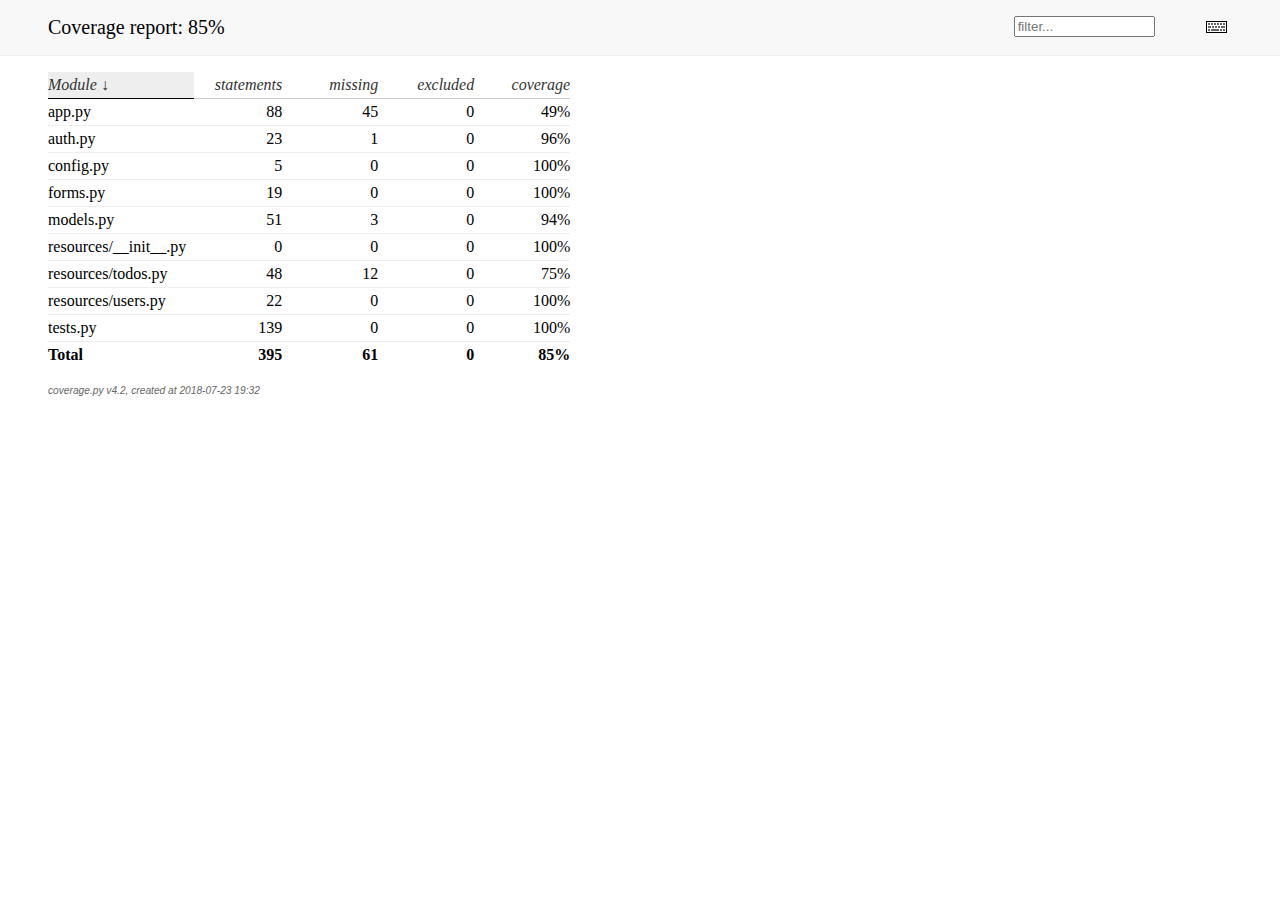
<file: htmlcov/index.html>
<!DOCTYPE html>
<html>
<head>
    <meta http-equiv="Content-Type" content="text/html; charset=utf-8">
    <title>Coverage report</title>
    <link rel="stylesheet" href="style.css" type="text/css">
    
    <script type="text/javascript" src="jquery.min.js"></script>
    <script type="text/javascript" src="jquery.debounce.min.js"></script>
    <script type="text/javascript" src="jquery.tablesorter.min.js"></script>
    <script type="text/javascript" src="jquery.hotkeys.js"></script>
    <script type="text/javascript" src="coverage_html.js"></script>
    <script type="text/javascript">
        jQuery(document).ready(coverage.index_ready);
    </script>
</head>
<body class="indexfile">

<div id="header">
    <div class="content">
        <h1>Coverage report:
            <span class="pc_cov">85%</span>
        </h1>

        <img id="keyboard_icon" src="keybd_closed.png" alt="Show keyboard shortcuts" />

        <form id="filter_container">
            <input id="filter" type="text" value="" placeholder="filter..." />
        </form>
    </div>
</div>

<div class="help_panel">
    <img id="panel_icon" src="keybd_open.png" alt="Hide keyboard shortcuts" />
    <p class="legend">Hot-keys on this page</p>
    <div>
    <p class="keyhelp">
        <span class="key">n</span>
        <span class="key">s</span>
        <span class="key">m</span>
        <span class="key">x</span>
        
        <span class="key">c</span> &nbsp; change column sorting
    </p>
    </div>
</div>

<div id="index">
    <table class="index">
        <thead>
            
            <tr class="tablehead" title="Click to sort">
                <th class="name left headerSortDown shortkey_n">Module</th>
                <th class="shortkey_s">statements</th>
                <th class="shortkey_m">missing</th>
                <th class="shortkey_x">excluded</th>
                
                <th class="right shortkey_c">coverage</th>
            </tr>
        </thead>
        
        <tfoot>
            <tr class="total">
                <td class="name left">Total</td>
                <td>395</td>
                <td>61</td>
                <td>0</td>
                
                <td class="right" data-ratio="334 395">85%</td>
            </tr>
        </tfoot>
        <tbody>
            
            <tr class="file">
                <td class="name left"><a href="app_py.html">app.py</a></td>
                <td>88</td>
                <td>45</td>
                <td>0</td>
                
                <td class="right" data-ratio="43 88">49%</td>
            </tr>
            
            <tr class="file">
                <td class="name left"><a href="auth_py.html">auth.py</a></td>
                <td>23</td>
                <td>1</td>
                <td>0</td>
                
                <td class="right" data-ratio="22 23">96%</td>
            </tr>
            
            <tr class="file">
                <td class="name left"><a href="config_py.html">config.py</a></td>
                <td>5</td>
                <td>0</td>
                <td>0</td>
                
                <td class="right" data-ratio="5 5">100%</td>
            </tr>
            
            <tr class="file">
                <td class="name left"><a href="forms_py.html">forms.py</a></td>
                <td>19</td>
                <td>0</td>
                <td>0</td>
                
                <td class="right" data-ratio="19 19">100%</td>
            </tr>
            
            <tr class="file">
                <td class="name left"><a href="models_py.html">models.py</a></td>
                <td>51</td>
                <td>3</td>
                <td>0</td>
                
                <td class="right" data-ratio="48 51">94%</td>
            </tr>
            
            <tr class="file">
                <td class="name left"><a href="resources___init___py.html">resources/__init__.py</a></td>
                <td>0</td>
                <td>0</td>
                <td>0</td>
                
                <td class="right" data-ratio="0 0">100%</td>
            </tr>
            
            <tr class="file">
                <td class="name left"><a href="resources_todos_py.html">resources/todos.py</a></td>
                <td>48</td>
                <td>12</td>
                <td>0</td>
                
                <td class="right" data-ratio="36 48">75%</td>
            </tr>
            
            <tr class="file">
                <td class="name left"><a href="resources_users_py.html">resources/users.py</a></td>
                <td>22</td>
                <td>0</td>
                <td>0</td>
                
                <td class="right" data-ratio="22 22">100%</td>
            </tr>
            
            <tr class="file">
                <td class="name left"><a href="tests_py.html">tests.py</a></td>
                <td>139</td>
                <td>0</td>
                <td>0</td>
                
                <td class="right" data-ratio="139 139">100%</td>
            </tr>
            
        </tbody>
    </table>

    <p id="no_rows">
        No items found using the specified filter.
    </p>
</div>

<div id="footer">
    <div class="content">
        <p>
            <a class="nav" href="https://coverage.readthedocs.io">coverage.py v4.2</a>,
            created at 2018-07-23 19:32
        </p>
    </div>
</div>

</body>
</html>
</file>
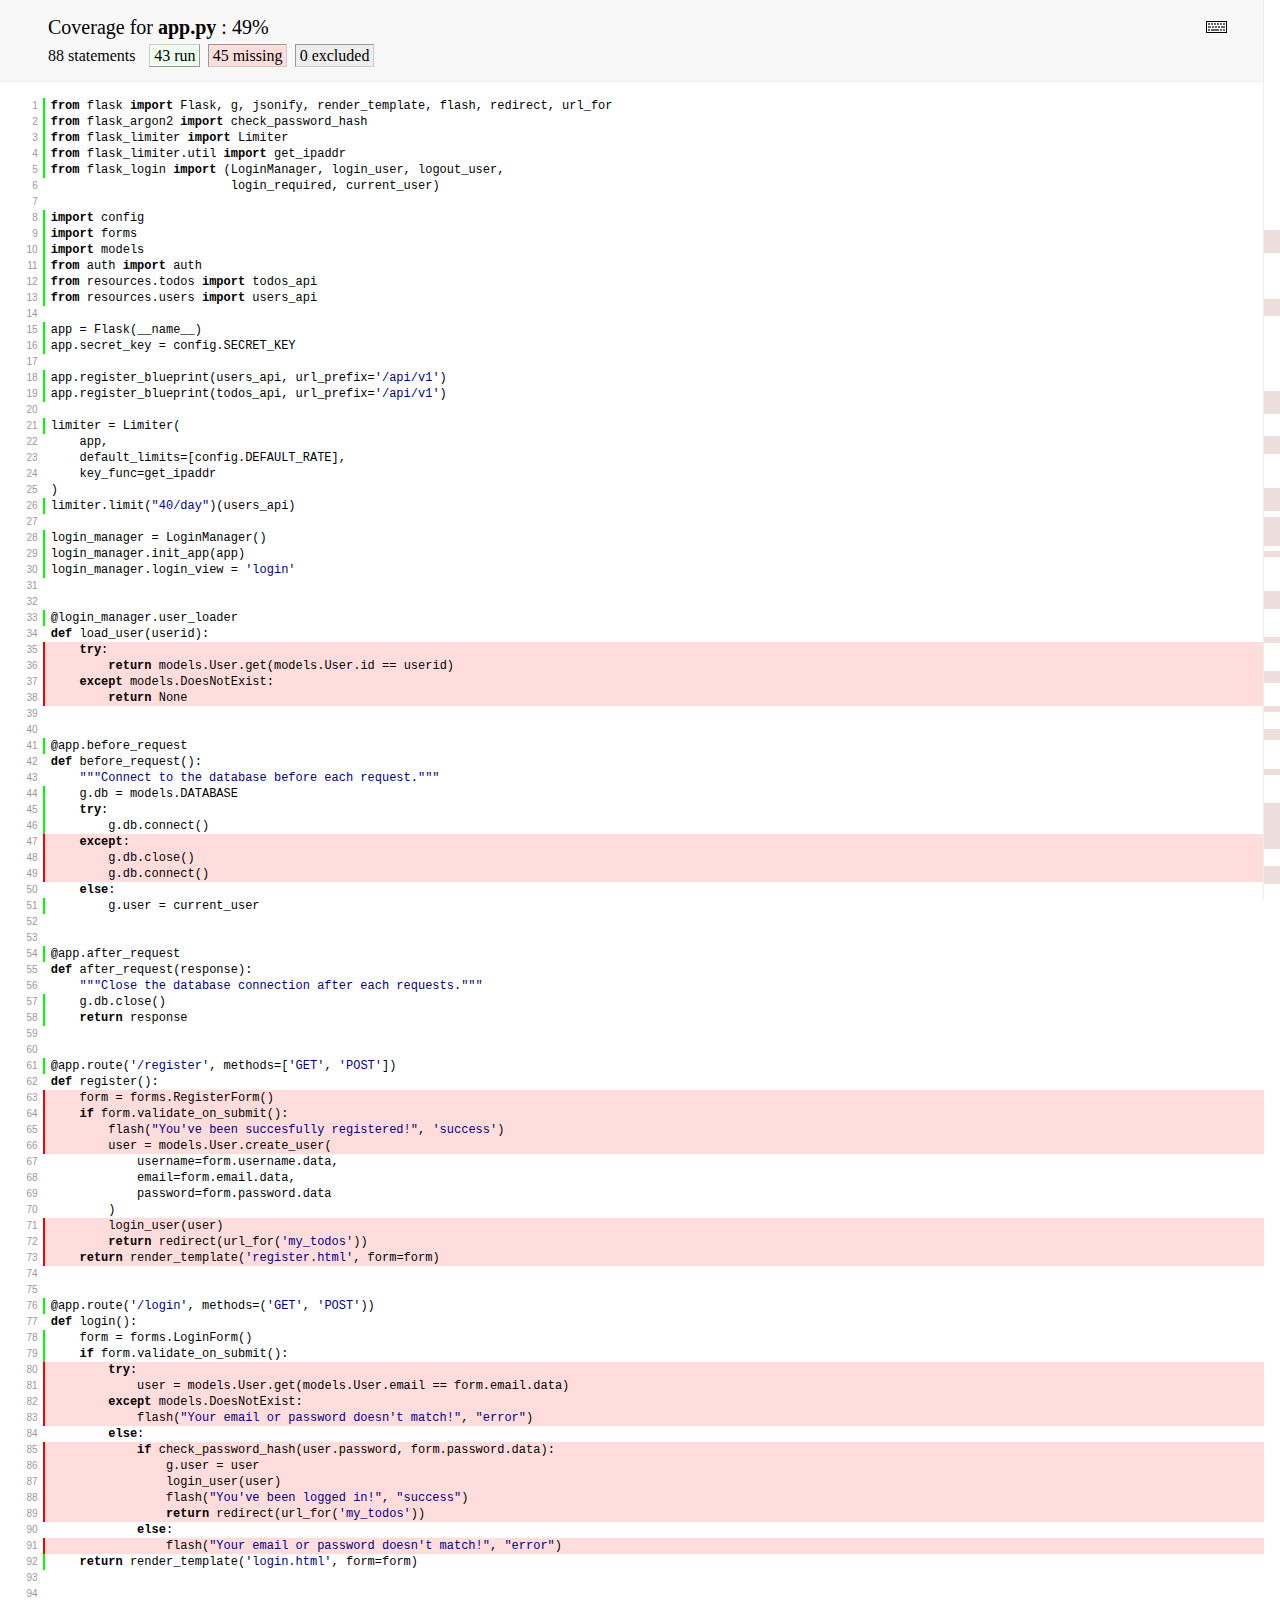
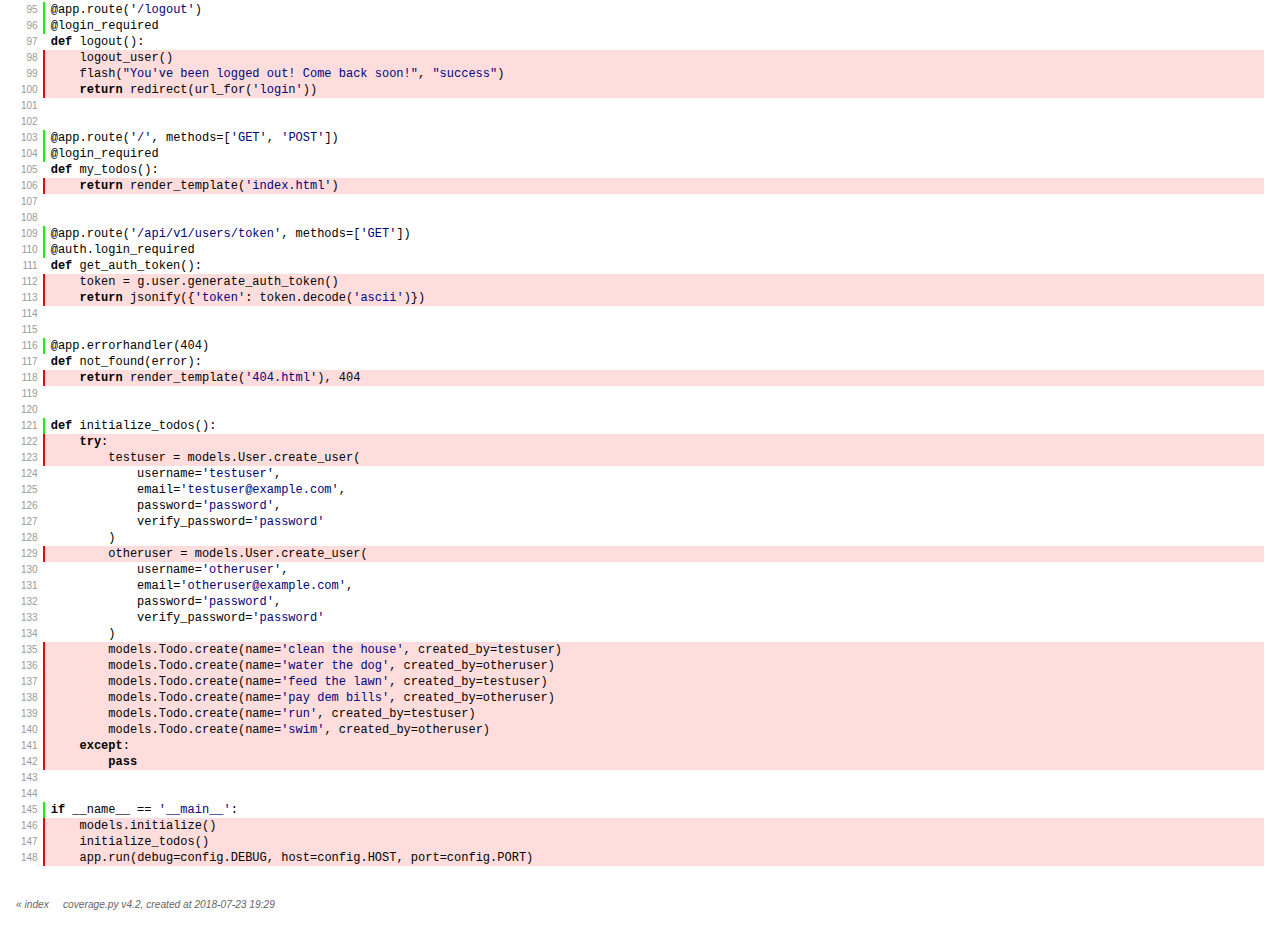
<file: htmlcov/app_py.html>
<!DOCTYPE html>
<html>
<head>
    <meta http-equiv="Content-Type" content="text/html; charset=utf-8">
    
    
    <meta http-equiv="X-UA-Compatible" content="IE=emulateIE7" />
    <title>Coverage for app.py: 49%</title>
    <link rel="stylesheet" href="style.css" type="text/css">
    
    <script type="text/javascript" src="jquery.min.js"></script>
    <script type="text/javascript" src="jquery.hotkeys.js"></script>
    <script type="text/javascript" src="jquery.isonscreen.js"></script>
    <script type="text/javascript" src="coverage_html.js"></script>
    <script type="text/javascript">
        jQuery(document).ready(coverage.pyfile_ready);
    </script>
</head>
<body class="pyfile">

<div id="header">
    <div class="content">
        <h1>Coverage for <b>app.py</b> :
            <span class="pc_cov">49%</span>
        </h1>

        <img id="keyboard_icon" src="keybd_closed.png" alt="Show keyboard shortcuts" />

        <h2 class="stats">
            88 statements &nbsp;
            <span class="run hide_run shortkey_r button_toggle_run">43 run</span>
            <span class="mis shortkey_m button_toggle_mis">45 missing</span>
            <span class="exc shortkey_x button_toggle_exc">0 excluded</span>

            
        </h2>
    </div>
</div>

<div class="help_panel">
    <img id="panel_icon" src="keybd_open.png" alt="Hide keyboard shortcuts" />
    <p class="legend">Hot-keys on this page</p>
    <div>
    <p class="keyhelp">
        <span class="key">r</span>
        <span class="key">m</span>
        <span class="key">x</span>
        <span class="key">p</span> &nbsp; toggle line displays
    </p>
    <p class="keyhelp">
        <span class="key">j</span>
        <span class="key">k</span> &nbsp; next/prev highlighted chunk
    </p>
    <p class="keyhelp">
        <span class="key">0</span> &nbsp; (zero) top of page
    </p>
    <p class="keyhelp">
        <span class="key">1</span> &nbsp; (one) first highlighted chunk
    </p>
    </div>
</div>

<div id="source">
    <table>
        <tr>
            <td class="linenos">
<p id="n1" class="stm run hide_run"><a href="#n1">1</a></p>
<p id="n2" class="stm run hide_run"><a href="#n2">2</a></p>
<p id="n3" class="stm run hide_run"><a href="#n3">3</a></p>
<p id="n4" class="stm run hide_run"><a href="#n4">4</a></p>
<p id="n5" class="stm run hide_run"><a href="#n5">5</a></p>
<p id="n6" class="pln"><a href="#n6">6</a></p>
<p id="n7" class="pln"><a href="#n7">7</a></p>
<p id="n8" class="stm run hide_run"><a href="#n8">8</a></p>
<p id="n9" class="stm run hide_run"><a href="#n9">9</a></p>
<p id="n10" class="stm run hide_run"><a href="#n10">10</a></p>
<p id="n11" class="stm run hide_run"><a href="#n11">11</a></p>
<p id="n12" class="stm run hide_run"><a href="#n12">12</a></p>
<p id="n13" class="stm run hide_run"><a href="#n13">13</a></p>
<p id="n14" class="pln"><a href="#n14">14</a></p>
<p id="n15" class="stm run hide_run"><a href="#n15">15</a></p>
<p id="n16" class="stm run hide_run"><a href="#n16">16</a></p>
<p id="n17" class="pln"><a href="#n17">17</a></p>
<p id="n18" class="stm run hide_run"><a href="#n18">18</a></p>
<p id="n19" class="stm run hide_run"><a href="#n19">19</a></p>
<p id="n20" class="pln"><a href="#n20">20</a></p>
<p id="n21" class="stm run hide_run"><a href="#n21">21</a></p>
<p id="n22" class="pln"><a href="#n22">22</a></p>
<p id="n23" class="pln"><a href="#n23">23</a></p>
<p id="n24" class="pln"><a href="#n24">24</a></p>
<p id="n25" class="pln"><a href="#n25">25</a></p>
<p id="n26" class="stm run hide_run"><a href="#n26">26</a></p>
<p id="n27" class="pln"><a href="#n27">27</a></p>
<p id="n28" class="stm run hide_run"><a href="#n28">28</a></p>
<p id="n29" class="stm run hide_run"><a href="#n29">29</a></p>
<p id="n30" class="stm run hide_run"><a href="#n30">30</a></p>
<p id="n31" class="pln"><a href="#n31">31</a></p>
<p id="n32" class="pln"><a href="#n32">32</a></p>
<p id="n33" class="stm run hide_run"><a href="#n33">33</a></p>
<p id="n34" class="pln"><a href="#n34">34</a></p>
<p id="n35" class="stm mis"><a href="#n35">35</a></p>
<p id="n36" class="stm mis"><a href="#n36">36</a></p>
<p id="n37" class="stm mis"><a href="#n37">37</a></p>
<p id="n38" class="stm mis"><a href="#n38">38</a></p>
<p id="n39" class="pln"><a href="#n39">39</a></p>
<p id="n40" class="pln"><a href="#n40">40</a></p>
<p id="n41" class="stm run hide_run"><a href="#n41">41</a></p>
<p id="n42" class="pln"><a href="#n42">42</a></p>
<p id="n43" class="pln"><a href="#n43">43</a></p>
<p id="n44" class="stm run hide_run"><a href="#n44">44</a></p>
<p id="n45" class="stm run hide_run"><a href="#n45">45</a></p>
<p id="n46" class="stm run hide_run"><a href="#n46">46</a></p>
<p id="n47" class="stm mis"><a href="#n47">47</a></p>
<p id="n48" class="stm mis"><a href="#n48">48</a></p>
<p id="n49" class="stm mis"><a href="#n49">49</a></p>
<p id="n50" class="pln"><a href="#n50">50</a></p>
<p id="n51" class="stm run hide_run"><a href="#n51">51</a></p>
<p id="n52" class="pln"><a href="#n52">52</a></p>
<p id="n53" class="pln"><a href="#n53">53</a></p>
<p id="n54" class="stm run hide_run"><a href="#n54">54</a></p>
<p id="n55" class="pln"><a href="#n55">55</a></p>
<p id="n56" class="pln"><a href="#n56">56</a></p>
<p id="n57" class="stm run hide_run"><a href="#n57">57</a></p>
<p id="n58" class="stm run hide_run"><a href="#n58">58</a></p>
<p id="n59" class="pln"><a href="#n59">59</a></p>
<p id="n60" class="pln"><a href="#n60">60</a></p>
<p id="n61" class="stm run hide_run"><a href="#n61">61</a></p>
<p id="n62" class="pln"><a href="#n62">62</a></p>
<p id="n63" class="stm mis"><a href="#n63">63</a></p>
<p id="n64" class="stm mis"><a href="#n64">64</a></p>
<p id="n65" class="stm mis"><a href="#n65">65</a></p>
<p id="n66" class="stm mis"><a href="#n66">66</a></p>
<p id="n67" class="pln"><a href="#n67">67</a></p>
<p id="n68" class="pln"><a href="#n68">68</a></p>
<p id="n69" class="pln"><a href="#n69">69</a></p>
<p id="n70" class="pln"><a href="#n70">70</a></p>
<p id="n71" class="stm mis"><a href="#n71">71</a></p>
<p id="n72" class="stm mis"><a href="#n72">72</a></p>
<p id="n73" class="stm mis"><a href="#n73">73</a></p>
<p id="n74" class="pln"><a href="#n74">74</a></p>
<p id="n75" class="pln"><a href="#n75">75</a></p>
<p id="n76" class="stm run hide_run"><a href="#n76">76</a></p>
<p id="n77" class="pln"><a href="#n77">77</a></p>
<p id="n78" class="stm run hide_run"><a href="#n78">78</a></p>
<p id="n79" class="stm run hide_run"><a href="#n79">79</a></p>
<p id="n80" class="stm mis"><a href="#n80">80</a></p>
<p id="n81" class="stm mis"><a href="#n81">81</a></p>
<p id="n82" class="stm mis"><a href="#n82">82</a></p>
<p id="n83" class="stm mis"><a href="#n83">83</a></p>
<p id="n84" class="pln"><a href="#n84">84</a></p>
<p id="n85" class="stm mis"><a href="#n85">85</a></p>
<p id="n86" class="stm mis"><a href="#n86">86</a></p>
<p id="n87" class="stm mis"><a href="#n87">87</a></p>
<p id="n88" class="stm mis"><a href="#n88">88</a></p>
<p id="n89" class="stm mis"><a href="#n89">89</a></p>
<p id="n90" class="pln"><a href="#n90">90</a></p>
<p id="n91" class="stm mis"><a href="#n91">91</a></p>
<p id="n92" class="stm run hide_run"><a href="#n92">92</a></p>
<p id="n93" class="pln"><a href="#n93">93</a></p>
<p id="n94" class="pln"><a href="#n94">94</a></p>
<p id="n95" class="stm run hide_run"><a href="#n95">95</a></p>
<p id="n96" class="stm run hide_run"><a href="#n96">96</a></p>
<p id="n97" class="pln"><a href="#n97">97</a></p>
<p id="n98" class="stm mis"><a href="#n98">98</a></p>
<p id="n99" class="stm mis"><a href="#n99">99</a></p>
<p id="n100" class="stm mis"><a href="#n100">100</a></p>
<p id="n101" class="pln"><a href="#n101">101</a></p>
<p id="n102" class="pln"><a href="#n102">102</a></p>
<p id="n103" class="stm run hide_run"><a href="#n103">103</a></p>
<p id="n104" class="stm run hide_run"><a href="#n104">104</a></p>
<p id="n105" class="pln"><a href="#n105">105</a></p>
<p id="n106" class="stm mis"><a href="#n106">106</a></p>
<p id="n107" class="pln"><a href="#n107">107</a></p>
<p id="n108" class="pln"><a href="#n108">108</a></p>
<p id="n109" class="stm run hide_run"><a href="#n109">109</a></p>
<p id="n110" class="stm run hide_run"><a href="#n110">110</a></p>
<p id="n111" class="pln"><a href="#n111">111</a></p>
<p id="n112" class="stm mis"><a href="#n112">112</a></p>
<p id="n113" class="stm mis"><a href="#n113">113</a></p>
<p id="n114" class="pln"><a href="#n114">114</a></p>
<p id="n115" class="pln"><a href="#n115">115</a></p>
<p id="n116" class="stm run hide_run"><a href="#n116">116</a></p>
<p id="n117" class="pln"><a href="#n117">117</a></p>
<p id="n118" class="stm mis"><a href="#n118">118</a></p>
<p id="n119" class="pln"><a href="#n119">119</a></p>
<p id="n120" class="pln"><a href="#n120">120</a></p>
<p id="n121" class="stm run hide_run"><a href="#n121">121</a></p>
<p id="n122" class="stm mis"><a href="#n122">122</a></p>
<p id="n123" class="stm mis"><a href="#n123">123</a></p>
<p id="n124" class="pln"><a href="#n124">124</a></p>
<p id="n125" class="pln"><a href="#n125">125</a></p>
<p id="n126" class="pln"><a href="#n126">126</a></p>
<p id="n127" class="pln"><a href="#n127">127</a></p>
<p id="n128" class="pln"><a href="#n128">128</a></p>
<p id="n129" class="stm mis"><a href="#n129">129</a></p>
<p id="n130" class="pln"><a href="#n130">130</a></p>
<p id="n131" class="pln"><a href="#n131">131</a></p>
<p id="n132" class="pln"><a href="#n132">132</a></p>
<p id="n133" class="pln"><a href="#n133">133</a></p>
<p id="n134" class="pln"><a href="#n134">134</a></p>
<p id="n135" class="stm mis"><a href="#n135">135</a></p>
<p id="n136" class="stm mis"><a href="#n136">136</a></p>
<p id="n137" class="stm mis"><a href="#n137">137</a></p>
<p id="n138" class="stm mis"><a href="#n138">138</a></p>
<p id="n139" class="stm mis"><a href="#n139">139</a></p>
<p id="n140" class="stm mis"><a href="#n140">140</a></p>
<p id="n141" class="stm mis"><a href="#n141">141</a></p>
<p id="n142" class="stm mis"><a href="#n142">142</a></p>
<p id="n143" class="pln"><a href="#n143">143</a></p>
<p id="n144" class="pln"><a href="#n144">144</a></p>
<p id="n145" class="stm run hide_run"><a href="#n145">145</a></p>
<p id="n146" class="stm mis"><a href="#n146">146</a></p>
<p id="n147" class="stm mis"><a href="#n147">147</a></p>
<p id="n148" class="stm mis"><a href="#n148">148</a></p>

            </td>
            <td class="text">
<p id="t1" class="stm run hide_run"><span class="key">from</span> <span class="nam">flask</span> <span class="key">import</span> <span class="nam">Flask</span><span class="op">,</span> <span class="nam">g</span><span class="op">,</span> <span class="nam">jsonify</span><span class="op">,</span> <span class="nam">render_template</span><span class="op">,</span> <span class="nam">flash</span><span class="op">,</span> <span class="nam">redirect</span><span class="op">,</span> <span class="nam">url_for</span><span class="strut">&nbsp;</span></p>
<p id="t2" class="stm run hide_run"><span class="key">from</span> <span class="nam">flask_argon2</span> <span class="key">import</span> <span class="nam">check_password_hash</span><span class="strut">&nbsp;</span></p>
<p id="t3" class="stm run hide_run"><span class="key">from</span> <span class="nam">flask_limiter</span> <span class="key">import</span> <span class="nam">Limiter</span><span class="strut">&nbsp;</span></p>
<p id="t4" class="stm run hide_run"><span class="key">from</span> <span class="nam">flask_limiter</span><span class="op">.</span><span class="nam">util</span> <span class="key">import</span> <span class="nam">get_ipaddr</span><span class="strut">&nbsp;</span></p>
<p id="t5" class="stm run hide_run"><span class="key">from</span> <span class="nam">flask_login</span> <span class="key">import</span> <span class="op">(</span><span class="nam">LoginManager</span><span class="op">,</span> <span class="nam">login_user</span><span class="op">,</span> <span class="nam">logout_user</span><span class="op">,</span><span class="strut">&nbsp;</span></p>
<p id="t6" class="pln">                         <span class="nam">login_required</span><span class="op">,</span> <span class="nam">current_user</span><span class="op">)</span><span class="strut">&nbsp;</span></p>
<p id="t7" class="pln"><span class="strut">&nbsp;</span></p>
<p id="t8" class="stm run hide_run"><span class="key">import</span> <span class="nam">config</span><span class="strut">&nbsp;</span></p>
<p id="t9" class="stm run hide_run"><span class="key">import</span> <span class="nam">forms</span><span class="strut">&nbsp;</span></p>
<p id="t10" class="stm run hide_run"><span class="key">import</span> <span class="nam">models</span><span class="strut">&nbsp;</span></p>
<p id="t11" class="stm run hide_run"><span class="key">from</span> <span class="nam">auth</span> <span class="key">import</span> <span class="nam">auth</span><span class="strut">&nbsp;</span></p>
<p id="t12" class="stm run hide_run"><span class="key">from</span> <span class="nam">resources</span><span class="op">.</span><span class="nam">todos</span> <span class="key">import</span> <span class="nam">todos_api</span><span class="strut">&nbsp;</span></p>
<p id="t13" class="stm run hide_run"><span class="key">from</span> <span class="nam">resources</span><span class="op">.</span><span class="nam">users</span> <span class="key">import</span> <span class="nam">users_api</span><span class="strut">&nbsp;</span></p>
<p id="t14" class="pln"><span class="strut">&nbsp;</span></p>
<p id="t15" class="stm run hide_run"><span class="nam">app</span> <span class="op">=</span> <span class="nam">Flask</span><span class="op">(</span><span class="nam">__name__</span><span class="op">)</span><span class="strut">&nbsp;</span></p>
<p id="t16" class="stm run hide_run"><span class="nam">app</span><span class="op">.</span><span class="nam">secret_key</span> <span class="op">=</span> <span class="nam">config</span><span class="op">.</span><span class="nam">SECRET_KEY</span><span class="strut">&nbsp;</span></p>
<p id="t17" class="pln"><span class="strut">&nbsp;</span></p>
<p id="t18" class="stm run hide_run"><span class="nam">app</span><span class="op">.</span><span class="nam">register_blueprint</span><span class="op">(</span><span class="nam">users_api</span><span class="op">,</span> <span class="nam">url_prefix</span><span class="op">=</span><span class="str">'/api/v1'</span><span class="op">)</span><span class="strut">&nbsp;</span></p>
<p id="t19" class="stm run hide_run"><span class="nam">app</span><span class="op">.</span><span class="nam">register_blueprint</span><span class="op">(</span><span class="nam">todos_api</span><span class="op">,</span> <span class="nam">url_prefix</span><span class="op">=</span><span class="str">'/api/v1'</span><span class="op">)</span><span class="strut">&nbsp;</span></p>
<p id="t20" class="pln"><span class="strut">&nbsp;</span></p>
<p id="t21" class="stm run hide_run"><span class="nam">limiter</span> <span class="op">=</span> <span class="nam">Limiter</span><span class="op">(</span><span class="strut">&nbsp;</span></p>
<p id="t22" class="pln">    <span class="nam">app</span><span class="op">,</span><span class="strut">&nbsp;</span></p>
<p id="t23" class="pln">    <span class="nam">default_limits</span><span class="op">=</span><span class="op">[</span><span class="nam">config</span><span class="op">.</span><span class="nam">DEFAULT_RATE</span><span class="op">]</span><span class="op">,</span><span class="strut">&nbsp;</span></p>
<p id="t24" class="pln">    <span class="nam">key_func</span><span class="op">=</span><span class="nam">get_ipaddr</span><span class="strut">&nbsp;</span></p>
<p id="t25" class="pln"><span class="op">)</span><span class="strut">&nbsp;</span></p>
<p id="t26" class="stm run hide_run"><span class="nam">limiter</span><span class="op">.</span><span class="nam">limit</span><span class="op">(</span><span class="str">"40/day"</span><span class="op">)</span><span class="op">(</span><span class="nam">users_api</span><span class="op">)</span><span class="strut">&nbsp;</span></p>
<p id="t27" class="pln"><span class="strut">&nbsp;</span></p>
<p id="t28" class="stm run hide_run"><span class="nam">login_manager</span> <span class="op">=</span> <span class="nam">LoginManager</span><span class="op">(</span><span class="op">)</span><span class="strut">&nbsp;</span></p>
<p id="t29" class="stm run hide_run"><span class="nam">login_manager</span><span class="op">.</span><span class="nam">init_app</span><span class="op">(</span><span class="nam">app</span><span class="op">)</span><span class="strut">&nbsp;</span></p>
<p id="t30" class="stm run hide_run"><span class="nam">login_manager</span><span class="op">.</span><span class="nam">login_view</span> <span class="op">=</span> <span class="str">'login'</span><span class="strut">&nbsp;</span></p>
<p id="t31" class="pln"><span class="strut">&nbsp;</span></p>
<p id="t32" class="pln"><span class="strut">&nbsp;</span></p>
<p id="t33" class="stm run hide_run"><span class="op">@</span><span class="nam">login_manager</span><span class="op">.</span><span class="nam">user_loader</span><span class="strut">&nbsp;</span></p>
<p id="t34" class="pln"><span class="key">def</span> <span class="nam">load_user</span><span class="op">(</span><span class="nam">userid</span><span class="op">)</span><span class="op">:</span><span class="strut">&nbsp;</span></p>
<p id="t35" class="stm mis">    <span class="key">try</span><span class="op">:</span><span class="strut">&nbsp;</span></p>
<p id="t36" class="stm mis">        <span class="key">return</span> <span class="nam">models</span><span class="op">.</span><span class="nam">User</span><span class="op">.</span><span class="nam">get</span><span class="op">(</span><span class="nam">models</span><span class="op">.</span><span class="nam">User</span><span class="op">.</span><span class="nam">id</span> <span class="op">==</span> <span class="nam">userid</span><span class="op">)</span><span class="strut">&nbsp;</span></p>
<p id="t37" class="stm mis">    <span class="key">except</span> <span class="nam">models</span><span class="op">.</span><span class="nam">DoesNotExist</span><span class="op">:</span><span class="strut">&nbsp;</span></p>
<p id="t38" class="stm mis">        <span class="key">return</span> <span class="nam">None</span><span class="strut">&nbsp;</span></p>
<p id="t39" class="pln"><span class="strut">&nbsp;</span></p>
<p id="t40" class="pln"><span class="strut">&nbsp;</span></p>
<p id="t41" class="stm run hide_run"><span class="op">@</span><span class="nam">app</span><span class="op">.</span><span class="nam">before_request</span><span class="strut">&nbsp;</span></p>
<p id="t42" class="pln"><span class="key">def</span> <span class="nam">before_request</span><span class="op">(</span><span class="op">)</span><span class="op">:</span><span class="strut">&nbsp;</span></p>
<p id="t43" class="pln">    <span class="str">"""Connect to the database before each request."""</span><span class="strut">&nbsp;</span></p>
<p id="t44" class="stm run hide_run">    <span class="nam">g</span><span class="op">.</span><span class="nam">db</span> <span class="op">=</span> <span class="nam">models</span><span class="op">.</span><span class="nam">DATABASE</span><span class="strut">&nbsp;</span></p>
<p id="t45" class="stm run hide_run">    <span class="key">try</span><span class="op">:</span><span class="strut">&nbsp;</span></p>
<p id="t46" class="stm run hide_run">        <span class="nam">g</span><span class="op">.</span><span class="nam">db</span><span class="op">.</span><span class="nam">connect</span><span class="op">(</span><span class="op">)</span><span class="strut">&nbsp;</span></p>
<p id="t47" class="stm mis">    <span class="key">except</span><span class="op">:</span><span class="strut">&nbsp;</span></p>
<p id="t48" class="stm mis">        <span class="nam">g</span><span class="op">.</span><span class="nam">db</span><span class="op">.</span><span class="nam">close</span><span class="op">(</span><span class="op">)</span><span class="strut">&nbsp;</span></p>
<p id="t49" class="stm mis">        <span class="nam">g</span><span class="op">.</span><span class="nam">db</span><span class="op">.</span><span class="nam">connect</span><span class="op">(</span><span class="op">)</span><span class="strut">&nbsp;</span></p>
<p id="t50" class="pln">    <span class="key">else</span><span class="op">:</span><span class="strut">&nbsp;</span></p>
<p id="t51" class="stm run hide_run">        <span class="nam">g</span><span class="op">.</span><span class="nam">user</span> <span class="op">=</span> <span class="nam">current_user</span><span class="strut">&nbsp;</span></p>
<p id="t52" class="pln"><span class="strut">&nbsp;</span></p>
<p id="t53" class="pln"><span class="strut">&nbsp;</span></p>
<p id="t54" class="stm run hide_run"><span class="op">@</span><span class="nam">app</span><span class="op">.</span><span class="nam">after_request</span><span class="strut">&nbsp;</span></p>
<p id="t55" class="pln"><span class="key">def</span> <span class="nam">after_request</span><span class="op">(</span><span class="nam">response</span><span class="op">)</span><span class="op">:</span><span class="strut">&nbsp;</span></p>
<p id="t56" class="pln">    <span class="str">"""Close the database connection after each requests."""</span><span class="strut">&nbsp;</span></p>
<p id="t57" class="stm run hide_run">    <span class="nam">g</span><span class="op">.</span><span class="nam">db</span><span class="op">.</span><span class="nam">close</span><span class="op">(</span><span class="op">)</span><span class="strut">&nbsp;</span></p>
<p id="t58" class="stm run hide_run">    <span class="key">return</span> <span class="nam">response</span><span class="strut">&nbsp;</span></p>
<p id="t59" class="pln"><span class="strut">&nbsp;</span></p>
<p id="t60" class="pln"><span class="strut">&nbsp;</span></p>
<p id="t61" class="stm run hide_run"><span class="op">@</span><span class="nam">app</span><span class="op">.</span><span class="nam">route</span><span class="op">(</span><span class="str">'/register'</span><span class="op">,</span> <span class="nam">methods</span><span class="op">=</span><span class="op">[</span><span class="str">'GET'</span><span class="op">,</span> <span class="str">'POST'</span><span class="op">]</span><span class="op">)</span><span class="strut">&nbsp;</span></p>
<p id="t62" class="pln"><span class="key">def</span> <span class="nam">register</span><span class="op">(</span><span class="op">)</span><span class="op">:</span><span class="strut">&nbsp;</span></p>
<p id="t63" class="stm mis">    <span class="nam">form</span> <span class="op">=</span> <span class="nam">forms</span><span class="op">.</span><span class="nam">RegisterForm</span><span class="op">(</span><span class="op">)</span><span class="strut">&nbsp;</span></p>
<p id="t64" class="stm mis">    <span class="key">if</span> <span class="nam">form</span><span class="op">.</span><span class="nam">validate_on_submit</span><span class="op">(</span><span class="op">)</span><span class="op">:</span><span class="strut">&nbsp;</span></p>
<p id="t65" class="stm mis">        <span class="nam">flash</span><span class="op">(</span><span class="str">"You've been succesfully registered!"</span><span class="op">,</span> <span class="str">'success'</span><span class="op">)</span><span class="strut">&nbsp;</span></p>
<p id="t66" class="stm mis">        <span class="nam">user</span> <span class="op">=</span> <span class="nam">models</span><span class="op">.</span><span class="nam">User</span><span class="op">.</span><span class="nam">create_user</span><span class="op">(</span><span class="strut">&nbsp;</span></p>
<p id="t67" class="pln">            <span class="nam">username</span><span class="op">=</span><span class="nam">form</span><span class="op">.</span><span class="nam">username</span><span class="op">.</span><span class="nam">data</span><span class="op">,</span><span class="strut">&nbsp;</span></p>
<p id="t68" class="pln">            <span class="nam">email</span><span class="op">=</span><span class="nam">form</span><span class="op">.</span><span class="nam">email</span><span class="op">.</span><span class="nam">data</span><span class="op">,</span><span class="strut">&nbsp;</span></p>
<p id="t69" class="pln">            <span class="nam">password</span><span class="op">=</span><span class="nam">form</span><span class="op">.</span><span class="nam">password</span><span class="op">.</span><span class="nam">data</span><span class="strut">&nbsp;</span></p>
<p id="t70" class="pln">        <span class="op">)</span><span class="strut">&nbsp;</span></p>
<p id="t71" class="stm mis">        <span class="nam">login_user</span><span class="op">(</span><span class="nam">user</span><span class="op">)</span><span class="strut">&nbsp;</span></p>
<p id="t72" class="stm mis">        <span class="key">return</span> <span class="nam">redirect</span><span class="op">(</span><span class="nam">url_for</span><span class="op">(</span><span class="str">'my_todos'</span><span class="op">)</span><span class="op">)</span><span class="strut">&nbsp;</span></p>
<p id="t73" class="stm mis">    <span class="key">return</span> <span class="nam">render_template</span><span class="op">(</span><span class="str">'register.html'</span><span class="op">,</span> <span class="nam">form</span><span class="op">=</span><span class="nam">form</span><span class="op">)</span><span class="strut">&nbsp;</span></p>
<p id="t74" class="pln"><span class="strut">&nbsp;</span></p>
<p id="t75" class="pln"><span class="strut">&nbsp;</span></p>
<p id="t76" class="stm run hide_run"><span class="op">@</span><span class="nam">app</span><span class="op">.</span><span class="nam">route</span><span class="op">(</span><span class="str">'/login'</span><span class="op">,</span> <span class="nam">methods</span><span class="op">=</span><span class="op">(</span><span class="str">'GET'</span><span class="op">,</span> <span class="str">'POST'</span><span class="op">)</span><span class="op">)</span><span class="strut">&nbsp;</span></p>
<p id="t77" class="pln"><span class="key">def</span> <span class="nam">login</span><span class="op">(</span><span class="op">)</span><span class="op">:</span><span class="strut">&nbsp;</span></p>
<p id="t78" class="stm run hide_run">    <span class="nam">form</span> <span class="op">=</span> <span class="nam">forms</span><span class="op">.</span><span class="nam">LoginForm</span><span class="op">(</span><span class="op">)</span><span class="strut">&nbsp;</span></p>
<p id="t79" class="stm run hide_run">    <span class="key">if</span> <span class="nam">form</span><span class="op">.</span><span class="nam">validate_on_submit</span><span class="op">(</span><span class="op">)</span><span class="op">:</span><span class="strut">&nbsp;</span></p>
<p id="t80" class="stm mis">        <span class="key">try</span><span class="op">:</span><span class="strut">&nbsp;</span></p>
<p id="t81" class="stm mis">            <span class="nam">user</span> <span class="op">=</span> <span class="nam">models</span><span class="op">.</span><span class="nam">User</span><span class="op">.</span><span class="nam">get</span><span class="op">(</span><span class="nam">models</span><span class="op">.</span><span class="nam">User</span><span class="op">.</span><span class="nam">email</span> <span class="op">==</span> <span class="nam">form</span><span class="op">.</span><span class="nam">email</span><span class="op">.</span><span class="nam">data</span><span class="op">)</span><span class="strut">&nbsp;</span></p>
<p id="t82" class="stm mis">        <span class="key">except</span> <span class="nam">models</span><span class="op">.</span><span class="nam">DoesNotExist</span><span class="op">:</span><span class="strut">&nbsp;</span></p>
<p id="t83" class="stm mis">            <span class="nam">flash</span><span class="op">(</span><span class="str">"Your email or password doesn't match!"</span><span class="op">,</span> <span class="str">"error"</span><span class="op">)</span><span class="strut">&nbsp;</span></p>
<p id="t84" class="pln">        <span class="key">else</span><span class="op">:</span><span class="strut">&nbsp;</span></p>
<p id="t85" class="stm mis">            <span class="key">if</span> <span class="nam">check_password_hash</span><span class="op">(</span><span class="nam">user</span><span class="op">.</span><span class="nam">password</span><span class="op">,</span> <span class="nam">form</span><span class="op">.</span><span class="nam">password</span><span class="op">.</span><span class="nam">data</span><span class="op">)</span><span class="op">:</span><span class="strut">&nbsp;</span></p>
<p id="t86" class="stm mis">                <span class="nam">g</span><span class="op">.</span><span class="nam">user</span> <span class="op">=</span> <span class="nam">user</span><span class="strut">&nbsp;</span></p>
<p id="t87" class="stm mis">                <span class="nam">login_user</span><span class="op">(</span><span class="nam">user</span><span class="op">)</span><span class="strut">&nbsp;</span></p>
<p id="t88" class="stm mis">                <span class="nam">flash</span><span class="op">(</span><span class="str">"You've been logged in!"</span><span class="op">,</span> <span class="str">"success"</span><span class="op">)</span><span class="strut">&nbsp;</span></p>
<p id="t89" class="stm mis">                <span class="key">return</span> <span class="nam">redirect</span><span class="op">(</span><span class="nam">url_for</span><span class="op">(</span><span class="str">'my_todos'</span><span class="op">)</span><span class="op">)</span><span class="strut">&nbsp;</span></p>
<p id="t90" class="pln">            <span class="key">else</span><span class="op">:</span><span class="strut">&nbsp;</span></p>
<p id="t91" class="stm mis">                <span class="nam">flash</span><span class="op">(</span><span class="str">"Your email or password doesn't match!"</span><span class="op">,</span> <span class="str">"error"</span><span class="op">)</span><span class="strut">&nbsp;</span></p>
<p id="t92" class="stm run hide_run">    <span class="key">return</span> <span class="nam">render_template</span><span class="op">(</span><span class="str">'login.html'</span><span class="op">,</span> <span class="nam">form</span><span class="op">=</span><span class="nam">form</span><span class="op">)</span><span class="strut">&nbsp;</span></p>
<p id="t93" class="pln"><span class="strut">&nbsp;</span></p>
<p id="t94" class="pln"><span class="strut">&nbsp;</span></p>
<p id="t95" class="stm run hide_run"><span class="op">@</span><span class="nam">app</span><span class="op">.</span><span class="nam">route</span><span class="op">(</span><span class="str">'/logout'</span><span class="op">)</span><span class="strut">&nbsp;</span></p>
<p id="t96" class="stm run hide_run"><span class="op">@</span><span class="nam">login_required</span><span class="strut">&nbsp;</span></p>
<p id="t97" class="pln"><span class="key">def</span> <span class="nam">logout</span><span class="op">(</span><span class="op">)</span><span class="op">:</span><span class="strut">&nbsp;</span></p>
<p id="t98" class="stm mis">    <span class="nam">logout_user</span><span class="op">(</span><span class="op">)</span><span class="strut">&nbsp;</span></p>
<p id="t99" class="stm mis">    <span class="nam">flash</span><span class="op">(</span><span class="str">"You've been logged out! Come back soon!"</span><span class="op">,</span> <span class="str">"success"</span><span class="op">)</span><span class="strut">&nbsp;</span></p>
<p id="t100" class="stm mis">    <span class="key">return</span> <span class="nam">redirect</span><span class="op">(</span><span class="nam">url_for</span><span class="op">(</span><span class="str">'login'</span><span class="op">)</span><span class="op">)</span><span class="strut">&nbsp;</span></p>
<p id="t101" class="pln"><span class="strut">&nbsp;</span></p>
<p id="t102" class="pln"><span class="strut">&nbsp;</span></p>
<p id="t103" class="stm run hide_run"><span class="op">@</span><span class="nam">app</span><span class="op">.</span><span class="nam">route</span><span class="op">(</span><span class="str">'/'</span><span class="op">,</span> <span class="nam">methods</span><span class="op">=</span><span class="op">[</span><span class="str">'GET'</span><span class="op">,</span> <span class="str">'POST'</span><span class="op">]</span><span class="op">)</span><span class="strut">&nbsp;</span></p>
<p id="t104" class="stm run hide_run"><span class="op">@</span><span class="nam">login_required</span><span class="strut">&nbsp;</span></p>
<p id="t105" class="pln"><span class="key">def</span> <span class="nam">my_todos</span><span class="op">(</span><span class="op">)</span><span class="op">:</span><span class="strut">&nbsp;</span></p>
<p id="t106" class="stm mis">    <span class="key">return</span> <span class="nam">render_template</span><span class="op">(</span><span class="str">'index.html'</span><span class="op">)</span><span class="strut">&nbsp;</span></p>
<p id="t107" class="pln"><span class="strut">&nbsp;</span></p>
<p id="t108" class="pln"><span class="strut">&nbsp;</span></p>
<p id="t109" class="stm run hide_run"><span class="op">@</span><span class="nam">app</span><span class="op">.</span><span class="nam">route</span><span class="op">(</span><span class="str">'/api/v1/users/token'</span><span class="op">,</span> <span class="nam">methods</span><span class="op">=</span><span class="op">[</span><span class="str">'GET'</span><span class="op">]</span><span class="op">)</span><span class="strut">&nbsp;</span></p>
<p id="t110" class="stm run hide_run"><span class="op">@</span><span class="nam">auth</span><span class="op">.</span><span class="nam">login_required</span><span class="strut">&nbsp;</span></p>
<p id="t111" class="pln"><span class="key">def</span> <span class="nam">get_auth_token</span><span class="op">(</span><span class="op">)</span><span class="op">:</span><span class="strut">&nbsp;</span></p>
<p id="t112" class="stm mis">    <span class="nam">token</span> <span class="op">=</span> <span class="nam">g</span><span class="op">.</span><span class="nam">user</span><span class="op">.</span><span class="nam">generate_auth_token</span><span class="op">(</span><span class="op">)</span><span class="strut">&nbsp;</span></p>
<p id="t113" class="stm mis">    <span class="key">return</span> <span class="nam">jsonify</span><span class="op">(</span><span class="op">{</span><span class="str">'token'</span><span class="op">:</span> <span class="nam">token</span><span class="op">.</span><span class="nam">decode</span><span class="op">(</span><span class="str">'ascii'</span><span class="op">)</span><span class="op">}</span><span class="op">)</span><span class="strut">&nbsp;</span></p>
<p id="t114" class="pln"><span class="strut">&nbsp;</span></p>
<p id="t115" class="pln"><span class="strut">&nbsp;</span></p>
<p id="t116" class="stm run hide_run"><span class="op">@</span><span class="nam">app</span><span class="op">.</span><span class="nam">errorhandler</span><span class="op">(</span><span class="num">404</span><span class="op">)</span><span class="strut">&nbsp;</span></p>
<p id="t117" class="pln"><span class="key">def</span> <span class="nam">not_found</span><span class="op">(</span><span class="nam">error</span><span class="op">)</span><span class="op">:</span><span class="strut">&nbsp;</span></p>
<p id="t118" class="stm mis">    <span class="key">return</span> <span class="nam">render_template</span><span class="op">(</span><span class="str">'404.html'</span><span class="op">)</span><span class="op">,</span> <span class="num">404</span><span class="strut">&nbsp;</span></p>
<p id="t119" class="pln"><span class="strut">&nbsp;</span></p>
<p id="t120" class="pln"><span class="strut">&nbsp;</span></p>
<p id="t121" class="stm run hide_run"><span class="key">def</span> <span class="nam">initialize_todos</span><span class="op">(</span><span class="op">)</span><span class="op">:</span><span class="strut">&nbsp;</span></p>
<p id="t122" class="stm mis">    <span class="key">try</span><span class="op">:</span><span class="strut">&nbsp;</span></p>
<p id="t123" class="stm mis">        <span class="nam">testuser</span> <span class="op">=</span> <span class="nam">models</span><span class="op">.</span><span class="nam">User</span><span class="op">.</span><span class="nam">create_user</span><span class="op">(</span><span class="strut">&nbsp;</span></p>
<p id="t124" class="pln">            <span class="nam">username</span><span class="op">=</span><span class="str">'testuser'</span><span class="op">,</span><span class="strut">&nbsp;</span></p>
<p id="t125" class="pln">            <span class="nam">email</span><span class="op">=</span><span class="str">'testuser@example.com'</span><span class="op">,</span><span class="strut">&nbsp;</span></p>
<p id="t126" class="pln">            <span class="nam">password</span><span class="op">=</span><span class="str">'password'</span><span class="op">,</span><span class="strut">&nbsp;</span></p>
<p id="t127" class="pln">            <span class="nam">verify_password</span><span class="op">=</span><span class="str">'password'</span><span class="strut">&nbsp;</span></p>
<p id="t128" class="pln">        <span class="op">)</span><span class="strut">&nbsp;</span></p>
<p id="t129" class="stm mis">        <span class="nam">otheruser</span> <span class="op">=</span> <span class="nam">models</span><span class="op">.</span><span class="nam">User</span><span class="op">.</span><span class="nam">create_user</span><span class="op">(</span><span class="strut">&nbsp;</span></p>
<p id="t130" class="pln">            <span class="nam">username</span><span class="op">=</span><span class="str">'otheruser'</span><span class="op">,</span><span class="strut">&nbsp;</span></p>
<p id="t131" class="pln">            <span class="nam">email</span><span class="op">=</span><span class="str">'otheruser@example.com'</span><span class="op">,</span><span class="strut">&nbsp;</span></p>
<p id="t132" class="pln">            <span class="nam">password</span><span class="op">=</span><span class="str">'password'</span><span class="op">,</span><span class="strut">&nbsp;</span></p>
<p id="t133" class="pln">            <span class="nam">verify_password</span><span class="op">=</span><span class="str">'password'</span><span class="strut">&nbsp;</span></p>
<p id="t134" class="pln">        <span class="op">)</span><span class="strut">&nbsp;</span></p>
<p id="t135" class="stm mis">        <span class="nam">models</span><span class="op">.</span><span class="nam">Todo</span><span class="op">.</span><span class="nam">create</span><span class="op">(</span><span class="nam">name</span><span class="op">=</span><span class="str">'clean the house'</span><span class="op">,</span> <span class="nam">created_by</span><span class="op">=</span><span class="nam">testuser</span><span class="op">)</span><span class="strut">&nbsp;</span></p>
<p id="t136" class="stm mis">        <span class="nam">models</span><span class="op">.</span><span class="nam">Todo</span><span class="op">.</span><span class="nam">create</span><span class="op">(</span><span class="nam">name</span><span class="op">=</span><span class="str">'water the dog'</span><span class="op">,</span> <span class="nam">created_by</span><span class="op">=</span><span class="nam">otheruser</span><span class="op">)</span><span class="strut">&nbsp;</span></p>
<p id="t137" class="stm mis">        <span class="nam">models</span><span class="op">.</span><span class="nam">Todo</span><span class="op">.</span><span class="nam">create</span><span class="op">(</span><span class="nam">name</span><span class="op">=</span><span class="str">'feed the lawn'</span><span class="op">,</span> <span class="nam">created_by</span><span class="op">=</span><span class="nam">testuser</span><span class="op">)</span><span class="strut">&nbsp;</span></p>
<p id="t138" class="stm mis">        <span class="nam">models</span><span class="op">.</span><span class="nam">Todo</span><span class="op">.</span><span class="nam">create</span><span class="op">(</span><span class="nam">name</span><span class="op">=</span><span class="str">'pay dem bills'</span><span class="op">,</span> <span class="nam">created_by</span><span class="op">=</span><span class="nam">otheruser</span><span class="op">)</span><span class="strut">&nbsp;</span></p>
<p id="t139" class="stm mis">        <span class="nam">models</span><span class="op">.</span><span class="nam">Todo</span><span class="op">.</span><span class="nam">create</span><span class="op">(</span><span class="nam">name</span><span class="op">=</span><span class="str">'run'</span><span class="op">,</span> <span class="nam">created_by</span><span class="op">=</span><span class="nam">testuser</span><span class="op">)</span><span class="strut">&nbsp;</span></p>
<p id="t140" class="stm mis">        <span class="nam">models</span><span class="op">.</span><span class="nam">Todo</span><span class="op">.</span><span class="nam">create</span><span class="op">(</span><span class="nam">name</span><span class="op">=</span><span class="str">'swim'</span><span class="op">,</span> <span class="nam">created_by</span><span class="op">=</span><span class="nam">otheruser</span><span class="op">)</span><span class="strut">&nbsp;</span></p>
<p id="t141" class="stm mis">    <span class="key">except</span><span class="op">:</span><span class="strut">&nbsp;</span></p>
<p id="t142" class="stm mis">        <span class="key">pass</span><span class="strut">&nbsp;</span></p>
<p id="t143" class="pln"><span class="strut">&nbsp;</span></p>
<p id="t144" class="pln"><span class="strut">&nbsp;</span></p>
<p id="t145" class="stm run hide_run"><span class="key">if</span> <span class="nam">__name__</span> <span class="op">==</span> <span class="str">'__main__'</span><span class="op">:</span><span class="strut">&nbsp;</span></p>
<p id="t146" class="stm mis">    <span class="nam">models</span><span class="op">.</span><span class="nam">initialize</span><span class="op">(</span><span class="op">)</span><span class="strut">&nbsp;</span></p>
<p id="t147" class="stm mis">    <span class="nam">initialize_todos</span><span class="op">(</span><span class="op">)</span><span class="strut">&nbsp;</span></p>
<p id="t148" class="stm mis">    <span class="nam">app</span><span class="op">.</span><span class="nam">run</span><span class="op">(</span><span class="nam">debug</span><span class="op">=</span><span class="nam">config</span><span class="op">.</span><span class="nam">DEBUG</span><span class="op">,</span> <span class="nam">host</span><span class="op">=</span><span class="nam">config</span><span class="op">.</span><span class="nam">HOST</span><span class="op">,</span> <span class="nam">port</span><span class="op">=</span><span class="nam">config</span><span class="op">.</span><span class="nam">PORT</span><span class="op">)</span><span class="strut">&nbsp;</span></p>

            </td>
        </tr>
    </table>
</div>

<div id="footer">
    <div class="content">
        <p>
            <a class="nav" href="index.html">&#xab; index</a> &nbsp; &nbsp; <a class="nav" href="https://coverage.readthedocs.io">coverage.py v4.2</a>,
            created at 2018-07-23 19:29
        </p>
    </div>
</div>

</body>
</html>
</file>
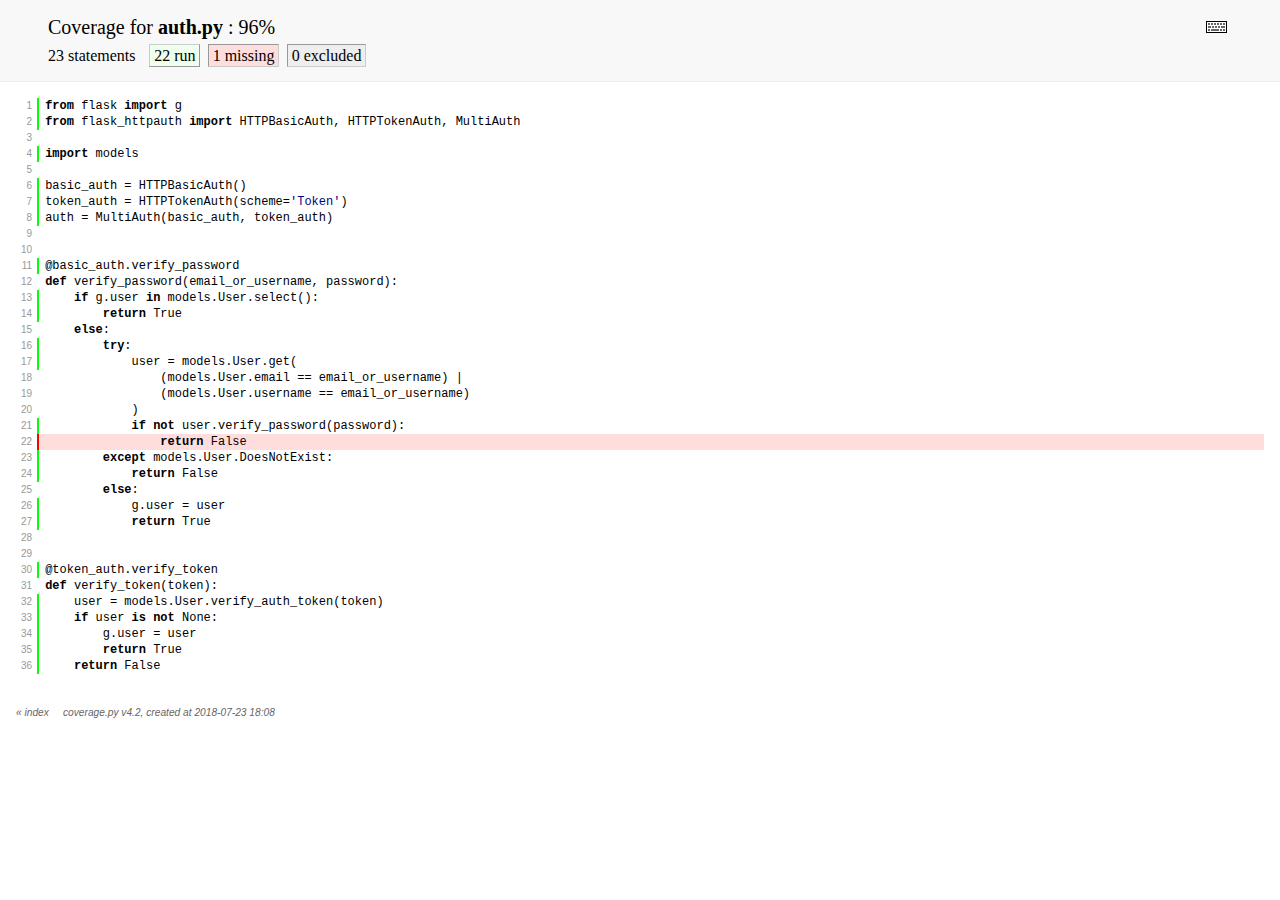
<file: htmlcov/auth_py.html>
<!DOCTYPE html>
<html>
<head>
    <meta http-equiv="Content-Type" content="text/html; charset=utf-8">
    
    
    <meta http-equiv="X-UA-Compatible" content="IE=emulateIE7" />
    <title>Coverage for auth.py: 96%</title>
    <link rel="stylesheet" href="style.css" type="text/css">
    
    <script type="text/javascript" src="jquery.min.js"></script>
    <script type="text/javascript" src="jquery.hotkeys.js"></script>
    <script type="text/javascript" src="jquery.isonscreen.js"></script>
    <script type="text/javascript" src="coverage_html.js"></script>
    <script type="text/javascript">
        jQuery(document).ready(coverage.pyfile_ready);
    </script>
</head>
<body class="pyfile">

<div id="header">
    <div class="content">
        <h1>Coverage for <b>auth.py</b> :
            <span class="pc_cov">96%</span>
        </h1>

        <img id="keyboard_icon" src="keybd_closed.png" alt="Show keyboard shortcuts" />

        <h2 class="stats">
            23 statements &nbsp;
            <span class="run hide_run shortkey_r button_toggle_run">22 run</span>
            <span class="mis shortkey_m button_toggle_mis">1 missing</span>
            <span class="exc shortkey_x button_toggle_exc">0 excluded</span>

            
        </h2>
    </div>
</div>

<div class="help_panel">
    <img id="panel_icon" src="keybd_open.png" alt="Hide keyboard shortcuts" />
    <p class="legend">Hot-keys on this page</p>
    <div>
    <p class="keyhelp">
        <span class="key">r</span>
        <span class="key">m</span>
        <span class="key">x</span>
        <span class="key">p</span> &nbsp; toggle line displays
    </p>
    <p class="keyhelp">
        <span class="key">j</span>
        <span class="key">k</span> &nbsp; next/prev highlighted chunk
    </p>
    <p class="keyhelp">
        <span class="key">0</span> &nbsp; (zero) top of page
    </p>
    <p class="keyhelp">
        <span class="key">1</span> &nbsp; (one) first highlighted chunk
    </p>
    </div>
</div>

<div id="source">
    <table>
        <tr>
            <td class="linenos">
<p id="n1" class="stm run hide_run"><a href="#n1">1</a></p>
<p id="n2" class="stm run hide_run"><a href="#n2">2</a></p>
<p id="n3" class="pln"><a href="#n3">3</a></p>
<p id="n4" class="stm run hide_run"><a href="#n4">4</a></p>
<p id="n5" class="pln"><a href="#n5">5</a></p>
<p id="n6" class="stm run hide_run"><a href="#n6">6</a></p>
<p id="n7" class="stm run hide_run"><a href="#n7">7</a></p>
<p id="n8" class="stm run hide_run"><a href="#n8">8</a></p>
<p id="n9" class="pln"><a href="#n9">9</a></p>
<p id="n10" class="pln"><a href="#n10">10</a></p>
<p id="n11" class="stm run hide_run"><a href="#n11">11</a></p>
<p id="n12" class="pln"><a href="#n12">12</a></p>
<p id="n13" class="stm run hide_run"><a href="#n13">13</a></p>
<p id="n14" class="stm run hide_run"><a href="#n14">14</a></p>
<p id="n15" class="pln"><a href="#n15">15</a></p>
<p id="n16" class="stm run hide_run"><a href="#n16">16</a></p>
<p id="n17" class="stm run hide_run"><a href="#n17">17</a></p>
<p id="n18" class="pln"><a href="#n18">18</a></p>
<p id="n19" class="pln"><a href="#n19">19</a></p>
<p id="n20" class="pln"><a href="#n20">20</a></p>
<p id="n21" class="stm run hide_run"><a href="#n21">21</a></p>
<p id="n22" class="stm mis"><a href="#n22">22</a></p>
<p id="n23" class="stm run hide_run"><a href="#n23">23</a></p>
<p id="n24" class="stm run hide_run"><a href="#n24">24</a></p>
<p id="n25" class="pln"><a href="#n25">25</a></p>
<p id="n26" class="stm run hide_run"><a href="#n26">26</a></p>
<p id="n27" class="stm run hide_run"><a href="#n27">27</a></p>
<p id="n28" class="pln"><a href="#n28">28</a></p>
<p id="n29" class="pln"><a href="#n29">29</a></p>
<p id="n30" class="stm run hide_run"><a href="#n30">30</a></p>
<p id="n31" class="pln"><a href="#n31">31</a></p>
<p id="n32" class="stm run hide_run"><a href="#n32">32</a></p>
<p id="n33" class="stm run hide_run"><a href="#n33">33</a></p>
<p id="n34" class="stm run hide_run"><a href="#n34">34</a></p>
<p id="n35" class="stm run hide_run"><a href="#n35">35</a></p>
<p id="n36" class="stm run hide_run"><a href="#n36">36</a></p>

            </td>
            <td class="text">
<p id="t1" class="stm run hide_run"><span class="key">from</span> <span class="nam">flask</span> <span class="key">import</span> <span class="nam">g</span><span class="strut">&nbsp;</span></p>
<p id="t2" class="stm run hide_run"><span class="key">from</span> <span class="nam">flask_httpauth</span> <span class="key">import</span> <span class="nam">HTTPBasicAuth</span><span class="op">,</span> <span class="nam">HTTPTokenAuth</span><span class="op">,</span> <span class="nam">MultiAuth</span><span class="strut">&nbsp;</span></p>
<p id="t3" class="pln"><span class="strut">&nbsp;</span></p>
<p id="t4" class="stm run hide_run"><span class="key">import</span> <span class="nam">models</span><span class="strut">&nbsp;</span></p>
<p id="t5" class="pln"><span class="strut">&nbsp;</span></p>
<p id="t6" class="stm run hide_run"><span class="nam">basic_auth</span> <span class="op">=</span> <span class="nam">HTTPBasicAuth</span><span class="op">(</span><span class="op">)</span><span class="strut">&nbsp;</span></p>
<p id="t7" class="stm run hide_run"><span class="nam">token_auth</span> <span class="op">=</span> <span class="nam">HTTPTokenAuth</span><span class="op">(</span><span class="nam">scheme</span><span class="op">=</span><span class="str">'Token'</span><span class="op">)</span><span class="strut">&nbsp;</span></p>
<p id="t8" class="stm run hide_run"><span class="nam">auth</span> <span class="op">=</span> <span class="nam">MultiAuth</span><span class="op">(</span><span class="nam">basic_auth</span><span class="op">,</span> <span class="nam">token_auth</span><span class="op">)</span><span class="strut">&nbsp;</span></p>
<p id="t9" class="pln"><span class="strut">&nbsp;</span></p>
<p id="t10" class="pln"><span class="strut">&nbsp;</span></p>
<p id="t11" class="stm run hide_run"><span class="op">@</span><span class="nam">basic_auth</span><span class="op">.</span><span class="nam">verify_password</span><span class="strut">&nbsp;</span></p>
<p id="t12" class="pln"><span class="key">def</span> <span class="nam">verify_password</span><span class="op">(</span><span class="nam">email_or_username</span><span class="op">,</span> <span class="nam">password</span><span class="op">)</span><span class="op">:</span><span class="strut">&nbsp;</span></p>
<p id="t13" class="stm run hide_run">    <span class="key">if</span> <span class="nam">g</span><span class="op">.</span><span class="nam">user</span> <span class="key">in</span> <span class="nam">models</span><span class="op">.</span><span class="nam">User</span><span class="op">.</span><span class="nam">select</span><span class="op">(</span><span class="op">)</span><span class="op">:</span><span class="strut">&nbsp;</span></p>
<p id="t14" class="stm run hide_run">        <span class="key">return</span> <span class="nam">True</span><span class="strut">&nbsp;</span></p>
<p id="t15" class="pln">    <span class="key">else</span><span class="op">:</span><span class="strut">&nbsp;</span></p>
<p id="t16" class="stm run hide_run">        <span class="key">try</span><span class="op">:</span><span class="strut">&nbsp;</span></p>
<p id="t17" class="stm run hide_run">            <span class="nam">user</span> <span class="op">=</span> <span class="nam">models</span><span class="op">.</span><span class="nam">User</span><span class="op">.</span><span class="nam">get</span><span class="op">(</span><span class="strut">&nbsp;</span></p>
<p id="t18" class="pln">                <span class="op">(</span><span class="nam">models</span><span class="op">.</span><span class="nam">User</span><span class="op">.</span><span class="nam">email</span> <span class="op">==</span> <span class="nam">email_or_username</span><span class="op">)</span> <span class="op">|</span><span class="strut">&nbsp;</span></p>
<p id="t19" class="pln">                <span class="op">(</span><span class="nam">models</span><span class="op">.</span><span class="nam">User</span><span class="op">.</span><span class="nam">username</span> <span class="op">==</span> <span class="nam">email_or_username</span><span class="op">)</span><span class="strut">&nbsp;</span></p>
<p id="t20" class="pln">            <span class="op">)</span><span class="strut">&nbsp;</span></p>
<p id="t21" class="stm run hide_run">            <span class="key">if</span> <span class="key">not</span> <span class="nam">user</span><span class="op">.</span><span class="nam">verify_password</span><span class="op">(</span><span class="nam">password</span><span class="op">)</span><span class="op">:</span><span class="strut">&nbsp;</span></p>
<p id="t22" class="stm mis">                <span class="key">return</span> <span class="nam">False</span><span class="strut">&nbsp;</span></p>
<p id="t23" class="stm run hide_run">        <span class="key">except</span> <span class="nam">models</span><span class="op">.</span><span class="nam">User</span><span class="op">.</span><span class="nam">DoesNotExist</span><span class="op">:</span><span class="strut">&nbsp;</span></p>
<p id="t24" class="stm run hide_run">            <span class="key">return</span> <span class="nam">False</span><span class="strut">&nbsp;</span></p>
<p id="t25" class="pln">        <span class="key">else</span><span class="op">:</span><span class="strut">&nbsp;</span></p>
<p id="t26" class="stm run hide_run">            <span class="nam">g</span><span class="op">.</span><span class="nam">user</span> <span class="op">=</span> <span class="nam">user</span><span class="strut">&nbsp;</span></p>
<p id="t27" class="stm run hide_run">            <span class="key">return</span> <span class="nam">True</span><span class="strut">&nbsp;</span></p>
<p id="t28" class="pln"><span class="strut">&nbsp;</span></p>
<p id="t29" class="pln"><span class="strut">&nbsp;</span></p>
<p id="t30" class="stm run hide_run"><span class="op">@</span><span class="nam">token_auth</span><span class="op">.</span><span class="nam">verify_token</span><span class="strut">&nbsp;</span></p>
<p id="t31" class="pln"><span class="key">def</span> <span class="nam">verify_token</span><span class="op">(</span><span class="nam">token</span><span class="op">)</span><span class="op">:</span><span class="strut">&nbsp;</span></p>
<p id="t32" class="stm run hide_run">    <span class="nam">user</span> <span class="op">=</span> <span class="nam">models</span><span class="op">.</span><span class="nam">User</span><span class="op">.</span><span class="nam">verify_auth_token</span><span class="op">(</span><span class="nam">token</span><span class="op">)</span><span class="strut">&nbsp;</span></p>
<p id="t33" class="stm run hide_run">    <span class="key">if</span> <span class="nam">user</span> <span class="key">is</span> <span class="key">not</span> <span class="nam">None</span><span class="op">:</span><span class="strut">&nbsp;</span></p>
<p id="t34" class="stm run hide_run">        <span class="nam">g</span><span class="op">.</span><span class="nam">user</span> <span class="op">=</span> <span class="nam">user</span><span class="strut">&nbsp;</span></p>
<p id="t35" class="stm run hide_run">        <span class="key">return</span> <span class="nam">True</span><span class="strut">&nbsp;</span></p>
<p id="t36" class="stm run hide_run">    <span class="key">return</span> <span class="nam">False</span><span class="strut">&nbsp;</span></p>

            </td>
        </tr>
    </table>
</div>

<div id="footer">
    <div class="content">
        <p>
            <a class="nav" href="index.html">&#xab; index</a> &nbsp; &nbsp; <a class="nav" href="https://coverage.readthedocs.io">coverage.py v4.2</a>,
            created at 2018-07-23 18:08
        </p>
    </div>
</div>

</body>
</html>
</file>
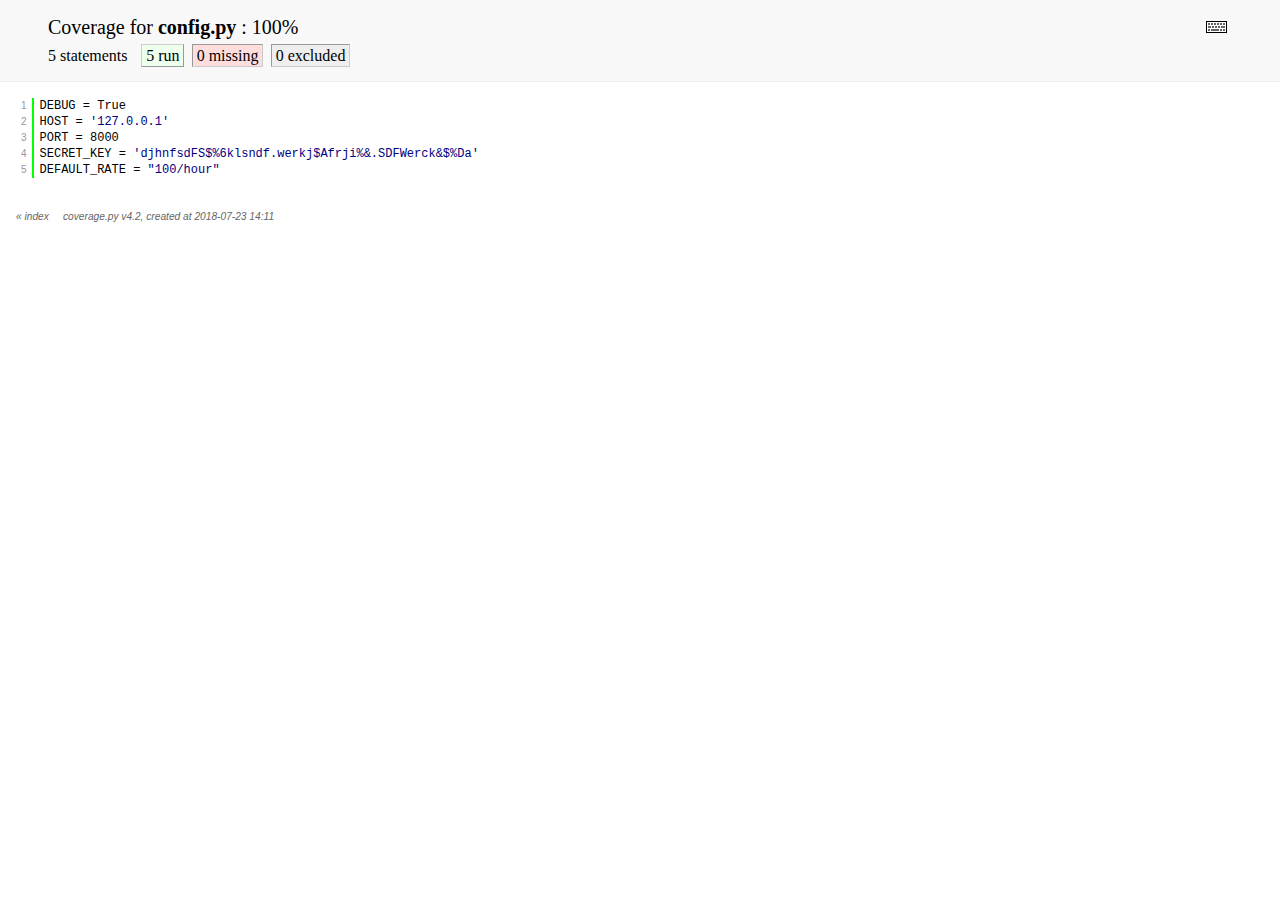
<file: htmlcov/config_py.html>
<!DOCTYPE html>
<html>
<head>
    <meta http-equiv="Content-Type" content="text/html; charset=utf-8">
    
    
    <meta http-equiv="X-UA-Compatible" content="IE=emulateIE7" />
    <title>Coverage for config.py: 100%</title>
    <link rel="stylesheet" href="style.css" type="text/css">
    
    <script type="text/javascript" src="jquery.min.js"></script>
    <script type="text/javascript" src="jquery.hotkeys.js"></script>
    <script type="text/javascript" src="jquery.isonscreen.js"></script>
    <script type="text/javascript" src="coverage_html.js"></script>
    <script type="text/javascript">
        jQuery(document).ready(coverage.pyfile_ready);
    </script>
</head>
<body class="pyfile">

<div id="header">
    <div class="content">
        <h1>Coverage for <b>config.py</b> :
            <span class="pc_cov">100%</span>
        </h1>

        <img id="keyboard_icon" src="keybd_closed.png" alt="Show keyboard shortcuts" />

        <h2 class="stats">
            5 statements &nbsp;
            <span class="run hide_run shortkey_r button_toggle_run">5 run</span>
            <span class="mis shortkey_m button_toggle_mis">0 missing</span>
            <span class="exc shortkey_x button_toggle_exc">0 excluded</span>

            
        </h2>
    </div>
</div>

<div class="help_panel">
    <img id="panel_icon" src="keybd_open.png" alt="Hide keyboard shortcuts" />
    <p class="legend">Hot-keys on this page</p>
    <div>
    <p class="keyhelp">
        <span class="key">r</span>
        <span class="key">m</span>
        <span class="key">x</span>
        <span class="key">p</span> &nbsp; toggle line displays
    </p>
    <p class="keyhelp">
        <span class="key">j</span>
        <span class="key">k</span> &nbsp; next/prev highlighted chunk
    </p>
    <p class="keyhelp">
        <span class="key">0</span> &nbsp; (zero) top of page
    </p>
    <p class="keyhelp">
        <span class="key">1</span> &nbsp; (one) first highlighted chunk
    </p>
    </div>
</div>

<div id="source">
    <table>
        <tr>
            <td class="linenos">
<p id="n1" class="stm run hide_run"><a href="#n1">1</a></p>
<p id="n2" class="stm run hide_run"><a href="#n2">2</a></p>
<p id="n3" class="stm run hide_run"><a href="#n3">3</a></p>
<p id="n4" class="stm run hide_run"><a href="#n4">4</a></p>
<p id="n5" class="stm run hide_run"><a href="#n5">5</a></p>

            </td>
            <td class="text">
<p id="t1" class="stm run hide_run"><span class="nam">DEBUG</span> <span class="op">=</span> <span class="nam">True</span><span class="strut">&nbsp;</span></p>
<p id="t2" class="stm run hide_run"><span class="nam">HOST</span> <span class="op">=</span> <span class="str">'127.0.0.1'</span><span class="strut">&nbsp;</span></p>
<p id="t3" class="stm run hide_run"><span class="nam">PORT</span> <span class="op">=</span> <span class="num">8000</span><span class="strut">&nbsp;</span></p>
<p id="t4" class="stm run hide_run"><span class="nam">SECRET_KEY</span> <span class="op">=</span> <span class="str">'djhnfsdFS$%6klsndf.werkj$Afrji%&amp;.SDFWerck&amp;$%Da'</span><span class="strut">&nbsp;</span></p>
<p id="t5" class="stm run hide_run"><span class="nam">DEFAULT_RATE</span> <span class="op">=</span> <span class="str">"100/hour"</span><span class="strut">&nbsp;</span></p>

            </td>
        </tr>
    </table>
</div>

<div id="footer">
    <div class="content">
        <p>
            <a class="nav" href="index.html">&#xab; index</a> &nbsp; &nbsp; <a class="nav" href="https://coverage.readthedocs.io">coverage.py v4.2</a>,
            created at 2018-07-23 14:11
        </p>
    </div>
</div>

</body>
</html>
</file>
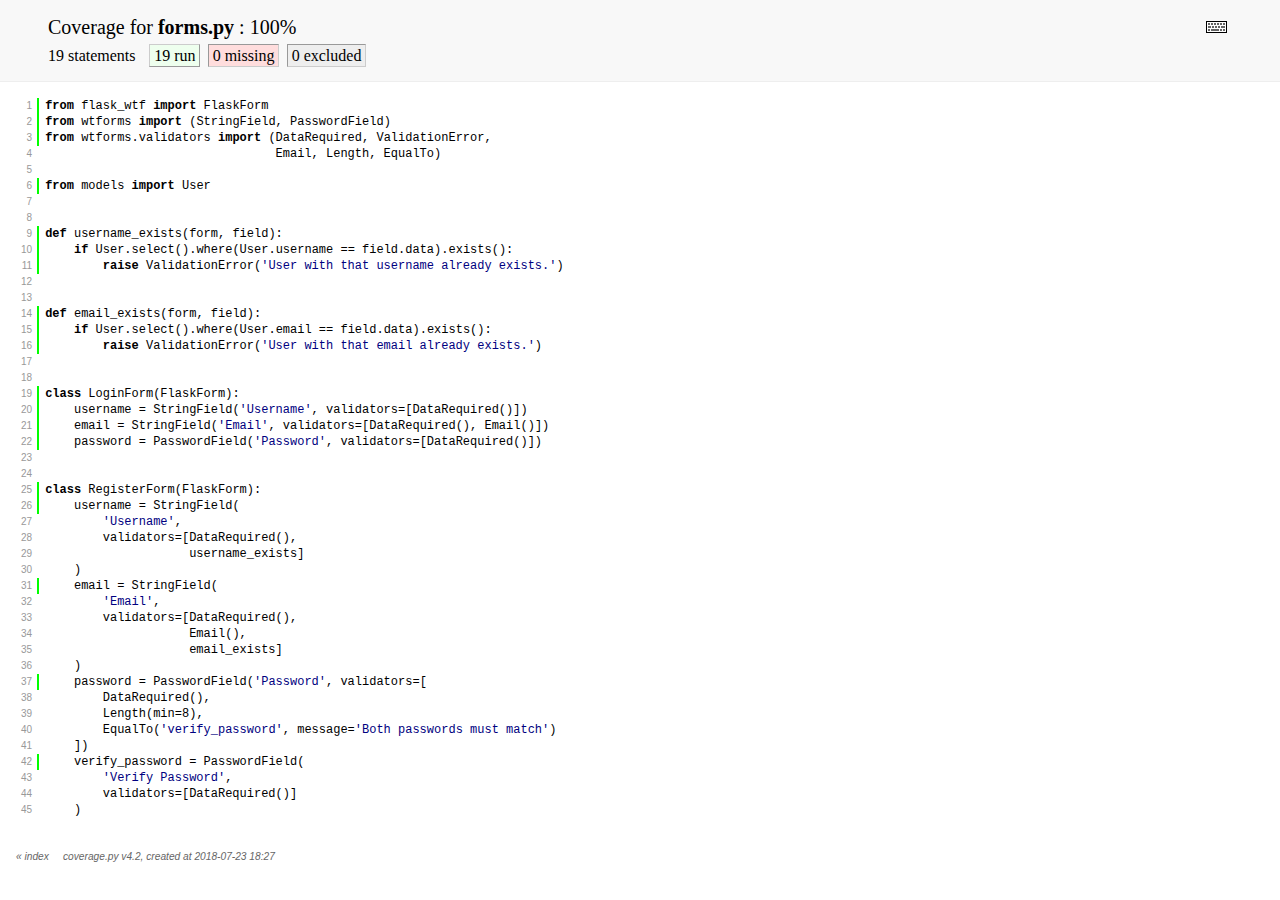
<file: htmlcov/forms_py.html>
<!DOCTYPE html>
<html>
<head>
    <meta http-equiv="Content-Type" content="text/html; charset=utf-8">
    
    
    <meta http-equiv="X-UA-Compatible" content="IE=emulateIE7" />
    <title>Coverage for forms.py: 100%</title>
    <link rel="stylesheet" href="style.css" type="text/css">
    
    <script type="text/javascript" src="jquery.min.js"></script>
    <script type="text/javascript" src="jquery.hotkeys.js"></script>
    <script type="text/javascript" src="jquery.isonscreen.js"></script>
    <script type="text/javascript" src="coverage_html.js"></script>
    <script type="text/javascript">
        jQuery(document).ready(coverage.pyfile_ready);
    </script>
</head>
<body class="pyfile">

<div id="header">
    <div class="content">
        <h1>Coverage for <b>forms.py</b> :
            <span class="pc_cov">100%</span>
        </h1>

        <img id="keyboard_icon" src="keybd_closed.png" alt="Show keyboard shortcuts" />

        <h2 class="stats">
            19 statements &nbsp;
            <span class="run hide_run shortkey_r button_toggle_run">19 run</span>
            <span class="mis shortkey_m button_toggle_mis">0 missing</span>
            <span class="exc shortkey_x button_toggle_exc">0 excluded</span>

            
        </h2>
    </div>
</div>

<div class="help_panel">
    <img id="panel_icon" src="keybd_open.png" alt="Hide keyboard shortcuts" />
    <p class="legend">Hot-keys on this page</p>
    <div>
    <p class="keyhelp">
        <span class="key">r</span>
        <span class="key">m</span>
        <span class="key">x</span>
        <span class="key">p</span> &nbsp; toggle line displays
    </p>
    <p class="keyhelp">
        <span class="key">j</span>
        <span class="key">k</span> &nbsp; next/prev highlighted chunk
    </p>
    <p class="keyhelp">
        <span class="key">0</span> &nbsp; (zero) top of page
    </p>
    <p class="keyhelp">
        <span class="key">1</span> &nbsp; (one) first highlighted chunk
    </p>
    </div>
</div>

<div id="source">
    <table>
        <tr>
            <td class="linenos">
<p id="n1" class="stm run hide_run"><a href="#n1">1</a></p>
<p id="n2" class="stm run hide_run"><a href="#n2">2</a></p>
<p id="n3" class="stm run hide_run"><a href="#n3">3</a></p>
<p id="n4" class="pln"><a href="#n4">4</a></p>
<p id="n5" class="pln"><a href="#n5">5</a></p>
<p id="n6" class="stm run hide_run"><a href="#n6">6</a></p>
<p id="n7" class="pln"><a href="#n7">7</a></p>
<p id="n8" class="pln"><a href="#n8">8</a></p>
<p id="n9" class="stm run hide_run"><a href="#n9">9</a></p>
<p id="n10" class="stm run hide_run"><a href="#n10">10</a></p>
<p id="n11" class="stm run hide_run"><a href="#n11">11</a></p>
<p id="n12" class="pln"><a href="#n12">12</a></p>
<p id="n13" class="pln"><a href="#n13">13</a></p>
<p id="n14" class="stm run hide_run"><a href="#n14">14</a></p>
<p id="n15" class="stm run hide_run"><a href="#n15">15</a></p>
<p id="n16" class="stm run hide_run"><a href="#n16">16</a></p>
<p id="n17" class="pln"><a href="#n17">17</a></p>
<p id="n18" class="pln"><a href="#n18">18</a></p>
<p id="n19" class="stm run hide_run"><a href="#n19">19</a></p>
<p id="n20" class="stm run hide_run"><a href="#n20">20</a></p>
<p id="n21" class="stm run hide_run"><a href="#n21">21</a></p>
<p id="n22" class="stm run hide_run"><a href="#n22">22</a></p>
<p id="n23" class="pln"><a href="#n23">23</a></p>
<p id="n24" class="pln"><a href="#n24">24</a></p>
<p id="n25" class="stm run hide_run"><a href="#n25">25</a></p>
<p id="n26" class="stm run hide_run"><a href="#n26">26</a></p>
<p id="n27" class="pln"><a href="#n27">27</a></p>
<p id="n28" class="pln"><a href="#n28">28</a></p>
<p id="n29" class="pln"><a href="#n29">29</a></p>
<p id="n30" class="pln"><a href="#n30">30</a></p>
<p id="n31" class="stm run hide_run"><a href="#n31">31</a></p>
<p id="n32" class="pln"><a href="#n32">32</a></p>
<p id="n33" class="pln"><a href="#n33">33</a></p>
<p id="n34" class="pln"><a href="#n34">34</a></p>
<p id="n35" class="pln"><a href="#n35">35</a></p>
<p id="n36" class="pln"><a href="#n36">36</a></p>
<p id="n37" class="stm run hide_run"><a href="#n37">37</a></p>
<p id="n38" class="pln"><a href="#n38">38</a></p>
<p id="n39" class="pln"><a href="#n39">39</a></p>
<p id="n40" class="pln"><a href="#n40">40</a></p>
<p id="n41" class="pln"><a href="#n41">41</a></p>
<p id="n42" class="stm run hide_run"><a href="#n42">42</a></p>
<p id="n43" class="pln"><a href="#n43">43</a></p>
<p id="n44" class="pln"><a href="#n44">44</a></p>
<p id="n45" class="pln"><a href="#n45">45</a></p>

            </td>
            <td class="text">
<p id="t1" class="stm run hide_run"><span class="key">from</span> <span class="nam">flask_wtf</span> <span class="key">import</span> <span class="nam">FlaskForm</span><span class="strut">&nbsp;</span></p>
<p id="t2" class="stm run hide_run"><span class="key">from</span> <span class="nam">wtforms</span> <span class="key">import</span> <span class="op">(</span><span class="nam">StringField</span><span class="op">,</span> <span class="nam">PasswordField</span><span class="op">)</span><span class="strut">&nbsp;</span></p>
<p id="t3" class="stm run hide_run"><span class="key">from</span> <span class="nam">wtforms</span><span class="op">.</span><span class="nam">validators</span> <span class="key">import</span> <span class="op">(</span><span class="nam">DataRequired</span><span class="op">,</span> <span class="nam">ValidationError</span><span class="op">,</span><span class="strut">&nbsp;</span></p>
<p id="t4" class="pln">                                <span class="nam">Email</span><span class="op">,</span> <span class="nam">Length</span><span class="op">,</span> <span class="nam">EqualTo</span><span class="op">)</span><span class="strut">&nbsp;</span></p>
<p id="t5" class="pln"><span class="strut">&nbsp;</span></p>
<p id="t6" class="stm run hide_run"><span class="key">from</span> <span class="nam">models</span> <span class="key">import</span> <span class="nam">User</span><span class="strut">&nbsp;</span></p>
<p id="t7" class="pln"><span class="strut">&nbsp;</span></p>
<p id="t8" class="pln"><span class="strut">&nbsp;</span></p>
<p id="t9" class="stm run hide_run"><span class="key">def</span> <span class="nam">username_exists</span><span class="op">(</span><span class="nam">form</span><span class="op">,</span> <span class="nam">field</span><span class="op">)</span><span class="op">:</span><span class="strut">&nbsp;</span></p>
<p id="t10" class="stm run hide_run">    <span class="key">if</span> <span class="nam">User</span><span class="op">.</span><span class="nam">select</span><span class="op">(</span><span class="op">)</span><span class="op">.</span><span class="nam">where</span><span class="op">(</span><span class="nam">User</span><span class="op">.</span><span class="nam">username</span> <span class="op">==</span> <span class="nam">field</span><span class="op">.</span><span class="nam">data</span><span class="op">)</span><span class="op">.</span><span class="nam">exists</span><span class="op">(</span><span class="op">)</span><span class="op">:</span><span class="strut">&nbsp;</span></p>
<p id="t11" class="stm run hide_run">        <span class="key">raise</span> <span class="nam">ValidationError</span><span class="op">(</span><span class="str">'User with that username already exists.'</span><span class="op">)</span><span class="strut">&nbsp;</span></p>
<p id="t12" class="pln"><span class="strut">&nbsp;</span></p>
<p id="t13" class="pln"><span class="strut">&nbsp;</span></p>
<p id="t14" class="stm run hide_run"><span class="key">def</span> <span class="nam">email_exists</span><span class="op">(</span><span class="nam">form</span><span class="op">,</span> <span class="nam">field</span><span class="op">)</span><span class="op">:</span><span class="strut">&nbsp;</span></p>
<p id="t15" class="stm run hide_run">    <span class="key">if</span> <span class="nam">User</span><span class="op">.</span><span class="nam">select</span><span class="op">(</span><span class="op">)</span><span class="op">.</span><span class="nam">where</span><span class="op">(</span><span class="nam">User</span><span class="op">.</span><span class="nam">email</span> <span class="op">==</span> <span class="nam">field</span><span class="op">.</span><span class="nam">data</span><span class="op">)</span><span class="op">.</span><span class="nam">exists</span><span class="op">(</span><span class="op">)</span><span class="op">:</span><span class="strut">&nbsp;</span></p>
<p id="t16" class="stm run hide_run">        <span class="key">raise</span> <span class="nam">ValidationError</span><span class="op">(</span><span class="str">'User with that email already exists.'</span><span class="op">)</span><span class="strut">&nbsp;</span></p>
<p id="t17" class="pln"><span class="strut">&nbsp;</span></p>
<p id="t18" class="pln"><span class="strut">&nbsp;</span></p>
<p id="t19" class="stm run hide_run"><span class="key">class</span> <span class="nam">LoginForm</span><span class="op">(</span><span class="nam">FlaskForm</span><span class="op">)</span><span class="op">:</span><span class="strut">&nbsp;</span></p>
<p id="t20" class="stm run hide_run">    <span class="nam">username</span> <span class="op">=</span> <span class="nam">StringField</span><span class="op">(</span><span class="str">'Username'</span><span class="op">,</span> <span class="nam">validators</span><span class="op">=</span><span class="op">[</span><span class="nam">DataRequired</span><span class="op">(</span><span class="op">)</span><span class="op">]</span><span class="op">)</span><span class="strut">&nbsp;</span></p>
<p id="t21" class="stm run hide_run">    <span class="nam">email</span> <span class="op">=</span> <span class="nam">StringField</span><span class="op">(</span><span class="str">'Email'</span><span class="op">,</span> <span class="nam">validators</span><span class="op">=</span><span class="op">[</span><span class="nam">DataRequired</span><span class="op">(</span><span class="op">)</span><span class="op">,</span> <span class="nam">Email</span><span class="op">(</span><span class="op">)</span><span class="op">]</span><span class="op">)</span><span class="strut">&nbsp;</span></p>
<p id="t22" class="stm run hide_run">    <span class="nam">password</span> <span class="op">=</span> <span class="nam">PasswordField</span><span class="op">(</span><span class="str">'Password'</span><span class="op">,</span> <span class="nam">validators</span><span class="op">=</span><span class="op">[</span><span class="nam">DataRequired</span><span class="op">(</span><span class="op">)</span><span class="op">]</span><span class="op">)</span><span class="strut">&nbsp;</span></p>
<p id="t23" class="pln"><span class="strut">&nbsp;</span></p>
<p id="t24" class="pln"><span class="strut">&nbsp;</span></p>
<p id="t25" class="stm run hide_run"><span class="key">class</span> <span class="nam">RegisterForm</span><span class="op">(</span><span class="nam">FlaskForm</span><span class="op">)</span><span class="op">:</span><span class="strut">&nbsp;</span></p>
<p id="t26" class="stm run hide_run">    <span class="nam">username</span> <span class="op">=</span> <span class="nam">StringField</span><span class="op">(</span><span class="strut">&nbsp;</span></p>
<p id="t27" class="pln">        <span class="str">'Username'</span><span class="op">,</span><span class="strut">&nbsp;</span></p>
<p id="t28" class="pln">        <span class="nam">validators</span><span class="op">=</span><span class="op">[</span><span class="nam">DataRequired</span><span class="op">(</span><span class="op">)</span><span class="op">,</span><span class="strut">&nbsp;</span></p>
<p id="t29" class="pln">                    <span class="nam">username_exists</span><span class="op">]</span><span class="strut">&nbsp;</span></p>
<p id="t30" class="pln">    <span class="op">)</span><span class="strut">&nbsp;</span></p>
<p id="t31" class="stm run hide_run">    <span class="nam">email</span> <span class="op">=</span> <span class="nam">StringField</span><span class="op">(</span><span class="strut">&nbsp;</span></p>
<p id="t32" class="pln">        <span class="str">'Email'</span><span class="op">,</span><span class="strut">&nbsp;</span></p>
<p id="t33" class="pln">        <span class="nam">validators</span><span class="op">=</span><span class="op">[</span><span class="nam">DataRequired</span><span class="op">(</span><span class="op">)</span><span class="op">,</span><span class="strut">&nbsp;</span></p>
<p id="t34" class="pln">                    <span class="nam">Email</span><span class="op">(</span><span class="op">)</span><span class="op">,</span><span class="strut">&nbsp;</span></p>
<p id="t35" class="pln">                    <span class="nam">email_exists</span><span class="op">]</span><span class="strut">&nbsp;</span></p>
<p id="t36" class="pln">    <span class="op">)</span><span class="strut">&nbsp;</span></p>
<p id="t37" class="stm run hide_run">    <span class="nam">password</span> <span class="op">=</span> <span class="nam">PasswordField</span><span class="op">(</span><span class="str">'Password'</span><span class="op">,</span> <span class="nam">validators</span><span class="op">=</span><span class="op">[</span><span class="strut">&nbsp;</span></p>
<p id="t38" class="pln">        <span class="nam">DataRequired</span><span class="op">(</span><span class="op">)</span><span class="op">,</span><span class="strut">&nbsp;</span></p>
<p id="t39" class="pln">        <span class="nam">Length</span><span class="op">(</span><span class="nam">min</span><span class="op">=</span><span class="num">8</span><span class="op">)</span><span class="op">,</span><span class="strut">&nbsp;</span></p>
<p id="t40" class="pln">        <span class="nam">EqualTo</span><span class="op">(</span><span class="str">'verify_password'</span><span class="op">,</span> <span class="nam">message</span><span class="op">=</span><span class="str">'Both passwords must match'</span><span class="op">)</span><span class="strut">&nbsp;</span></p>
<p id="t41" class="pln">    <span class="op">]</span><span class="op">)</span><span class="strut">&nbsp;</span></p>
<p id="t42" class="stm run hide_run">    <span class="nam">verify_password</span> <span class="op">=</span> <span class="nam">PasswordField</span><span class="op">(</span><span class="strut">&nbsp;</span></p>
<p id="t43" class="pln">        <span class="str">'Verify Password'</span><span class="op">,</span><span class="strut">&nbsp;</span></p>
<p id="t44" class="pln">        <span class="nam">validators</span><span class="op">=</span><span class="op">[</span><span class="nam">DataRequired</span><span class="op">(</span><span class="op">)</span><span class="op">]</span><span class="strut">&nbsp;</span></p>
<p id="t45" class="pln">    <span class="op">)</span><span class="strut">&nbsp;</span></p>

            </td>
        </tr>
    </table>
</div>

<div id="footer">
    <div class="content">
        <p>
            <a class="nav" href="index.html">&#xab; index</a> &nbsp; &nbsp; <a class="nav" href="https://coverage.readthedocs.io">coverage.py v4.2</a>,
            created at 2018-07-23 18:27
        </p>
    </div>
</div>

</body>
</html>
</file>
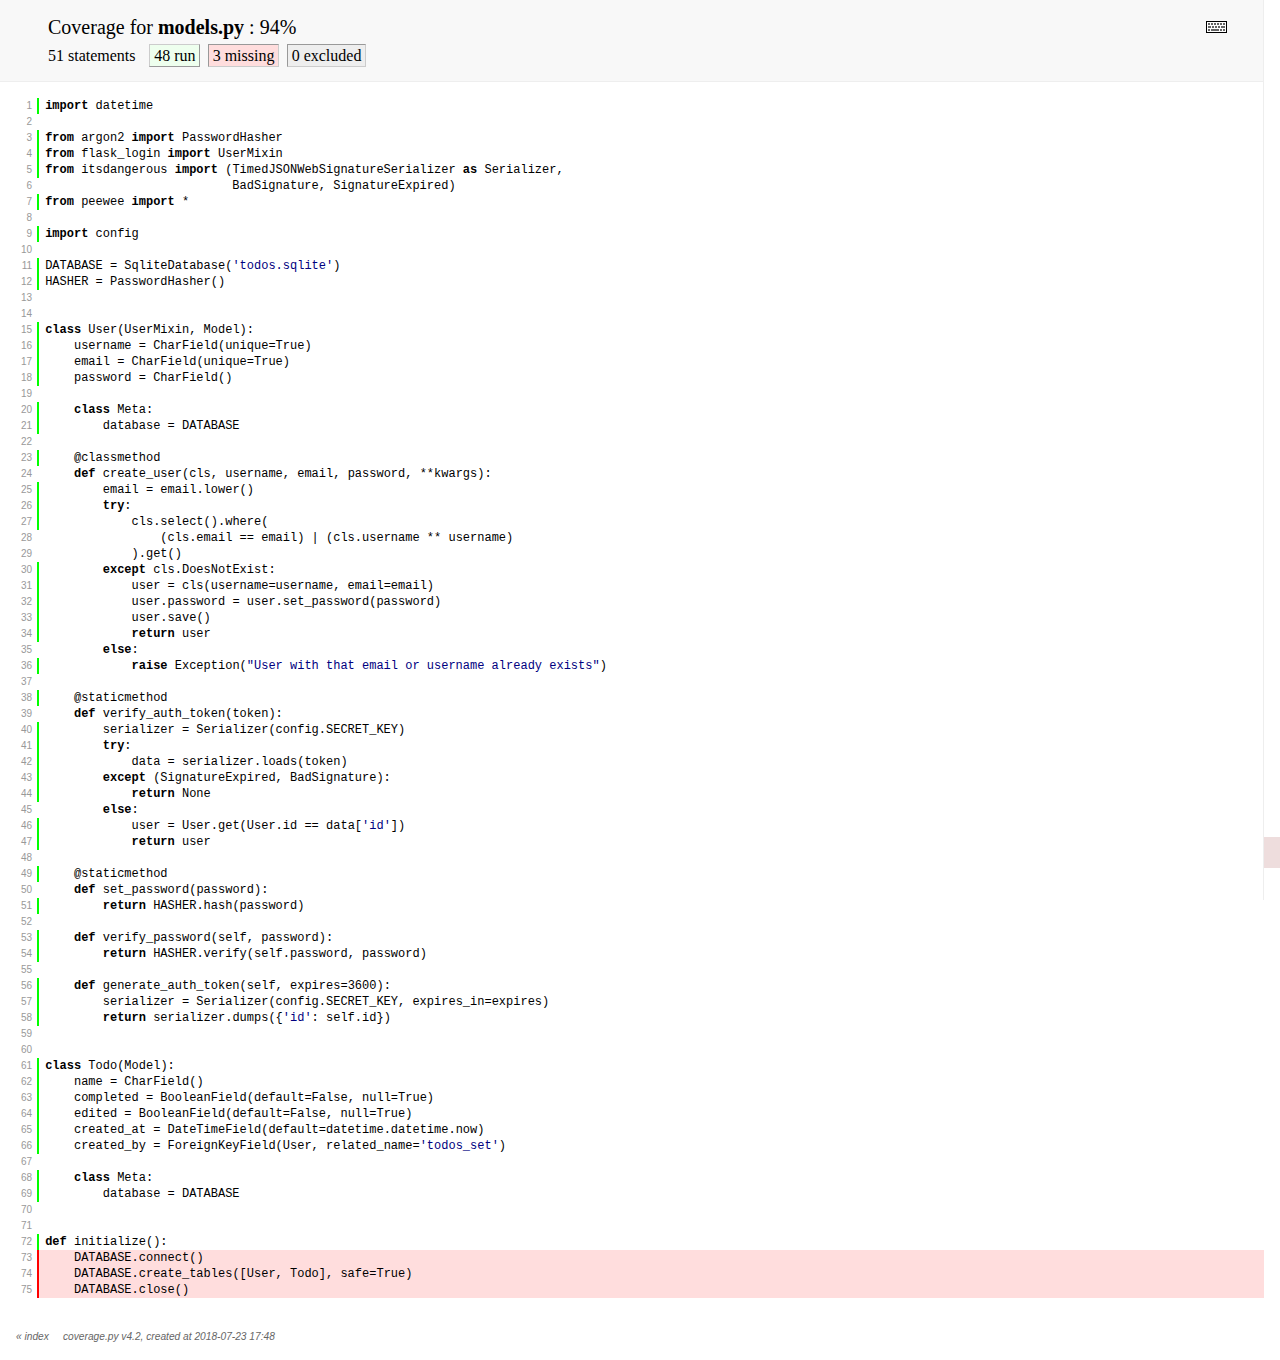
<file: htmlcov/models_py.html>
<!DOCTYPE html>
<html>
<head>
    <meta http-equiv="Content-Type" content="text/html; charset=utf-8">
    
    
    <meta http-equiv="X-UA-Compatible" content="IE=emulateIE7" />
    <title>Coverage for models.py: 94%</title>
    <link rel="stylesheet" href="style.css" type="text/css">
    
    <script type="text/javascript" src="jquery.min.js"></script>
    <script type="text/javascript" src="jquery.hotkeys.js"></script>
    <script type="text/javascript" src="jquery.isonscreen.js"></script>
    <script type="text/javascript" src="coverage_html.js"></script>
    <script type="text/javascript">
        jQuery(document).ready(coverage.pyfile_ready);
    </script>
</head>
<body class="pyfile">

<div id="header">
    <div class="content">
        <h1>Coverage for <b>models.py</b> :
            <span class="pc_cov">94%</span>
        </h1>

        <img id="keyboard_icon" src="keybd_closed.png" alt="Show keyboard shortcuts" />

        <h2 class="stats">
            51 statements &nbsp;
            <span class="run hide_run shortkey_r button_toggle_run">48 run</span>
            <span class="mis shortkey_m button_toggle_mis">3 missing</span>
            <span class="exc shortkey_x button_toggle_exc">0 excluded</span>

            
        </h2>
    </div>
</div>

<div class="help_panel">
    <img id="panel_icon" src="keybd_open.png" alt="Hide keyboard shortcuts" />
    <p class="legend">Hot-keys on this page</p>
    <div>
    <p class="keyhelp">
        <span class="key">r</span>
        <span class="key">m</span>
        <span class="key">x</span>
        <span class="key">p</span> &nbsp; toggle line displays
    </p>
    <p class="keyhelp">
        <span class="key">j</span>
        <span class="key">k</span> &nbsp; next/prev highlighted chunk
    </p>
    <p class="keyhelp">
        <span class="key">0</span> &nbsp; (zero) top of page
    </p>
    <p class="keyhelp">
        <span class="key">1</span> &nbsp; (one) first highlighted chunk
    </p>
    </div>
</div>

<div id="source">
    <table>
        <tr>
            <td class="linenos">
<p id="n1" class="stm run hide_run"><a href="#n1">1</a></p>
<p id="n2" class="pln"><a href="#n2">2</a></p>
<p id="n3" class="stm run hide_run"><a href="#n3">3</a></p>
<p id="n4" class="stm run hide_run"><a href="#n4">4</a></p>
<p id="n5" class="stm run hide_run"><a href="#n5">5</a></p>
<p id="n6" class="pln"><a href="#n6">6</a></p>
<p id="n7" class="stm run hide_run"><a href="#n7">7</a></p>
<p id="n8" class="pln"><a href="#n8">8</a></p>
<p id="n9" class="stm run hide_run"><a href="#n9">9</a></p>
<p id="n10" class="pln"><a href="#n10">10</a></p>
<p id="n11" class="stm run hide_run"><a href="#n11">11</a></p>
<p id="n12" class="stm run hide_run"><a href="#n12">12</a></p>
<p id="n13" class="pln"><a href="#n13">13</a></p>
<p id="n14" class="pln"><a href="#n14">14</a></p>
<p id="n15" class="stm run hide_run"><a href="#n15">15</a></p>
<p id="n16" class="stm run hide_run"><a href="#n16">16</a></p>
<p id="n17" class="stm run hide_run"><a href="#n17">17</a></p>
<p id="n18" class="stm run hide_run"><a href="#n18">18</a></p>
<p id="n19" class="pln"><a href="#n19">19</a></p>
<p id="n20" class="stm run hide_run"><a href="#n20">20</a></p>
<p id="n21" class="stm run hide_run"><a href="#n21">21</a></p>
<p id="n22" class="pln"><a href="#n22">22</a></p>
<p id="n23" class="stm run hide_run"><a href="#n23">23</a></p>
<p id="n24" class="pln"><a href="#n24">24</a></p>
<p id="n25" class="stm run hide_run"><a href="#n25">25</a></p>
<p id="n26" class="stm run hide_run"><a href="#n26">26</a></p>
<p id="n27" class="stm run hide_run"><a href="#n27">27</a></p>
<p id="n28" class="pln"><a href="#n28">28</a></p>
<p id="n29" class="pln"><a href="#n29">29</a></p>
<p id="n30" class="stm run hide_run"><a href="#n30">30</a></p>
<p id="n31" class="stm run hide_run"><a href="#n31">31</a></p>
<p id="n32" class="stm run hide_run"><a href="#n32">32</a></p>
<p id="n33" class="stm run hide_run"><a href="#n33">33</a></p>
<p id="n34" class="stm run hide_run"><a href="#n34">34</a></p>
<p id="n35" class="pln"><a href="#n35">35</a></p>
<p id="n36" class="stm run hide_run"><a href="#n36">36</a></p>
<p id="n37" class="pln"><a href="#n37">37</a></p>
<p id="n38" class="stm run hide_run"><a href="#n38">38</a></p>
<p id="n39" class="pln"><a href="#n39">39</a></p>
<p id="n40" class="stm run hide_run"><a href="#n40">40</a></p>
<p id="n41" class="stm run hide_run"><a href="#n41">41</a></p>
<p id="n42" class="stm run hide_run"><a href="#n42">42</a></p>
<p id="n43" class="stm run hide_run"><a href="#n43">43</a></p>
<p id="n44" class="stm run hide_run"><a href="#n44">44</a></p>
<p id="n45" class="pln"><a href="#n45">45</a></p>
<p id="n46" class="stm run hide_run"><a href="#n46">46</a></p>
<p id="n47" class="stm run hide_run"><a href="#n47">47</a></p>
<p id="n48" class="pln"><a href="#n48">48</a></p>
<p id="n49" class="stm run hide_run"><a href="#n49">49</a></p>
<p id="n50" class="pln"><a href="#n50">50</a></p>
<p id="n51" class="stm run hide_run"><a href="#n51">51</a></p>
<p id="n52" class="pln"><a href="#n52">52</a></p>
<p id="n53" class="stm run hide_run"><a href="#n53">53</a></p>
<p id="n54" class="stm run hide_run"><a href="#n54">54</a></p>
<p id="n55" class="pln"><a href="#n55">55</a></p>
<p id="n56" class="stm run hide_run"><a href="#n56">56</a></p>
<p id="n57" class="stm run hide_run"><a href="#n57">57</a></p>
<p id="n58" class="stm run hide_run"><a href="#n58">58</a></p>
<p id="n59" class="pln"><a href="#n59">59</a></p>
<p id="n60" class="pln"><a href="#n60">60</a></p>
<p id="n61" class="stm run hide_run"><a href="#n61">61</a></p>
<p id="n62" class="stm run hide_run"><a href="#n62">62</a></p>
<p id="n63" class="stm run hide_run"><a href="#n63">63</a></p>
<p id="n64" class="stm run hide_run"><a href="#n64">64</a></p>
<p id="n65" class="stm run hide_run"><a href="#n65">65</a></p>
<p id="n66" class="stm run hide_run"><a href="#n66">66</a></p>
<p id="n67" class="pln"><a href="#n67">67</a></p>
<p id="n68" class="stm run hide_run"><a href="#n68">68</a></p>
<p id="n69" class="stm run hide_run"><a href="#n69">69</a></p>
<p id="n70" class="pln"><a href="#n70">70</a></p>
<p id="n71" class="pln"><a href="#n71">71</a></p>
<p id="n72" class="stm run hide_run"><a href="#n72">72</a></p>
<p id="n73" class="stm mis"><a href="#n73">73</a></p>
<p id="n74" class="stm mis"><a href="#n74">74</a></p>
<p id="n75" class="stm mis"><a href="#n75">75</a></p>

            </td>
            <td class="text">
<p id="t1" class="stm run hide_run"><span class="key">import</span> <span class="nam">datetime</span><span class="strut">&nbsp;</span></p>
<p id="t2" class="pln"><span class="strut">&nbsp;</span></p>
<p id="t3" class="stm run hide_run"><span class="key">from</span> <span class="nam">argon2</span> <span class="key">import</span> <span class="nam">PasswordHasher</span><span class="strut">&nbsp;</span></p>
<p id="t4" class="stm run hide_run"><span class="key">from</span> <span class="nam">flask_login</span> <span class="key">import</span> <span class="nam">UserMixin</span><span class="strut">&nbsp;</span></p>
<p id="t5" class="stm run hide_run"><span class="key">from</span> <span class="nam">itsdangerous</span> <span class="key">import</span> <span class="op">(</span><span class="nam">TimedJSONWebSignatureSerializer</span> <span class="key">as</span> <span class="nam">Serializer</span><span class="op">,</span><span class="strut">&nbsp;</span></p>
<p id="t6" class="pln">                          <span class="nam">BadSignature</span><span class="op">,</span> <span class="nam">SignatureExpired</span><span class="op">)</span><span class="strut">&nbsp;</span></p>
<p id="t7" class="stm run hide_run"><span class="key">from</span> <span class="nam">peewee</span> <span class="key">import</span> <span class="op">*</span><span class="strut">&nbsp;</span></p>
<p id="t8" class="pln"><span class="strut">&nbsp;</span></p>
<p id="t9" class="stm run hide_run"><span class="key">import</span> <span class="nam">config</span><span class="strut">&nbsp;</span></p>
<p id="t10" class="pln"><span class="strut">&nbsp;</span></p>
<p id="t11" class="stm run hide_run"><span class="nam">DATABASE</span> <span class="op">=</span> <span class="nam">SqliteDatabase</span><span class="op">(</span><span class="str">'todos.sqlite'</span><span class="op">)</span><span class="strut">&nbsp;</span></p>
<p id="t12" class="stm run hide_run"><span class="nam">HASHER</span> <span class="op">=</span> <span class="nam">PasswordHasher</span><span class="op">(</span><span class="op">)</span><span class="strut">&nbsp;</span></p>
<p id="t13" class="pln"><span class="strut">&nbsp;</span></p>
<p id="t14" class="pln"><span class="strut">&nbsp;</span></p>
<p id="t15" class="stm run hide_run"><span class="key">class</span> <span class="nam">User</span><span class="op">(</span><span class="nam">UserMixin</span><span class="op">,</span> <span class="nam">Model</span><span class="op">)</span><span class="op">:</span><span class="strut">&nbsp;</span></p>
<p id="t16" class="stm run hide_run">    <span class="nam">username</span> <span class="op">=</span> <span class="nam">CharField</span><span class="op">(</span><span class="nam">unique</span><span class="op">=</span><span class="nam">True</span><span class="op">)</span><span class="strut">&nbsp;</span></p>
<p id="t17" class="stm run hide_run">    <span class="nam">email</span> <span class="op">=</span> <span class="nam">CharField</span><span class="op">(</span><span class="nam">unique</span><span class="op">=</span><span class="nam">True</span><span class="op">)</span><span class="strut">&nbsp;</span></p>
<p id="t18" class="stm run hide_run">    <span class="nam">password</span> <span class="op">=</span> <span class="nam">CharField</span><span class="op">(</span><span class="op">)</span><span class="strut">&nbsp;</span></p>
<p id="t19" class="pln"><span class="strut">&nbsp;</span></p>
<p id="t20" class="stm run hide_run">    <span class="key">class</span> <span class="nam">Meta</span><span class="op">:</span><span class="strut">&nbsp;</span></p>
<p id="t21" class="stm run hide_run">        <span class="nam">database</span> <span class="op">=</span> <span class="nam">DATABASE</span><span class="strut">&nbsp;</span></p>
<p id="t22" class="pln"><span class="strut">&nbsp;</span></p>
<p id="t23" class="stm run hide_run">    <span class="op">@</span><span class="nam">classmethod</span><span class="strut">&nbsp;</span></p>
<p id="t24" class="pln">    <span class="key">def</span> <span class="nam">create_user</span><span class="op">(</span><span class="nam">cls</span><span class="op">,</span> <span class="nam">username</span><span class="op">,</span> <span class="nam">email</span><span class="op">,</span> <span class="nam">password</span><span class="op">,</span> <span class="op">**</span><span class="nam">kwargs</span><span class="op">)</span><span class="op">:</span><span class="strut">&nbsp;</span></p>
<p id="t25" class="stm run hide_run">        <span class="nam">email</span> <span class="op">=</span> <span class="nam">email</span><span class="op">.</span><span class="nam">lower</span><span class="op">(</span><span class="op">)</span><span class="strut">&nbsp;</span></p>
<p id="t26" class="stm run hide_run">        <span class="key">try</span><span class="op">:</span><span class="strut">&nbsp;</span></p>
<p id="t27" class="stm run hide_run">            <span class="nam">cls</span><span class="op">.</span><span class="nam">select</span><span class="op">(</span><span class="op">)</span><span class="op">.</span><span class="nam">where</span><span class="op">(</span><span class="strut">&nbsp;</span></p>
<p id="t28" class="pln">                <span class="op">(</span><span class="nam">cls</span><span class="op">.</span><span class="nam">email</span> <span class="op">==</span> <span class="nam">email</span><span class="op">)</span> <span class="op">|</span> <span class="op">(</span><span class="nam">cls</span><span class="op">.</span><span class="nam">username</span> <span class="op">**</span> <span class="nam">username</span><span class="op">)</span><span class="strut">&nbsp;</span></p>
<p id="t29" class="pln">            <span class="op">)</span><span class="op">.</span><span class="nam">get</span><span class="op">(</span><span class="op">)</span><span class="strut">&nbsp;</span></p>
<p id="t30" class="stm run hide_run">        <span class="key">except</span> <span class="nam">cls</span><span class="op">.</span><span class="nam">DoesNotExist</span><span class="op">:</span><span class="strut">&nbsp;</span></p>
<p id="t31" class="stm run hide_run">            <span class="nam">user</span> <span class="op">=</span> <span class="nam">cls</span><span class="op">(</span><span class="nam">username</span><span class="op">=</span><span class="nam">username</span><span class="op">,</span> <span class="nam">email</span><span class="op">=</span><span class="nam">email</span><span class="op">)</span><span class="strut">&nbsp;</span></p>
<p id="t32" class="stm run hide_run">            <span class="nam">user</span><span class="op">.</span><span class="nam">password</span> <span class="op">=</span> <span class="nam">user</span><span class="op">.</span><span class="nam">set_password</span><span class="op">(</span><span class="nam">password</span><span class="op">)</span><span class="strut">&nbsp;</span></p>
<p id="t33" class="stm run hide_run">            <span class="nam">user</span><span class="op">.</span><span class="nam">save</span><span class="op">(</span><span class="op">)</span><span class="strut">&nbsp;</span></p>
<p id="t34" class="stm run hide_run">            <span class="key">return</span> <span class="nam">user</span><span class="strut">&nbsp;</span></p>
<p id="t35" class="pln">        <span class="key">else</span><span class="op">:</span><span class="strut">&nbsp;</span></p>
<p id="t36" class="stm run hide_run">            <span class="key">raise</span> <span class="nam">Exception</span><span class="op">(</span><span class="str">"User with that email or username already exists"</span><span class="op">)</span><span class="strut">&nbsp;</span></p>
<p id="t37" class="pln"><span class="strut">&nbsp;</span></p>
<p id="t38" class="stm run hide_run">    <span class="op">@</span><span class="nam">staticmethod</span><span class="strut">&nbsp;</span></p>
<p id="t39" class="pln">    <span class="key">def</span> <span class="nam">verify_auth_token</span><span class="op">(</span><span class="nam">token</span><span class="op">)</span><span class="op">:</span><span class="strut">&nbsp;</span></p>
<p id="t40" class="stm run hide_run">        <span class="nam">serializer</span> <span class="op">=</span> <span class="nam">Serializer</span><span class="op">(</span><span class="nam">config</span><span class="op">.</span><span class="nam">SECRET_KEY</span><span class="op">)</span><span class="strut">&nbsp;</span></p>
<p id="t41" class="stm run hide_run">        <span class="key">try</span><span class="op">:</span><span class="strut">&nbsp;</span></p>
<p id="t42" class="stm run hide_run">            <span class="nam">data</span> <span class="op">=</span> <span class="nam">serializer</span><span class="op">.</span><span class="nam">loads</span><span class="op">(</span><span class="nam">token</span><span class="op">)</span><span class="strut">&nbsp;</span></p>
<p id="t43" class="stm run hide_run">        <span class="key">except</span> <span class="op">(</span><span class="nam">SignatureExpired</span><span class="op">,</span> <span class="nam">BadSignature</span><span class="op">)</span><span class="op">:</span><span class="strut">&nbsp;</span></p>
<p id="t44" class="stm run hide_run">            <span class="key">return</span> <span class="nam">None</span><span class="strut">&nbsp;</span></p>
<p id="t45" class="pln">        <span class="key">else</span><span class="op">:</span><span class="strut">&nbsp;</span></p>
<p id="t46" class="stm run hide_run">            <span class="nam">user</span> <span class="op">=</span> <span class="nam">User</span><span class="op">.</span><span class="nam">get</span><span class="op">(</span><span class="nam">User</span><span class="op">.</span><span class="nam">id</span> <span class="op">==</span> <span class="nam">data</span><span class="op">[</span><span class="str">'id'</span><span class="op">]</span><span class="op">)</span><span class="strut">&nbsp;</span></p>
<p id="t47" class="stm run hide_run">            <span class="key">return</span> <span class="nam">user</span><span class="strut">&nbsp;</span></p>
<p id="t48" class="pln"><span class="strut">&nbsp;</span></p>
<p id="t49" class="stm run hide_run">    <span class="op">@</span><span class="nam">staticmethod</span><span class="strut">&nbsp;</span></p>
<p id="t50" class="pln">    <span class="key">def</span> <span class="nam">set_password</span><span class="op">(</span><span class="nam">password</span><span class="op">)</span><span class="op">:</span><span class="strut">&nbsp;</span></p>
<p id="t51" class="stm run hide_run">        <span class="key">return</span> <span class="nam">HASHER</span><span class="op">.</span><span class="nam">hash</span><span class="op">(</span><span class="nam">password</span><span class="op">)</span><span class="strut">&nbsp;</span></p>
<p id="t52" class="pln"><span class="strut">&nbsp;</span></p>
<p id="t53" class="stm run hide_run">    <span class="key">def</span> <span class="nam">verify_password</span><span class="op">(</span><span class="nam">self</span><span class="op">,</span> <span class="nam">password</span><span class="op">)</span><span class="op">:</span><span class="strut">&nbsp;</span></p>
<p id="t54" class="stm run hide_run">        <span class="key">return</span> <span class="nam">HASHER</span><span class="op">.</span><span class="nam">verify</span><span class="op">(</span><span class="nam">self</span><span class="op">.</span><span class="nam">password</span><span class="op">,</span> <span class="nam">password</span><span class="op">)</span><span class="strut">&nbsp;</span></p>
<p id="t55" class="pln"><span class="strut">&nbsp;</span></p>
<p id="t56" class="stm run hide_run">    <span class="key">def</span> <span class="nam">generate_auth_token</span><span class="op">(</span><span class="nam">self</span><span class="op">,</span> <span class="nam">expires</span><span class="op">=</span><span class="num">3600</span><span class="op">)</span><span class="op">:</span><span class="strut">&nbsp;</span></p>
<p id="t57" class="stm run hide_run">        <span class="nam">serializer</span> <span class="op">=</span> <span class="nam">Serializer</span><span class="op">(</span><span class="nam">config</span><span class="op">.</span><span class="nam">SECRET_KEY</span><span class="op">,</span> <span class="nam">expires_in</span><span class="op">=</span><span class="nam">expires</span><span class="op">)</span><span class="strut">&nbsp;</span></p>
<p id="t58" class="stm run hide_run">        <span class="key">return</span> <span class="nam">serializer</span><span class="op">.</span><span class="nam">dumps</span><span class="op">(</span><span class="op">{</span><span class="str">'id'</span><span class="op">:</span> <span class="nam">self</span><span class="op">.</span><span class="nam">id</span><span class="op">}</span><span class="op">)</span><span class="strut">&nbsp;</span></p>
<p id="t59" class="pln"><span class="strut">&nbsp;</span></p>
<p id="t60" class="pln"><span class="strut">&nbsp;</span></p>
<p id="t61" class="stm run hide_run"><span class="key">class</span> <span class="nam">Todo</span><span class="op">(</span><span class="nam">Model</span><span class="op">)</span><span class="op">:</span><span class="strut">&nbsp;</span></p>
<p id="t62" class="stm run hide_run">    <span class="nam">name</span> <span class="op">=</span> <span class="nam">CharField</span><span class="op">(</span><span class="op">)</span><span class="strut">&nbsp;</span></p>
<p id="t63" class="stm run hide_run">    <span class="nam">completed</span> <span class="op">=</span> <span class="nam">BooleanField</span><span class="op">(</span><span class="nam">default</span><span class="op">=</span><span class="nam">False</span><span class="op">,</span> <span class="nam">null</span><span class="op">=</span><span class="nam">True</span><span class="op">)</span><span class="strut">&nbsp;</span></p>
<p id="t64" class="stm run hide_run">    <span class="nam">edited</span> <span class="op">=</span> <span class="nam">BooleanField</span><span class="op">(</span><span class="nam">default</span><span class="op">=</span><span class="nam">False</span><span class="op">,</span> <span class="nam">null</span><span class="op">=</span><span class="nam">True</span><span class="op">)</span><span class="strut">&nbsp;</span></p>
<p id="t65" class="stm run hide_run">    <span class="nam">created_at</span> <span class="op">=</span> <span class="nam">DateTimeField</span><span class="op">(</span><span class="nam">default</span><span class="op">=</span><span class="nam">datetime</span><span class="op">.</span><span class="nam">datetime</span><span class="op">.</span><span class="nam">now</span><span class="op">)</span><span class="strut">&nbsp;</span></p>
<p id="t66" class="stm run hide_run">    <span class="nam">created_by</span> <span class="op">=</span> <span class="nam">ForeignKeyField</span><span class="op">(</span><span class="nam">User</span><span class="op">,</span> <span class="nam">related_name</span><span class="op">=</span><span class="str">'todos_set'</span><span class="op">)</span><span class="strut">&nbsp;</span></p>
<p id="t67" class="pln"><span class="strut">&nbsp;</span></p>
<p id="t68" class="stm run hide_run">    <span class="key">class</span> <span class="nam">Meta</span><span class="op">:</span><span class="strut">&nbsp;</span></p>
<p id="t69" class="stm run hide_run">        <span class="nam">database</span> <span class="op">=</span> <span class="nam">DATABASE</span><span class="strut">&nbsp;</span></p>
<p id="t70" class="pln"><span class="strut">&nbsp;</span></p>
<p id="t71" class="pln"><span class="strut">&nbsp;</span></p>
<p id="t72" class="stm run hide_run"><span class="key">def</span> <span class="nam">initialize</span><span class="op">(</span><span class="op">)</span><span class="op">:</span><span class="strut">&nbsp;</span></p>
<p id="t73" class="stm mis">    <span class="nam">DATABASE</span><span class="op">.</span><span class="nam">connect</span><span class="op">(</span><span class="op">)</span><span class="strut">&nbsp;</span></p>
<p id="t74" class="stm mis">    <span class="nam">DATABASE</span><span class="op">.</span><span class="nam">create_tables</span><span class="op">(</span><span class="op">[</span><span class="nam">User</span><span class="op">,</span> <span class="nam">Todo</span><span class="op">]</span><span class="op">,</span> <span class="nam">safe</span><span class="op">=</span><span class="nam">True</span><span class="op">)</span><span class="strut">&nbsp;</span></p>
<p id="t75" class="stm mis">    <span class="nam">DATABASE</span><span class="op">.</span><span class="nam">close</span><span class="op">(</span><span class="op">)</span><span class="strut">&nbsp;</span></p>

            </td>
        </tr>
    </table>
</div>

<div id="footer">
    <div class="content">
        <p>
            <a class="nav" href="index.html">&#xab; index</a> &nbsp; &nbsp; <a class="nav" href="https://coverage.readthedocs.io">coverage.py v4.2</a>,
            created at 2018-07-23 17:48
        </p>
    </div>
</div>

</body>
</html>
</file>
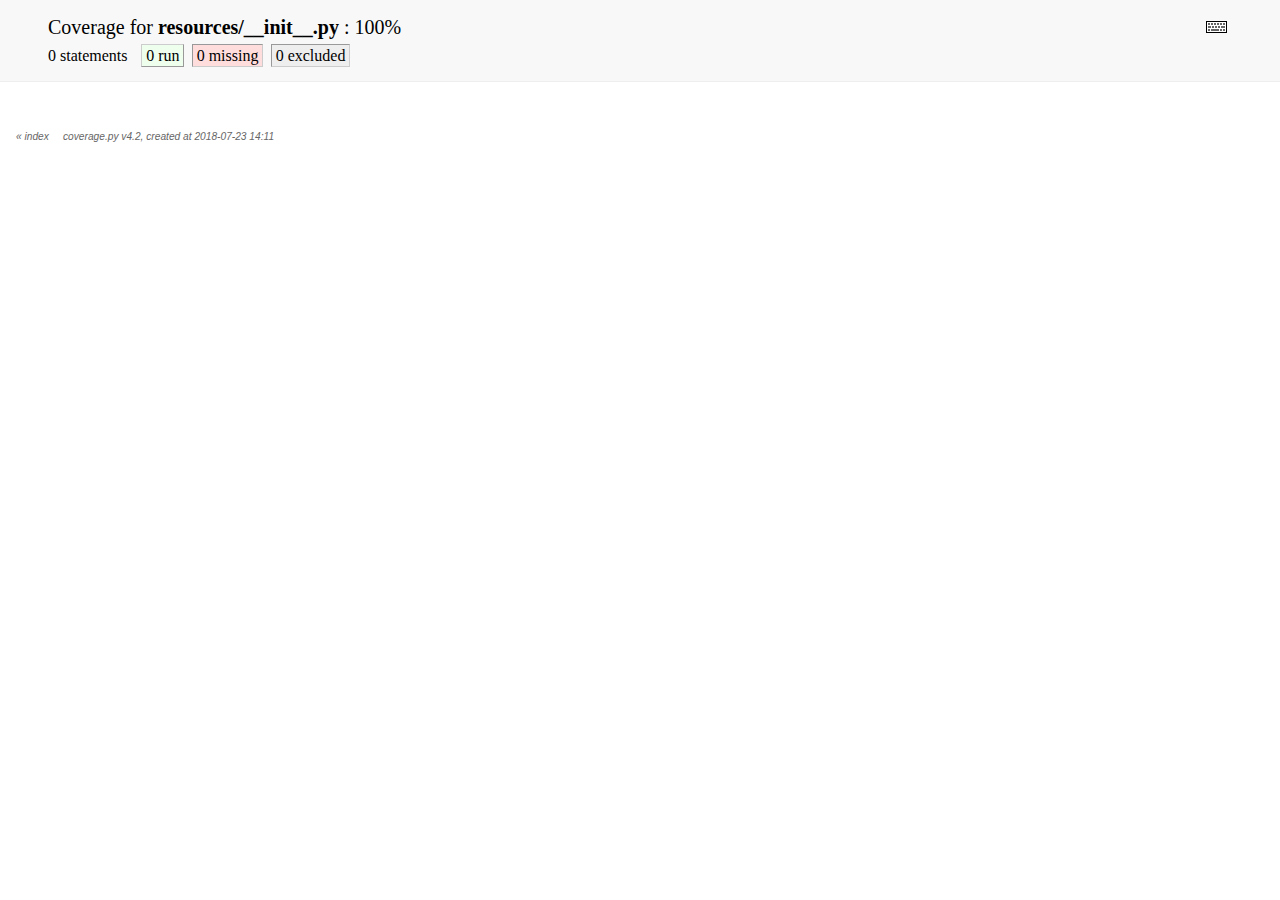
<file: htmlcov/resources___init___py.html>
<!DOCTYPE html>
<html>
<head>
    <meta http-equiv="Content-Type" content="text/html; charset=utf-8">
    
    
    <meta http-equiv="X-UA-Compatible" content="IE=emulateIE7" />
    <title>Coverage for resources/__init__.py: 100%</title>
    <link rel="stylesheet" href="style.css" type="text/css">
    
    <script type="text/javascript" src="jquery.min.js"></script>
    <script type="text/javascript" src="jquery.hotkeys.js"></script>
    <script type="text/javascript" src="jquery.isonscreen.js"></script>
    <script type="text/javascript" src="coverage_html.js"></script>
    <script type="text/javascript">
        jQuery(document).ready(coverage.pyfile_ready);
    </script>
</head>
<body class="pyfile">

<div id="header">
    <div class="content">
        <h1>Coverage for <b>resources/__init__.py</b> :
            <span class="pc_cov">100%</span>
        </h1>

        <img id="keyboard_icon" src="keybd_closed.png" alt="Show keyboard shortcuts" />

        <h2 class="stats">
            0 statements &nbsp;
            <span class="run hide_run shortkey_r button_toggle_run">0 run</span>
            <span class="mis shortkey_m button_toggle_mis">0 missing</span>
            <span class="exc shortkey_x button_toggle_exc">0 excluded</span>

            
        </h2>
    </div>
</div>

<div class="help_panel">
    <img id="panel_icon" src="keybd_open.png" alt="Hide keyboard shortcuts" />
    <p class="legend">Hot-keys on this page</p>
    <div>
    <p class="keyhelp">
        <span class="key">r</span>
        <span class="key">m</span>
        <span class="key">x</span>
        <span class="key">p</span> &nbsp; toggle line displays
    </p>
    <p class="keyhelp">
        <span class="key">j</span>
        <span class="key">k</span> &nbsp; next/prev highlighted chunk
    </p>
    <p class="keyhelp">
        <span class="key">0</span> &nbsp; (zero) top of page
    </p>
    <p class="keyhelp">
        <span class="key">1</span> &nbsp; (one) first highlighted chunk
    </p>
    </div>
</div>

<div id="source">
    <table>
        <tr>
            <td class="linenos">

            </td>
            <td class="text">

            </td>
        </tr>
    </table>
</div>

<div id="footer">
    <div class="content">
        <p>
            <a class="nav" href="index.html">&#xab; index</a> &nbsp; &nbsp; <a class="nav" href="https://coverage.readthedocs.io">coverage.py v4.2</a>,
            created at 2018-07-23 14:11
        </p>
    </div>
</div>

</body>
</html>
</file>
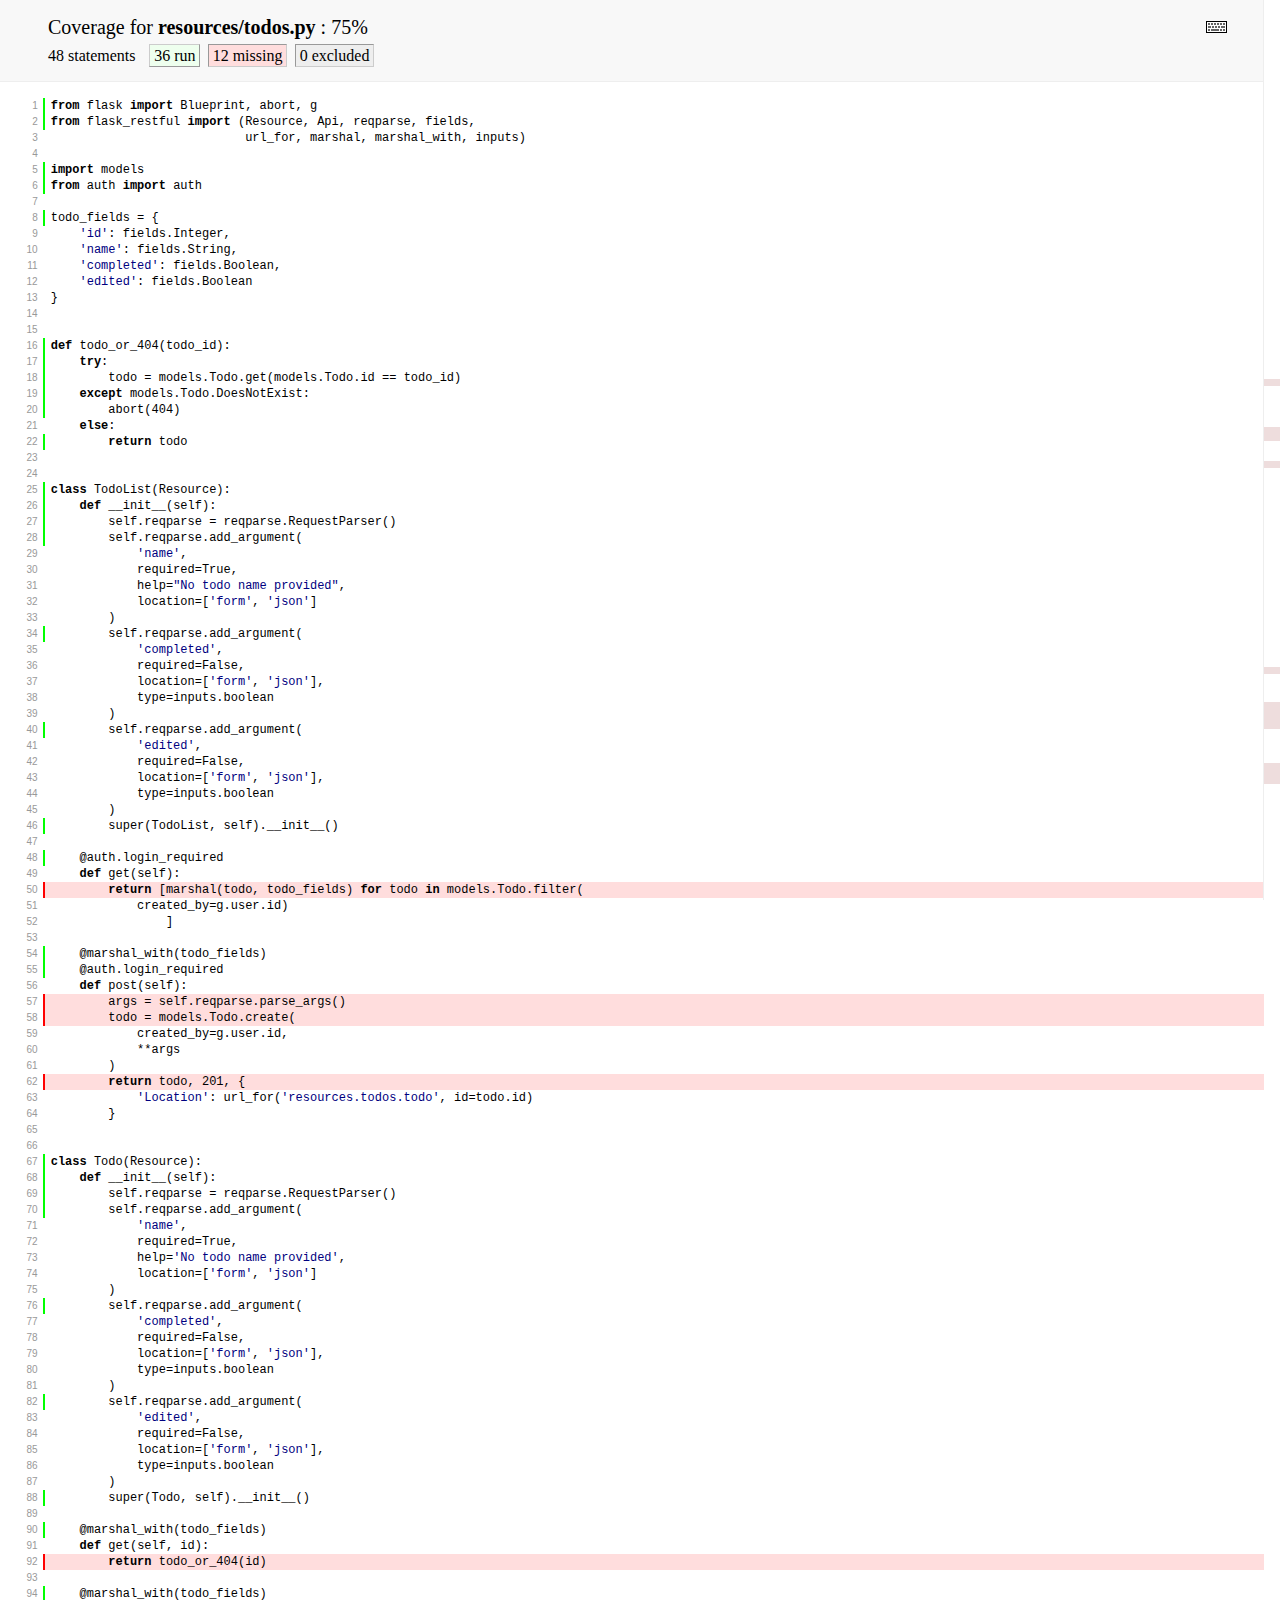
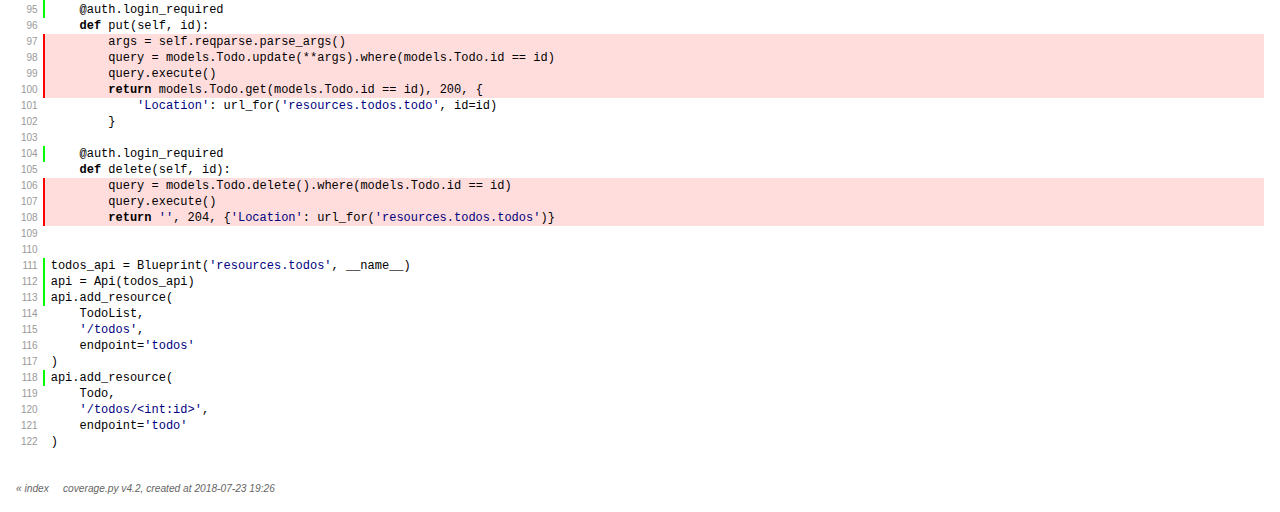
<file: htmlcov/resources_todos_py.html>
<!DOCTYPE html>
<html>
<head>
    <meta http-equiv="Content-Type" content="text/html; charset=utf-8">
    
    
    <meta http-equiv="X-UA-Compatible" content="IE=emulateIE7" />
    <title>Coverage for resources/todos.py: 75%</title>
    <link rel="stylesheet" href="style.css" type="text/css">
    
    <script type="text/javascript" src="jquery.min.js"></script>
    <script type="text/javascript" src="jquery.hotkeys.js"></script>
    <script type="text/javascript" src="jquery.isonscreen.js"></script>
    <script type="text/javascript" src="coverage_html.js"></script>
    <script type="text/javascript">
        jQuery(document).ready(coverage.pyfile_ready);
    </script>
</head>
<body class="pyfile">

<div id="header">
    <div class="content">
        <h1>Coverage for <b>resources/todos.py</b> :
            <span class="pc_cov">75%</span>
        </h1>

        <img id="keyboard_icon" src="keybd_closed.png" alt="Show keyboard shortcuts" />

        <h2 class="stats">
            48 statements &nbsp;
            <span class="run hide_run shortkey_r button_toggle_run">36 run</span>
            <span class="mis shortkey_m button_toggle_mis">12 missing</span>
            <span class="exc shortkey_x button_toggle_exc">0 excluded</span>

            
        </h2>
    </div>
</div>

<div class="help_panel">
    <img id="panel_icon" src="keybd_open.png" alt="Hide keyboard shortcuts" />
    <p class="legend">Hot-keys on this page</p>
    <div>
    <p class="keyhelp">
        <span class="key">r</span>
        <span class="key">m</span>
        <span class="key">x</span>
        <span class="key">p</span> &nbsp; toggle line displays
    </p>
    <p class="keyhelp">
        <span class="key">j</span>
        <span class="key">k</span> &nbsp; next/prev highlighted chunk
    </p>
    <p class="keyhelp">
        <span class="key">0</span> &nbsp; (zero) top of page
    </p>
    <p class="keyhelp">
        <span class="key">1</span> &nbsp; (one) first highlighted chunk
    </p>
    </div>
</div>

<div id="source">
    <table>
        <tr>
            <td class="linenos">
<p id="n1" class="stm run hide_run"><a href="#n1">1</a></p>
<p id="n2" class="stm run hide_run"><a href="#n2">2</a></p>
<p id="n3" class="pln"><a href="#n3">3</a></p>
<p id="n4" class="pln"><a href="#n4">4</a></p>
<p id="n5" class="stm run hide_run"><a href="#n5">5</a></p>
<p id="n6" class="stm run hide_run"><a href="#n6">6</a></p>
<p id="n7" class="pln"><a href="#n7">7</a></p>
<p id="n8" class="stm run hide_run"><a href="#n8">8</a></p>
<p id="n9" class="pln"><a href="#n9">9</a></p>
<p id="n10" class="pln"><a href="#n10">10</a></p>
<p id="n11" class="pln"><a href="#n11">11</a></p>
<p id="n12" class="pln"><a href="#n12">12</a></p>
<p id="n13" class="pln"><a href="#n13">13</a></p>
<p id="n14" class="pln"><a href="#n14">14</a></p>
<p id="n15" class="pln"><a href="#n15">15</a></p>
<p id="n16" class="stm run hide_run"><a href="#n16">16</a></p>
<p id="n17" class="stm run hide_run"><a href="#n17">17</a></p>
<p id="n18" class="stm run hide_run"><a href="#n18">18</a></p>
<p id="n19" class="stm run hide_run"><a href="#n19">19</a></p>
<p id="n20" class="stm run hide_run"><a href="#n20">20</a></p>
<p id="n21" class="pln"><a href="#n21">21</a></p>
<p id="n22" class="stm run hide_run"><a href="#n22">22</a></p>
<p id="n23" class="pln"><a href="#n23">23</a></p>
<p id="n24" class="pln"><a href="#n24">24</a></p>
<p id="n25" class="stm run hide_run"><a href="#n25">25</a></p>
<p id="n26" class="stm run hide_run"><a href="#n26">26</a></p>
<p id="n27" class="stm run hide_run"><a href="#n27">27</a></p>
<p id="n28" class="stm run hide_run"><a href="#n28">28</a></p>
<p id="n29" class="pln"><a href="#n29">29</a></p>
<p id="n30" class="pln"><a href="#n30">30</a></p>
<p id="n31" class="pln"><a href="#n31">31</a></p>
<p id="n32" class="pln"><a href="#n32">32</a></p>
<p id="n33" class="pln"><a href="#n33">33</a></p>
<p id="n34" class="stm run hide_run"><a href="#n34">34</a></p>
<p id="n35" class="pln"><a href="#n35">35</a></p>
<p id="n36" class="pln"><a href="#n36">36</a></p>
<p id="n37" class="pln"><a href="#n37">37</a></p>
<p id="n38" class="pln"><a href="#n38">38</a></p>
<p id="n39" class="pln"><a href="#n39">39</a></p>
<p id="n40" class="stm run hide_run"><a href="#n40">40</a></p>
<p id="n41" class="pln"><a href="#n41">41</a></p>
<p id="n42" class="pln"><a href="#n42">42</a></p>
<p id="n43" class="pln"><a href="#n43">43</a></p>
<p id="n44" class="pln"><a href="#n44">44</a></p>
<p id="n45" class="pln"><a href="#n45">45</a></p>
<p id="n46" class="stm run hide_run"><a href="#n46">46</a></p>
<p id="n47" class="pln"><a href="#n47">47</a></p>
<p id="n48" class="stm run hide_run"><a href="#n48">48</a></p>
<p id="n49" class="pln"><a href="#n49">49</a></p>
<p id="n50" class="stm mis"><a href="#n50">50</a></p>
<p id="n51" class="pln"><a href="#n51">51</a></p>
<p id="n52" class="pln"><a href="#n52">52</a></p>
<p id="n53" class="pln"><a href="#n53">53</a></p>
<p id="n54" class="stm run hide_run"><a href="#n54">54</a></p>
<p id="n55" class="stm run hide_run"><a href="#n55">55</a></p>
<p id="n56" class="pln"><a href="#n56">56</a></p>
<p id="n57" class="stm mis"><a href="#n57">57</a></p>
<p id="n58" class="stm mis"><a href="#n58">58</a></p>
<p id="n59" class="pln"><a href="#n59">59</a></p>
<p id="n60" class="pln"><a href="#n60">60</a></p>
<p id="n61" class="pln"><a href="#n61">61</a></p>
<p id="n62" class="stm mis"><a href="#n62">62</a></p>
<p id="n63" class="pln"><a href="#n63">63</a></p>
<p id="n64" class="pln"><a href="#n64">64</a></p>
<p id="n65" class="pln"><a href="#n65">65</a></p>
<p id="n66" class="pln"><a href="#n66">66</a></p>
<p id="n67" class="stm run hide_run"><a href="#n67">67</a></p>
<p id="n68" class="stm run hide_run"><a href="#n68">68</a></p>
<p id="n69" class="stm run hide_run"><a href="#n69">69</a></p>
<p id="n70" class="stm run hide_run"><a href="#n70">70</a></p>
<p id="n71" class="pln"><a href="#n71">71</a></p>
<p id="n72" class="pln"><a href="#n72">72</a></p>
<p id="n73" class="pln"><a href="#n73">73</a></p>
<p id="n74" class="pln"><a href="#n74">74</a></p>
<p id="n75" class="pln"><a href="#n75">75</a></p>
<p id="n76" class="stm run hide_run"><a href="#n76">76</a></p>
<p id="n77" class="pln"><a href="#n77">77</a></p>
<p id="n78" class="pln"><a href="#n78">78</a></p>
<p id="n79" class="pln"><a href="#n79">79</a></p>
<p id="n80" class="pln"><a href="#n80">80</a></p>
<p id="n81" class="pln"><a href="#n81">81</a></p>
<p id="n82" class="stm run hide_run"><a href="#n82">82</a></p>
<p id="n83" class="pln"><a href="#n83">83</a></p>
<p id="n84" class="pln"><a href="#n84">84</a></p>
<p id="n85" class="pln"><a href="#n85">85</a></p>
<p id="n86" class="pln"><a href="#n86">86</a></p>
<p id="n87" class="pln"><a href="#n87">87</a></p>
<p id="n88" class="stm run hide_run"><a href="#n88">88</a></p>
<p id="n89" class="pln"><a href="#n89">89</a></p>
<p id="n90" class="stm run hide_run"><a href="#n90">90</a></p>
<p id="n91" class="pln"><a href="#n91">91</a></p>
<p id="n92" class="stm mis"><a href="#n92">92</a></p>
<p id="n93" class="pln"><a href="#n93">93</a></p>
<p id="n94" class="stm run hide_run"><a href="#n94">94</a></p>
<p id="n95" class="stm run hide_run"><a href="#n95">95</a></p>
<p id="n96" class="pln"><a href="#n96">96</a></p>
<p id="n97" class="stm mis"><a href="#n97">97</a></p>
<p id="n98" class="stm mis"><a href="#n98">98</a></p>
<p id="n99" class="stm mis"><a href="#n99">99</a></p>
<p id="n100" class="stm mis"><a href="#n100">100</a></p>
<p id="n101" class="pln"><a href="#n101">101</a></p>
<p id="n102" class="pln"><a href="#n102">102</a></p>
<p id="n103" class="pln"><a href="#n103">103</a></p>
<p id="n104" class="stm run hide_run"><a href="#n104">104</a></p>
<p id="n105" class="pln"><a href="#n105">105</a></p>
<p id="n106" class="stm mis"><a href="#n106">106</a></p>
<p id="n107" class="stm mis"><a href="#n107">107</a></p>
<p id="n108" class="stm mis"><a href="#n108">108</a></p>
<p id="n109" class="pln"><a href="#n109">109</a></p>
<p id="n110" class="pln"><a href="#n110">110</a></p>
<p id="n111" class="stm run hide_run"><a href="#n111">111</a></p>
<p id="n112" class="stm run hide_run"><a href="#n112">112</a></p>
<p id="n113" class="stm run hide_run"><a href="#n113">113</a></p>
<p id="n114" class="pln"><a href="#n114">114</a></p>
<p id="n115" class="pln"><a href="#n115">115</a></p>
<p id="n116" class="pln"><a href="#n116">116</a></p>
<p id="n117" class="pln"><a href="#n117">117</a></p>
<p id="n118" class="stm run hide_run"><a href="#n118">118</a></p>
<p id="n119" class="pln"><a href="#n119">119</a></p>
<p id="n120" class="pln"><a href="#n120">120</a></p>
<p id="n121" class="pln"><a href="#n121">121</a></p>
<p id="n122" class="pln"><a href="#n122">122</a></p>

            </td>
            <td class="text">
<p id="t1" class="stm run hide_run"><span class="key">from</span> <span class="nam">flask</span> <span class="key">import</span> <span class="nam">Blueprint</span><span class="op">,</span> <span class="nam">abort</span><span class="op">,</span> <span class="nam">g</span><span class="strut">&nbsp;</span></p>
<p id="t2" class="stm run hide_run"><span class="key">from</span> <span class="nam">flask_restful</span> <span class="key">import</span> <span class="op">(</span><span class="nam">Resource</span><span class="op">,</span> <span class="nam">Api</span><span class="op">,</span> <span class="nam">reqparse</span><span class="op">,</span> <span class="nam">fields</span><span class="op">,</span><span class="strut">&nbsp;</span></p>
<p id="t3" class="pln">                           <span class="nam">url_for</span><span class="op">,</span> <span class="nam">marshal</span><span class="op">,</span> <span class="nam">marshal_with</span><span class="op">,</span> <span class="nam">inputs</span><span class="op">)</span><span class="strut">&nbsp;</span></p>
<p id="t4" class="pln"><span class="strut">&nbsp;</span></p>
<p id="t5" class="stm run hide_run"><span class="key">import</span> <span class="nam">models</span><span class="strut">&nbsp;</span></p>
<p id="t6" class="stm run hide_run"><span class="key">from</span> <span class="nam">auth</span> <span class="key">import</span> <span class="nam">auth</span><span class="strut">&nbsp;</span></p>
<p id="t7" class="pln"><span class="strut">&nbsp;</span></p>
<p id="t8" class="stm run hide_run"><span class="nam">todo_fields</span> <span class="op">=</span> <span class="op">{</span><span class="strut">&nbsp;</span></p>
<p id="t9" class="pln">    <span class="str">'id'</span><span class="op">:</span> <span class="nam">fields</span><span class="op">.</span><span class="nam">Integer</span><span class="op">,</span><span class="strut">&nbsp;</span></p>
<p id="t10" class="pln">    <span class="str">'name'</span><span class="op">:</span> <span class="nam">fields</span><span class="op">.</span><span class="nam">String</span><span class="op">,</span><span class="strut">&nbsp;</span></p>
<p id="t11" class="pln">    <span class="str">'completed'</span><span class="op">:</span> <span class="nam">fields</span><span class="op">.</span><span class="nam">Boolean</span><span class="op">,</span><span class="strut">&nbsp;</span></p>
<p id="t12" class="pln">    <span class="str">'edited'</span><span class="op">:</span> <span class="nam">fields</span><span class="op">.</span><span class="nam">Boolean</span><span class="strut">&nbsp;</span></p>
<p id="t13" class="pln"><span class="op">}</span><span class="strut">&nbsp;</span></p>
<p id="t14" class="pln"><span class="strut">&nbsp;</span></p>
<p id="t15" class="pln"><span class="strut">&nbsp;</span></p>
<p id="t16" class="stm run hide_run"><span class="key">def</span> <span class="nam">todo_or_404</span><span class="op">(</span><span class="nam">todo_id</span><span class="op">)</span><span class="op">:</span><span class="strut">&nbsp;</span></p>
<p id="t17" class="stm run hide_run">    <span class="key">try</span><span class="op">:</span><span class="strut">&nbsp;</span></p>
<p id="t18" class="stm run hide_run">        <span class="nam">todo</span> <span class="op">=</span> <span class="nam">models</span><span class="op">.</span><span class="nam">Todo</span><span class="op">.</span><span class="nam">get</span><span class="op">(</span><span class="nam">models</span><span class="op">.</span><span class="nam">Todo</span><span class="op">.</span><span class="nam">id</span> <span class="op">==</span> <span class="nam">todo_id</span><span class="op">)</span><span class="strut">&nbsp;</span></p>
<p id="t19" class="stm run hide_run">    <span class="key">except</span> <span class="nam">models</span><span class="op">.</span><span class="nam">Todo</span><span class="op">.</span><span class="nam">DoesNotExist</span><span class="op">:</span><span class="strut">&nbsp;</span></p>
<p id="t20" class="stm run hide_run">        <span class="nam">abort</span><span class="op">(</span><span class="num">404</span><span class="op">)</span><span class="strut">&nbsp;</span></p>
<p id="t21" class="pln">    <span class="key">else</span><span class="op">:</span><span class="strut">&nbsp;</span></p>
<p id="t22" class="stm run hide_run">        <span class="key">return</span> <span class="nam">todo</span><span class="strut">&nbsp;</span></p>
<p id="t23" class="pln"><span class="strut">&nbsp;</span></p>
<p id="t24" class="pln"><span class="strut">&nbsp;</span></p>
<p id="t25" class="stm run hide_run"><span class="key">class</span> <span class="nam">TodoList</span><span class="op">(</span><span class="nam">Resource</span><span class="op">)</span><span class="op">:</span><span class="strut">&nbsp;</span></p>
<p id="t26" class="stm run hide_run">    <span class="key">def</span> <span class="nam">__init__</span><span class="op">(</span><span class="nam">self</span><span class="op">)</span><span class="op">:</span><span class="strut">&nbsp;</span></p>
<p id="t27" class="stm run hide_run">        <span class="nam">self</span><span class="op">.</span><span class="nam">reqparse</span> <span class="op">=</span> <span class="nam">reqparse</span><span class="op">.</span><span class="nam">RequestParser</span><span class="op">(</span><span class="op">)</span><span class="strut">&nbsp;</span></p>
<p id="t28" class="stm run hide_run">        <span class="nam">self</span><span class="op">.</span><span class="nam">reqparse</span><span class="op">.</span><span class="nam">add_argument</span><span class="op">(</span><span class="strut">&nbsp;</span></p>
<p id="t29" class="pln">            <span class="str">'name'</span><span class="op">,</span><span class="strut">&nbsp;</span></p>
<p id="t30" class="pln">            <span class="nam">required</span><span class="op">=</span><span class="nam">True</span><span class="op">,</span><span class="strut">&nbsp;</span></p>
<p id="t31" class="pln">            <span class="nam">help</span><span class="op">=</span><span class="str">"No todo name provided"</span><span class="op">,</span><span class="strut">&nbsp;</span></p>
<p id="t32" class="pln">            <span class="nam">location</span><span class="op">=</span><span class="op">[</span><span class="str">'form'</span><span class="op">,</span> <span class="str">'json'</span><span class="op">]</span><span class="strut">&nbsp;</span></p>
<p id="t33" class="pln">        <span class="op">)</span><span class="strut">&nbsp;</span></p>
<p id="t34" class="stm run hide_run">        <span class="nam">self</span><span class="op">.</span><span class="nam">reqparse</span><span class="op">.</span><span class="nam">add_argument</span><span class="op">(</span><span class="strut">&nbsp;</span></p>
<p id="t35" class="pln">            <span class="str">'completed'</span><span class="op">,</span><span class="strut">&nbsp;</span></p>
<p id="t36" class="pln">            <span class="nam">required</span><span class="op">=</span><span class="nam">False</span><span class="op">,</span><span class="strut">&nbsp;</span></p>
<p id="t37" class="pln">            <span class="nam">location</span><span class="op">=</span><span class="op">[</span><span class="str">'form'</span><span class="op">,</span> <span class="str">'json'</span><span class="op">]</span><span class="op">,</span><span class="strut">&nbsp;</span></p>
<p id="t38" class="pln">            <span class="nam">type</span><span class="op">=</span><span class="nam">inputs</span><span class="op">.</span><span class="nam">boolean</span><span class="strut">&nbsp;</span></p>
<p id="t39" class="pln">        <span class="op">)</span><span class="strut">&nbsp;</span></p>
<p id="t40" class="stm run hide_run">        <span class="nam">self</span><span class="op">.</span><span class="nam">reqparse</span><span class="op">.</span><span class="nam">add_argument</span><span class="op">(</span><span class="strut">&nbsp;</span></p>
<p id="t41" class="pln">            <span class="str">'edited'</span><span class="op">,</span><span class="strut">&nbsp;</span></p>
<p id="t42" class="pln">            <span class="nam">required</span><span class="op">=</span><span class="nam">False</span><span class="op">,</span><span class="strut">&nbsp;</span></p>
<p id="t43" class="pln">            <span class="nam">location</span><span class="op">=</span><span class="op">[</span><span class="str">'form'</span><span class="op">,</span> <span class="str">'json'</span><span class="op">]</span><span class="op">,</span><span class="strut">&nbsp;</span></p>
<p id="t44" class="pln">            <span class="nam">type</span><span class="op">=</span><span class="nam">inputs</span><span class="op">.</span><span class="nam">boolean</span><span class="strut">&nbsp;</span></p>
<p id="t45" class="pln">        <span class="op">)</span><span class="strut">&nbsp;</span></p>
<p id="t46" class="stm run hide_run">        <span class="nam">super</span><span class="op">(</span><span class="nam">TodoList</span><span class="op">,</span> <span class="nam">self</span><span class="op">)</span><span class="op">.</span><span class="nam">__init__</span><span class="op">(</span><span class="op">)</span><span class="strut">&nbsp;</span></p>
<p id="t47" class="pln"><span class="strut">&nbsp;</span></p>
<p id="t48" class="stm run hide_run">    <span class="op">@</span><span class="nam">auth</span><span class="op">.</span><span class="nam">login_required</span><span class="strut">&nbsp;</span></p>
<p id="t49" class="pln">    <span class="key">def</span> <span class="nam">get</span><span class="op">(</span><span class="nam">self</span><span class="op">)</span><span class="op">:</span><span class="strut">&nbsp;</span></p>
<p id="t50" class="stm mis">        <span class="key">return</span> <span class="op">[</span><span class="nam">marshal</span><span class="op">(</span><span class="nam">todo</span><span class="op">,</span> <span class="nam">todo_fields</span><span class="op">)</span> <span class="key">for</span> <span class="nam">todo</span> <span class="key">in</span> <span class="nam">models</span><span class="op">.</span><span class="nam">Todo</span><span class="op">.</span><span class="nam">filter</span><span class="op">(</span><span class="strut">&nbsp;</span></p>
<p id="t51" class="pln">            <span class="nam">created_by</span><span class="op">=</span><span class="nam">g</span><span class="op">.</span><span class="nam">user</span><span class="op">.</span><span class="nam">id</span><span class="op">)</span><span class="strut">&nbsp;</span></p>
<p id="t52" class="pln">                <span class="op">]</span><span class="strut">&nbsp;</span></p>
<p id="t53" class="pln"><span class="strut">&nbsp;</span></p>
<p id="t54" class="stm run hide_run">    <span class="op">@</span><span class="nam">marshal_with</span><span class="op">(</span><span class="nam">todo_fields</span><span class="op">)</span><span class="strut">&nbsp;</span></p>
<p id="t55" class="stm run hide_run">    <span class="op">@</span><span class="nam">auth</span><span class="op">.</span><span class="nam">login_required</span><span class="strut">&nbsp;</span></p>
<p id="t56" class="pln">    <span class="key">def</span> <span class="nam">post</span><span class="op">(</span><span class="nam">self</span><span class="op">)</span><span class="op">:</span><span class="strut">&nbsp;</span></p>
<p id="t57" class="stm mis">        <span class="nam">args</span> <span class="op">=</span> <span class="nam">self</span><span class="op">.</span><span class="nam">reqparse</span><span class="op">.</span><span class="nam">parse_args</span><span class="op">(</span><span class="op">)</span><span class="strut">&nbsp;</span></p>
<p id="t58" class="stm mis">        <span class="nam">todo</span> <span class="op">=</span> <span class="nam">models</span><span class="op">.</span><span class="nam">Todo</span><span class="op">.</span><span class="nam">create</span><span class="op">(</span><span class="strut">&nbsp;</span></p>
<p id="t59" class="pln">            <span class="nam">created_by</span><span class="op">=</span><span class="nam">g</span><span class="op">.</span><span class="nam">user</span><span class="op">.</span><span class="nam">id</span><span class="op">,</span><span class="strut">&nbsp;</span></p>
<p id="t60" class="pln">            <span class="op">**</span><span class="nam">args</span><span class="strut">&nbsp;</span></p>
<p id="t61" class="pln">        <span class="op">)</span><span class="strut">&nbsp;</span></p>
<p id="t62" class="stm mis">        <span class="key">return</span> <span class="nam">todo</span><span class="op">,</span> <span class="num">201</span><span class="op">,</span> <span class="op">{</span><span class="strut">&nbsp;</span></p>
<p id="t63" class="pln">            <span class="str">'Location'</span><span class="op">:</span> <span class="nam">url_for</span><span class="op">(</span><span class="str">'resources.todos.todo'</span><span class="op">,</span> <span class="nam">id</span><span class="op">=</span><span class="nam">todo</span><span class="op">.</span><span class="nam">id</span><span class="op">)</span><span class="strut">&nbsp;</span></p>
<p id="t64" class="pln">        <span class="op">}</span><span class="strut">&nbsp;</span></p>
<p id="t65" class="pln"><span class="strut">&nbsp;</span></p>
<p id="t66" class="pln"><span class="strut">&nbsp;</span></p>
<p id="t67" class="stm run hide_run"><span class="key">class</span> <span class="nam">Todo</span><span class="op">(</span><span class="nam">Resource</span><span class="op">)</span><span class="op">:</span><span class="strut">&nbsp;</span></p>
<p id="t68" class="stm run hide_run">    <span class="key">def</span> <span class="nam">__init__</span><span class="op">(</span><span class="nam">self</span><span class="op">)</span><span class="op">:</span><span class="strut">&nbsp;</span></p>
<p id="t69" class="stm run hide_run">        <span class="nam">self</span><span class="op">.</span><span class="nam">reqparse</span> <span class="op">=</span> <span class="nam">reqparse</span><span class="op">.</span><span class="nam">RequestParser</span><span class="op">(</span><span class="op">)</span><span class="strut">&nbsp;</span></p>
<p id="t70" class="stm run hide_run">        <span class="nam">self</span><span class="op">.</span><span class="nam">reqparse</span><span class="op">.</span><span class="nam">add_argument</span><span class="op">(</span><span class="strut">&nbsp;</span></p>
<p id="t71" class="pln">            <span class="str">'name'</span><span class="op">,</span><span class="strut">&nbsp;</span></p>
<p id="t72" class="pln">            <span class="nam">required</span><span class="op">=</span><span class="nam">True</span><span class="op">,</span><span class="strut">&nbsp;</span></p>
<p id="t73" class="pln">            <span class="nam">help</span><span class="op">=</span><span class="str">'No todo name provided'</span><span class="op">,</span><span class="strut">&nbsp;</span></p>
<p id="t74" class="pln">            <span class="nam">location</span><span class="op">=</span><span class="op">[</span><span class="str">'form'</span><span class="op">,</span> <span class="str">'json'</span><span class="op">]</span><span class="strut">&nbsp;</span></p>
<p id="t75" class="pln">        <span class="op">)</span><span class="strut">&nbsp;</span></p>
<p id="t76" class="stm run hide_run">        <span class="nam">self</span><span class="op">.</span><span class="nam">reqparse</span><span class="op">.</span><span class="nam">add_argument</span><span class="op">(</span><span class="strut">&nbsp;</span></p>
<p id="t77" class="pln">            <span class="str">'completed'</span><span class="op">,</span><span class="strut">&nbsp;</span></p>
<p id="t78" class="pln">            <span class="nam">required</span><span class="op">=</span><span class="nam">False</span><span class="op">,</span><span class="strut">&nbsp;</span></p>
<p id="t79" class="pln">            <span class="nam">location</span><span class="op">=</span><span class="op">[</span><span class="str">'form'</span><span class="op">,</span> <span class="str">'json'</span><span class="op">]</span><span class="op">,</span><span class="strut">&nbsp;</span></p>
<p id="t80" class="pln">            <span class="nam">type</span><span class="op">=</span><span class="nam">inputs</span><span class="op">.</span><span class="nam">boolean</span><span class="strut">&nbsp;</span></p>
<p id="t81" class="pln">        <span class="op">)</span><span class="strut">&nbsp;</span></p>
<p id="t82" class="stm run hide_run">        <span class="nam">self</span><span class="op">.</span><span class="nam">reqparse</span><span class="op">.</span><span class="nam">add_argument</span><span class="op">(</span><span class="strut">&nbsp;</span></p>
<p id="t83" class="pln">            <span class="str">'edited'</span><span class="op">,</span><span class="strut">&nbsp;</span></p>
<p id="t84" class="pln">            <span class="nam">required</span><span class="op">=</span><span class="nam">False</span><span class="op">,</span><span class="strut">&nbsp;</span></p>
<p id="t85" class="pln">            <span class="nam">location</span><span class="op">=</span><span class="op">[</span><span class="str">'form'</span><span class="op">,</span> <span class="str">'json'</span><span class="op">]</span><span class="op">,</span><span class="strut">&nbsp;</span></p>
<p id="t86" class="pln">            <span class="nam">type</span><span class="op">=</span><span class="nam">inputs</span><span class="op">.</span><span class="nam">boolean</span><span class="strut">&nbsp;</span></p>
<p id="t87" class="pln">        <span class="op">)</span><span class="strut">&nbsp;</span></p>
<p id="t88" class="stm run hide_run">        <span class="nam">super</span><span class="op">(</span><span class="nam">Todo</span><span class="op">,</span> <span class="nam">self</span><span class="op">)</span><span class="op">.</span><span class="nam">__init__</span><span class="op">(</span><span class="op">)</span><span class="strut">&nbsp;</span></p>
<p id="t89" class="pln"><span class="strut">&nbsp;</span></p>
<p id="t90" class="stm run hide_run">    <span class="op">@</span><span class="nam">marshal_with</span><span class="op">(</span><span class="nam">todo_fields</span><span class="op">)</span><span class="strut">&nbsp;</span></p>
<p id="t91" class="pln">    <span class="key">def</span> <span class="nam">get</span><span class="op">(</span><span class="nam">self</span><span class="op">,</span> <span class="nam">id</span><span class="op">)</span><span class="op">:</span><span class="strut">&nbsp;</span></p>
<p id="t92" class="stm mis">        <span class="key">return</span> <span class="nam">todo_or_404</span><span class="op">(</span><span class="nam">id</span><span class="op">)</span><span class="strut">&nbsp;</span></p>
<p id="t93" class="pln"><span class="strut">&nbsp;</span></p>
<p id="t94" class="stm run hide_run">    <span class="op">@</span><span class="nam">marshal_with</span><span class="op">(</span><span class="nam">todo_fields</span><span class="op">)</span><span class="strut">&nbsp;</span></p>
<p id="t95" class="stm run hide_run">    <span class="op">@</span><span class="nam">auth</span><span class="op">.</span><span class="nam">login_required</span><span class="strut">&nbsp;</span></p>
<p id="t96" class="pln">    <span class="key">def</span> <span class="nam">put</span><span class="op">(</span><span class="nam">self</span><span class="op">,</span> <span class="nam">id</span><span class="op">)</span><span class="op">:</span><span class="strut">&nbsp;</span></p>
<p id="t97" class="stm mis">        <span class="nam">args</span> <span class="op">=</span> <span class="nam">self</span><span class="op">.</span><span class="nam">reqparse</span><span class="op">.</span><span class="nam">parse_args</span><span class="op">(</span><span class="op">)</span><span class="strut">&nbsp;</span></p>
<p id="t98" class="stm mis">        <span class="nam">query</span> <span class="op">=</span> <span class="nam">models</span><span class="op">.</span><span class="nam">Todo</span><span class="op">.</span><span class="nam">update</span><span class="op">(</span><span class="op">**</span><span class="nam">args</span><span class="op">)</span><span class="op">.</span><span class="nam">where</span><span class="op">(</span><span class="nam">models</span><span class="op">.</span><span class="nam">Todo</span><span class="op">.</span><span class="nam">id</span> <span class="op">==</span> <span class="nam">id</span><span class="op">)</span><span class="strut">&nbsp;</span></p>
<p id="t99" class="stm mis">        <span class="nam">query</span><span class="op">.</span><span class="nam">execute</span><span class="op">(</span><span class="op">)</span><span class="strut">&nbsp;</span></p>
<p id="t100" class="stm mis">        <span class="key">return</span> <span class="nam">models</span><span class="op">.</span><span class="nam">Todo</span><span class="op">.</span><span class="nam">get</span><span class="op">(</span><span class="nam">models</span><span class="op">.</span><span class="nam">Todo</span><span class="op">.</span><span class="nam">id</span> <span class="op">==</span> <span class="nam">id</span><span class="op">)</span><span class="op">,</span> <span class="num">200</span><span class="op">,</span> <span class="op">{</span><span class="strut">&nbsp;</span></p>
<p id="t101" class="pln">            <span class="str">'Location'</span><span class="op">:</span> <span class="nam">url_for</span><span class="op">(</span><span class="str">'resources.todos.todo'</span><span class="op">,</span> <span class="nam">id</span><span class="op">=</span><span class="nam">id</span><span class="op">)</span><span class="strut">&nbsp;</span></p>
<p id="t102" class="pln">        <span class="op">}</span><span class="strut">&nbsp;</span></p>
<p id="t103" class="pln"><span class="strut">&nbsp;</span></p>
<p id="t104" class="stm run hide_run">    <span class="op">@</span><span class="nam">auth</span><span class="op">.</span><span class="nam">login_required</span><span class="strut">&nbsp;</span></p>
<p id="t105" class="pln">    <span class="key">def</span> <span class="nam">delete</span><span class="op">(</span><span class="nam">self</span><span class="op">,</span> <span class="nam">id</span><span class="op">)</span><span class="op">:</span><span class="strut">&nbsp;</span></p>
<p id="t106" class="stm mis">        <span class="nam">query</span> <span class="op">=</span> <span class="nam">models</span><span class="op">.</span><span class="nam">Todo</span><span class="op">.</span><span class="nam">delete</span><span class="op">(</span><span class="op">)</span><span class="op">.</span><span class="nam">where</span><span class="op">(</span><span class="nam">models</span><span class="op">.</span><span class="nam">Todo</span><span class="op">.</span><span class="nam">id</span> <span class="op">==</span> <span class="nam">id</span><span class="op">)</span><span class="strut">&nbsp;</span></p>
<p id="t107" class="stm mis">        <span class="nam">query</span><span class="op">.</span><span class="nam">execute</span><span class="op">(</span><span class="op">)</span><span class="strut">&nbsp;</span></p>
<p id="t108" class="stm mis">        <span class="key">return</span> <span class="str">''</span><span class="op">,</span> <span class="num">204</span><span class="op">,</span> <span class="op">{</span><span class="str">'Location'</span><span class="op">:</span> <span class="nam">url_for</span><span class="op">(</span><span class="str">'resources.todos.todos'</span><span class="op">)</span><span class="op">}</span><span class="strut">&nbsp;</span></p>
<p id="t109" class="pln"><span class="strut">&nbsp;</span></p>
<p id="t110" class="pln"><span class="strut">&nbsp;</span></p>
<p id="t111" class="stm run hide_run"><span class="nam">todos_api</span> <span class="op">=</span> <span class="nam">Blueprint</span><span class="op">(</span><span class="str">'resources.todos'</span><span class="op">,</span> <span class="nam">__name__</span><span class="op">)</span><span class="strut">&nbsp;</span></p>
<p id="t112" class="stm run hide_run"><span class="nam">api</span> <span class="op">=</span> <span class="nam">Api</span><span class="op">(</span><span class="nam">todos_api</span><span class="op">)</span><span class="strut">&nbsp;</span></p>
<p id="t113" class="stm run hide_run"><span class="nam">api</span><span class="op">.</span><span class="nam">add_resource</span><span class="op">(</span><span class="strut">&nbsp;</span></p>
<p id="t114" class="pln">    <span class="nam">TodoList</span><span class="op">,</span><span class="strut">&nbsp;</span></p>
<p id="t115" class="pln">    <span class="str">'/todos'</span><span class="op">,</span><span class="strut">&nbsp;</span></p>
<p id="t116" class="pln">    <span class="nam">endpoint</span><span class="op">=</span><span class="str">'todos'</span><span class="strut">&nbsp;</span></p>
<p id="t117" class="pln"><span class="op">)</span><span class="strut">&nbsp;</span></p>
<p id="t118" class="stm run hide_run"><span class="nam">api</span><span class="op">.</span><span class="nam">add_resource</span><span class="op">(</span><span class="strut">&nbsp;</span></p>
<p id="t119" class="pln">    <span class="nam">Todo</span><span class="op">,</span><span class="strut">&nbsp;</span></p>
<p id="t120" class="pln">    <span class="str">'/todos/&lt;int:id>'</span><span class="op">,</span><span class="strut">&nbsp;</span></p>
<p id="t121" class="pln">    <span class="nam">endpoint</span><span class="op">=</span><span class="str">'todo'</span><span class="strut">&nbsp;</span></p>
<p id="t122" class="pln"><span class="op">)</span><span class="strut">&nbsp;</span></p>

            </td>
        </tr>
    </table>
</div>

<div id="footer">
    <div class="content">
        <p>
            <a class="nav" href="index.html">&#xab; index</a> &nbsp; &nbsp; <a class="nav" href="https://coverage.readthedocs.io">coverage.py v4.2</a>,
            created at 2018-07-23 19:26
        </p>
    </div>
</div>

</body>
</html>
</file>
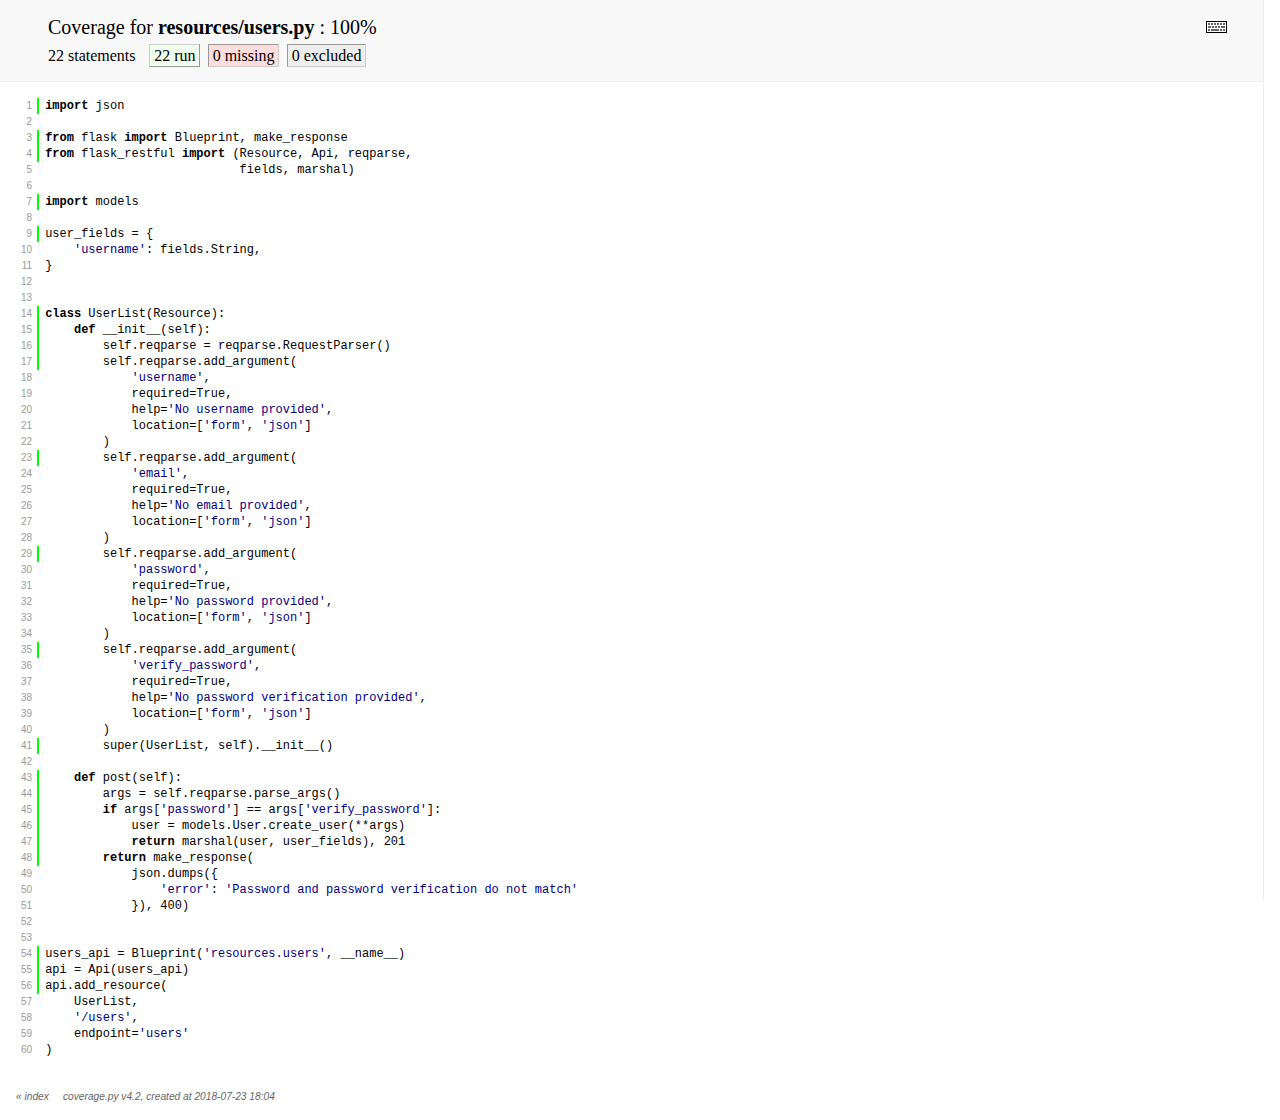
<file: htmlcov/resources_users_py.html>
<!DOCTYPE html>
<html>
<head>
    <meta http-equiv="Content-Type" content="text/html; charset=utf-8">
    
    
    <meta http-equiv="X-UA-Compatible" content="IE=emulateIE7" />
    <title>Coverage for resources/users.py: 100%</title>
    <link rel="stylesheet" href="style.css" type="text/css">
    
    <script type="text/javascript" src="jquery.min.js"></script>
    <script type="text/javascript" src="jquery.hotkeys.js"></script>
    <script type="text/javascript" src="jquery.isonscreen.js"></script>
    <script type="text/javascript" src="coverage_html.js"></script>
    <script type="text/javascript">
        jQuery(document).ready(coverage.pyfile_ready);
    </script>
</head>
<body class="pyfile">

<div id="header">
    <div class="content">
        <h1>Coverage for <b>resources/users.py</b> :
            <span class="pc_cov">100%</span>
        </h1>

        <img id="keyboard_icon" src="keybd_closed.png" alt="Show keyboard shortcuts" />

        <h2 class="stats">
            22 statements &nbsp;
            <span class="run hide_run shortkey_r button_toggle_run">22 run</span>
            <span class="mis shortkey_m button_toggle_mis">0 missing</span>
            <span class="exc shortkey_x button_toggle_exc">0 excluded</span>

            
        </h2>
    </div>
</div>

<div class="help_panel">
    <img id="panel_icon" src="keybd_open.png" alt="Hide keyboard shortcuts" />
    <p class="legend">Hot-keys on this page</p>
    <div>
    <p class="keyhelp">
        <span class="key">r</span>
        <span class="key">m</span>
        <span class="key">x</span>
        <span class="key">p</span> &nbsp; toggle line displays
    </p>
    <p class="keyhelp">
        <span class="key">j</span>
        <span class="key">k</span> &nbsp; next/prev highlighted chunk
    </p>
    <p class="keyhelp">
        <span class="key">0</span> &nbsp; (zero) top of page
    </p>
    <p class="keyhelp">
        <span class="key">1</span> &nbsp; (one) first highlighted chunk
    </p>
    </div>
</div>

<div id="source">
    <table>
        <tr>
            <td class="linenos">
<p id="n1" class="stm run hide_run"><a href="#n1">1</a></p>
<p id="n2" class="pln"><a href="#n2">2</a></p>
<p id="n3" class="stm run hide_run"><a href="#n3">3</a></p>
<p id="n4" class="stm run hide_run"><a href="#n4">4</a></p>
<p id="n5" class="pln"><a href="#n5">5</a></p>
<p id="n6" class="pln"><a href="#n6">6</a></p>
<p id="n7" class="stm run hide_run"><a href="#n7">7</a></p>
<p id="n8" class="pln"><a href="#n8">8</a></p>
<p id="n9" class="stm run hide_run"><a href="#n9">9</a></p>
<p id="n10" class="pln"><a href="#n10">10</a></p>
<p id="n11" class="pln"><a href="#n11">11</a></p>
<p id="n12" class="pln"><a href="#n12">12</a></p>
<p id="n13" class="pln"><a href="#n13">13</a></p>
<p id="n14" class="stm run hide_run"><a href="#n14">14</a></p>
<p id="n15" class="stm run hide_run"><a href="#n15">15</a></p>
<p id="n16" class="stm run hide_run"><a href="#n16">16</a></p>
<p id="n17" class="stm run hide_run"><a href="#n17">17</a></p>
<p id="n18" class="pln"><a href="#n18">18</a></p>
<p id="n19" class="pln"><a href="#n19">19</a></p>
<p id="n20" class="pln"><a href="#n20">20</a></p>
<p id="n21" class="pln"><a href="#n21">21</a></p>
<p id="n22" class="pln"><a href="#n22">22</a></p>
<p id="n23" class="stm run hide_run"><a href="#n23">23</a></p>
<p id="n24" class="pln"><a href="#n24">24</a></p>
<p id="n25" class="pln"><a href="#n25">25</a></p>
<p id="n26" class="pln"><a href="#n26">26</a></p>
<p id="n27" class="pln"><a href="#n27">27</a></p>
<p id="n28" class="pln"><a href="#n28">28</a></p>
<p id="n29" class="stm run hide_run"><a href="#n29">29</a></p>
<p id="n30" class="pln"><a href="#n30">30</a></p>
<p id="n31" class="pln"><a href="#n31">31</a></p>
<p id="n32" class="pln"><a href="#n32">32</a></p>
<p id="n33" class="pln"><a href="#n33">33</a></p>
<p id="n34" class="pln"><a href="#n34">34</a></p>
<p id="n35" class="stm run hide_run"><a href="#n35">35</a></p>
<p id="n36" class="pln"><a href="#n36">36</a></p>
<p id="n37" class="pln"><a href="#n37">37</a></p>
<p id="n38" class="pln"><a href="#n38">38</a></p>
<p id="n39" class="pln"><a href="#n39">39</a></p>
<p id="n40" class="pln"><a href="#n40">40</a></p>
<p id="n41" class="stm run hide_run"><a href="#n41">41</a></p>
<p id="n42" class="pln"><a href="#n42">42</a></p>
<p id="n43" class="stm run hide_run"><a href="#n43">43</a></p>
<p id="n44" class="stm run hide_run"><a href="#n44">44</a></p>
<p id="n45" class="stm run hide_run"><a href="#n45">45</a></p>
<p id="n46" class="stm run hide_run"><a href="#n46">46</a></p>
<p id="n47" class="stm run hide_run"><a href="#n47">47</a></p>
<p id="n48" class="stm run hide_run"><a href="#n48">48</a></p>
<p id="n49" class="pln"><a href="#n49">49</a></p>
<p id="n50" class="pln"><a href="#n50">50</a></p>
<p id="n51" class="pln"><a href="#n51">51</a></p>
<p id="n52" class="pln"><a href="#n52">52</a></p>
<p id="n53" class="pln"><a href="#n53">53</a></p>
<p id="n54" class="stm run hide_run"><a href="#n54">54</a></p>
<p id="n55" class="stm run hide_run"><a href="#n55">55</a></p>
<p id="n56" class="stm run hide_run"><a href="#n56">56</a></p>
<p id="n57" class="pln"><a href="#n57">57</a></p>
<p id="n58" class="pln"><a href="#n58">58</a></p>
<p id="n59" class="pln"><a href="#n59">59</a></p>
<p id="n60" class="pln"><a href="#n60">60</a></p>

            </td>
            <td class="text">
<p id="t1" class="stm run hide_run"><span class="key">import</span> <span class="nam">json</span><span class="strut">&nbsp;</span></p>
<p id="t2" class="pln"><span class="strut">&nbsp;</span></p>
<p id="t3" class="stm run hide_run"><span class="key">from</span> <span class="nam">flask</span> <span class="key">import</span> <span class="nam">Blueprint</span><span class="op">,</span> <span class="nam">make_response</span><span class="strut">&nbsp;</span></p>
<p id="t4" class="stm run hide_run"><span class="key">from</span> <span class="nam">flask_restful</span> <span class="key">import</span> <span class="op">(</span><span class="nam">Resource</span><span class="op">,</span> <span class="nam">Api</span><span class="op">,</span> <span class="nam">reqparse</span><span class="op">,</span><span class="strut">&nbsp;</span></p>
<p id="t5" class="pln">                           <span class="nam">fields</span><span class="op">,</span> <span class="nam">marshal</span><span class="op">)</span><span class="strut">&nbsp;</span></p>
<p id="t6" class="pln"><span class="strut">&nbsp;</span></p>
<p id="t7" class="stm run hide_run"><span class="key">import</span> <span class="nam">models</span><span class="strut">&nbsp;</span></p>
<p id="t8" class="pln"><span class="strut">&nbsp;</span></p>
<p id="t9" class="stm run hide_run"><span class="nam">user_fields</span> <span class="op">=</span> <span class="op">{</span><span class="strut">&nbsp;</span></p>
<p id="t10" class="pln">    <span class="str">'username'</span><span class="op">:</span> <span class="nam">fields</span><span class="op">.</span><span class="nam">String</span><span class="op">,</span><span class="strut">&nbsp;</span></p>
<p id="t11" class="pln"><span class="op">}</span><span class="strut">&nbsp;</span></p>
<p id="t12" class="pln"><span class="strut">&nbsp;</span></p>
<p id="t13" class="pln"><span class="strut">&nbsp;</span></p>
<p id="t14" class="stm run hide_run"><span class="key">class</span> <span class="nam">UserList</span><span class="op">(</span><span class="nam">Resource</span><span class="op">)</span><span class="op">:</span><span class="strut">&nbsp;</span></p>
<p id="t15" class="stm run hide_run">    <span class="key">def</span> <span class="nam">__init__</span><span class="op">(</span><span class="nam">self</span><span class="op">)</span><span class="op">:</span><span class="strut">&nbsp;</span></p>
<p id="t16" class="stm run hide_run">        <span class="nam">self</span><span class="op">.</span><span class="nam">reqparse</span> <span class="op">=</span> <span class="nam">reqparse</span><span class="op">.</span><span class="nam">RequestParser</span><span class="op">(</span><span class="op">)</span><span class="strut">&nbsp;</span></p>
<p id="t17" class="stm run hide_run">        <span class="nam">self</span><span class="op">.</span><span class="nam">reqparse</span><span class="op">.</span><span class="nam">add_argument</span><span class="op">(</span><span class="strut">&nbsp;</span></p>
<p id="t18" class="pln">            <span class="str">'username'</span><span class="op">,</span><span class="strut">&nbsp;</span></p>
<p id="t19" class="pln">            <span class="nam">required</span><span class="op">=</span><span class="nam">True</span><span class="op">,</span><span class="strut">&nbsp;</span></p>
<p id="t20" class="pln">            <span class="nam">help</span><span class="op">=</span><span class="str">'No username provided'</span><span class="op">,</span><span class="strut">&nbsp;</span></p>
<p id="t21" class="pln">            <span class="nam">location</span><span class="op">=</span><span class="op">[</span><span class="str">'form'</span><span class="op">,</span> <span class="str">'json'</span><span class="op">]</span><span class="strut">&nbsp;</span></p>
<p id="t22" class="pln">        <span class="op">)</span><span class="strut">&nbsp;</span></p>
<p id="t23" class="stm run hide_run">        <span class="nam">self</span><span class="op">.</span><span class="nam">reqparse</span><span class="op">.</span><span class="nam">add_argument</span><span class="op">(</span><span class="strut">&nbsp;</span></p>
<p id="t24" class="pln">            <span class="str">'email'</span><span class="op">,</span><span class="strut">&nbsp;</span></p>
<p id="t25" class="pln">            <span class="nam">required</span><span class="op">=</span><span class="nam">True</span><span class="op">,</span><span class="strut">&nbsp;</span></p>
<p id="t26" class="pln">            <span class="nam">help</span><span class="op">=</span><span class="str">'No email provided'</span><span class="op">,</span><span class="strut">&nbsp;</span></p>
<p id="t27" class="pln">            <span class="nam">location</span><span class="op">=</span><span class="op">[</span><span class="str">'form'</span><span class="op">,</span> <span class="str">'json'</span><span class="op">]</span><span class="strut">&nbsp;</span></p>
<p id="t28" class="pln">        <span class="op">)</span><span class="strut">&nbsp;</span></p>
<p id="t29" class="stm run hide_run">        <span class="nam">self</span><span class="op">.</span><span class="nam">reqparse</span><span class="op">.</span><span class="nam">add_argument</span><span class="op">(</span><span class="strut">&nbsp;</span></p>
<p id="t30" class="pln">            <span class="str">'password'</span><span class="op">,</span><span class="strut">&nbsp;</span></p>
<p id="t31" class="pln">            <span class="nam">required</span><span class="op">=</span><span class="nam">True</span><span class="op">,</span><span class="strut">&nbsp;</span></p>
<p id="t32" class="pln">            <span class="nam">help</span><span class="op">=</span><span class="str">'No password provided'</span><span class="op">,</span><span class="strut">&nbsp;</span></p>
<p id="t33" class="pln">            <span class="nam">location</span><span class="op">=</span><span class="op">[</span><span class="str">'form'</span><span class="op">,</span> <span class="str">'json'</span><span class="op">]</span><span class="strut">&nbsp;</span></p>
<p id="t34" class="pln">        <span class="op">)</span><span class="strut">&nbsp;</span></p>
<p id="t35" class="stm run hide_run">        <span class="nam">self</span><span class="op">.</span><span class="nam">reqparse</span><span class="op">.</span><span class="nam">add_argument</span><span class="op">(</span><span class="strut">&nbsp;</span></p>
<p id="t36" class="pln">            <span class="str">'verify_password'</span><span class="op">,</span><span class="strut">&nbsp;</span></p>
<p id="t37" class="pln">            <span class="nam">required</span><span class="op">=</span><span class="nam">True</span><span class="op">,</span><span class="strut">&nbsp;</span></p>
<p id="t38" class="pln">            <span class="nam">help</span><span class="op">=</span><span class="str">'No password verification provided'</span><span class="op">,</span><span class="strut">&nbsp;</span></p>
<p id="t39" class="pln">            <span class="nam">location</span><span class="op">=</span><span class="op">[</span><span class="str">'form'</span><span class="op">,</span> <span class="str">'json'</span><span class="op">]</span><span class="strut">&nbsp;</span></p>
<p id="t40" class="pln">        <span class="op">)</span><span class="strut">&nbsp;</span></p>
<p id="t41" class="stm run hide_run">        <span class="nam">super</span><span class="op">(</span><span class="nam">UserList</span><span class="op">,</span> <span class="nam">self</span><span class="op">)</span><span class="op">.</span><span class="nam">__init__</span><span class="op">(</span><span class="op">)</span><span class="strut">&nbsp;</span></p>
<p id="t42" class="pln"><span class="strut">&nbsp;</span></p>
<p id="t43" class="stm run hide_run">    <span class="key">def</span> <span class="nam">post</span><span class="op">(</span><span class="nam">self</span><span class="op">)</span><span class="op">:</span><span class="strut">&nbsp;</span></p>
<p id="t44" class="stm run hide_run">        <span class="nam">args</span> <span class="op">=</span> <span class="nam">self</span><span class="op">.</span><span class="nam">reqparse</span><span class="op">.</span><span class="nam">parse_args</span><span class="op">(</span><span class="op">)</span><span class="strut">&nbsp;</span></p>
<p id="t45" class="stm run hide_run">        <span class="key">if</span> <span class="nam">args</span><span class="op">[</span><span class="str">'password'</span><span class="op">]</span> <span class="op">==</span> <span class="nam">args</span><span class="op">[</span><span class="str">'verify_password'</span><span class="op">]</span><span class="op">:</span><span class="strut">&nbsp;</span></p>
<p id="t46" class="stm run hide_run">            <span class="nam">user</span> <span class="op">=</span> <span class="nam">models</span><span class="op">.</span><span class="nam">User</span><span class="op">.</span><span class="nam">create_user</span><span class="op">(</span><span class="op">**</span><span class="nam">args</span><span class="op">)</span><span class="strut">&nbsp;</span></p>
<p id="t47" class="stm run hide_run">            <span class="key">return</span> <span class="nam">marshal</span><span class="op">(</span><span class="nam">user</span><span class="op">,</span> <span class="nam">user_fields</span><span class="op">)</span><span class="op">,</span> <span class="num">201</span><span class="strut">&nbsp;</span></p>
<p id="t48" class="stm run hide_run">        <span class="key">return</span> <span class="nam">make_response</span><span class="op">(</span><span class="strut">&nbsp;</span></p>
<p id="t49" class="pln">            <span class="nam">json</span><span class="op">.</span><span class="nam">dumps</span><span class="op">(</span><span class="op">{</span><span class="strut">&nbsp;</span></p>
<p id="t50" class="pln">                <span class="str">'error'</span><span class="op">:</span> <span class="str">'Password and password verification do not match'</span><span class="strut">&nbsp;</span></p>
<p id="t51" class="pln">            <span class="op">}</span><span class="op">)</span><span class="op">,</span> <span class="num">400</span><span class="op">)</span><span class="strut">&nbsp;</span></p>
<p id="t52" class="pln"><span class="strut">&nbsp;</span></p>
<p id="t53" class="pln"><span class="strut">&nbsp;</span></p>
<p id="t54" class="stm run hide_run"><span class="nam">users_api</span> <span class="op">=</span> <span class="nam">Blueprint</span><span class="op">(</span><span class="str">'resources.users'</span><span class="op">,</span> <span class="nam">__name__</span><span class="op">)</span><span class="strut">&nbsp;</span></p>
<p id="t55" class="stm run hide_run"><span class="nam">api</span> <span class="op">=</span> <span class="nam">Api</span><span class="op">(</span><span class="nam">users_api</span><span class="op">)</span><span class="strut">&nbsp;</span></p>
<p id="t56" class="stm run hide_run"><span class="nam">api</span><span class="op">.</span><span class="nam">add_resource</span><span class="op">(</span><span class="strut">&nbsp;</span></p>
<p id="t57" class="pln">    <span class="nam">UserList</span><span class="op">,</span><span class="strut">&nbsp;</span></p>
<p id="t58" class="pln">    <span class="str">'/users'</span><span class="op">,</span><span class="strut">&nbsp;</span></p>
<p id="t59" class="pln">    <span class="nam">endpoint</span><span class="op">=</span><span class="str">'users'</span><span class="strut">&nbsp;</span></p>
<p id="t60" class="pln"><span class="op">)</span><span class="strut">&nbsp;</span></p>

            </td>
        </tr>
    </table>
</div>

<div id="footer">
    <div class="content">
        <p>
            <a class="nav" href="index.html">&#xab; index</a> &nbsp; &nbsp; <a class="nav" href="https://coverage.readthedocs.io">coverage.py v4.2</a>,
            created at 2018-07-23 18:04
        </p>
    </div>
</div>

</body>
</html>
</file>
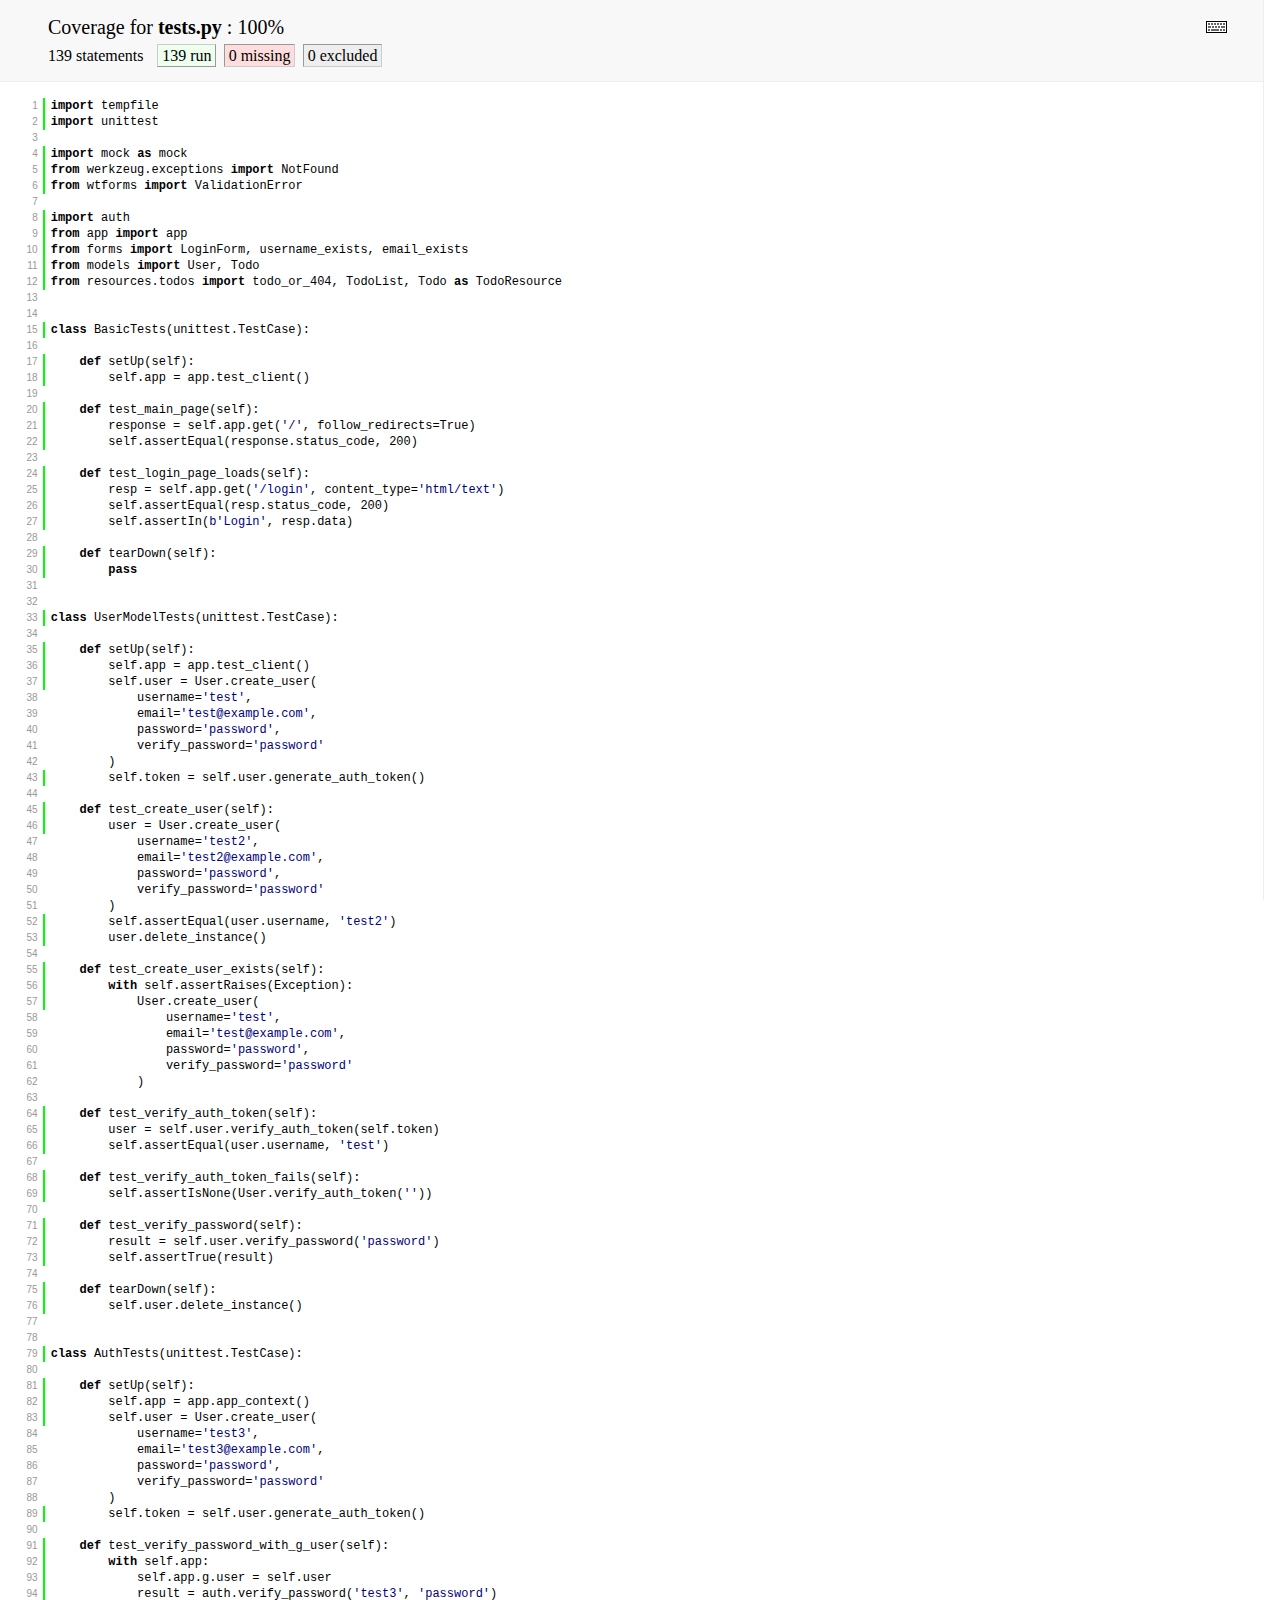
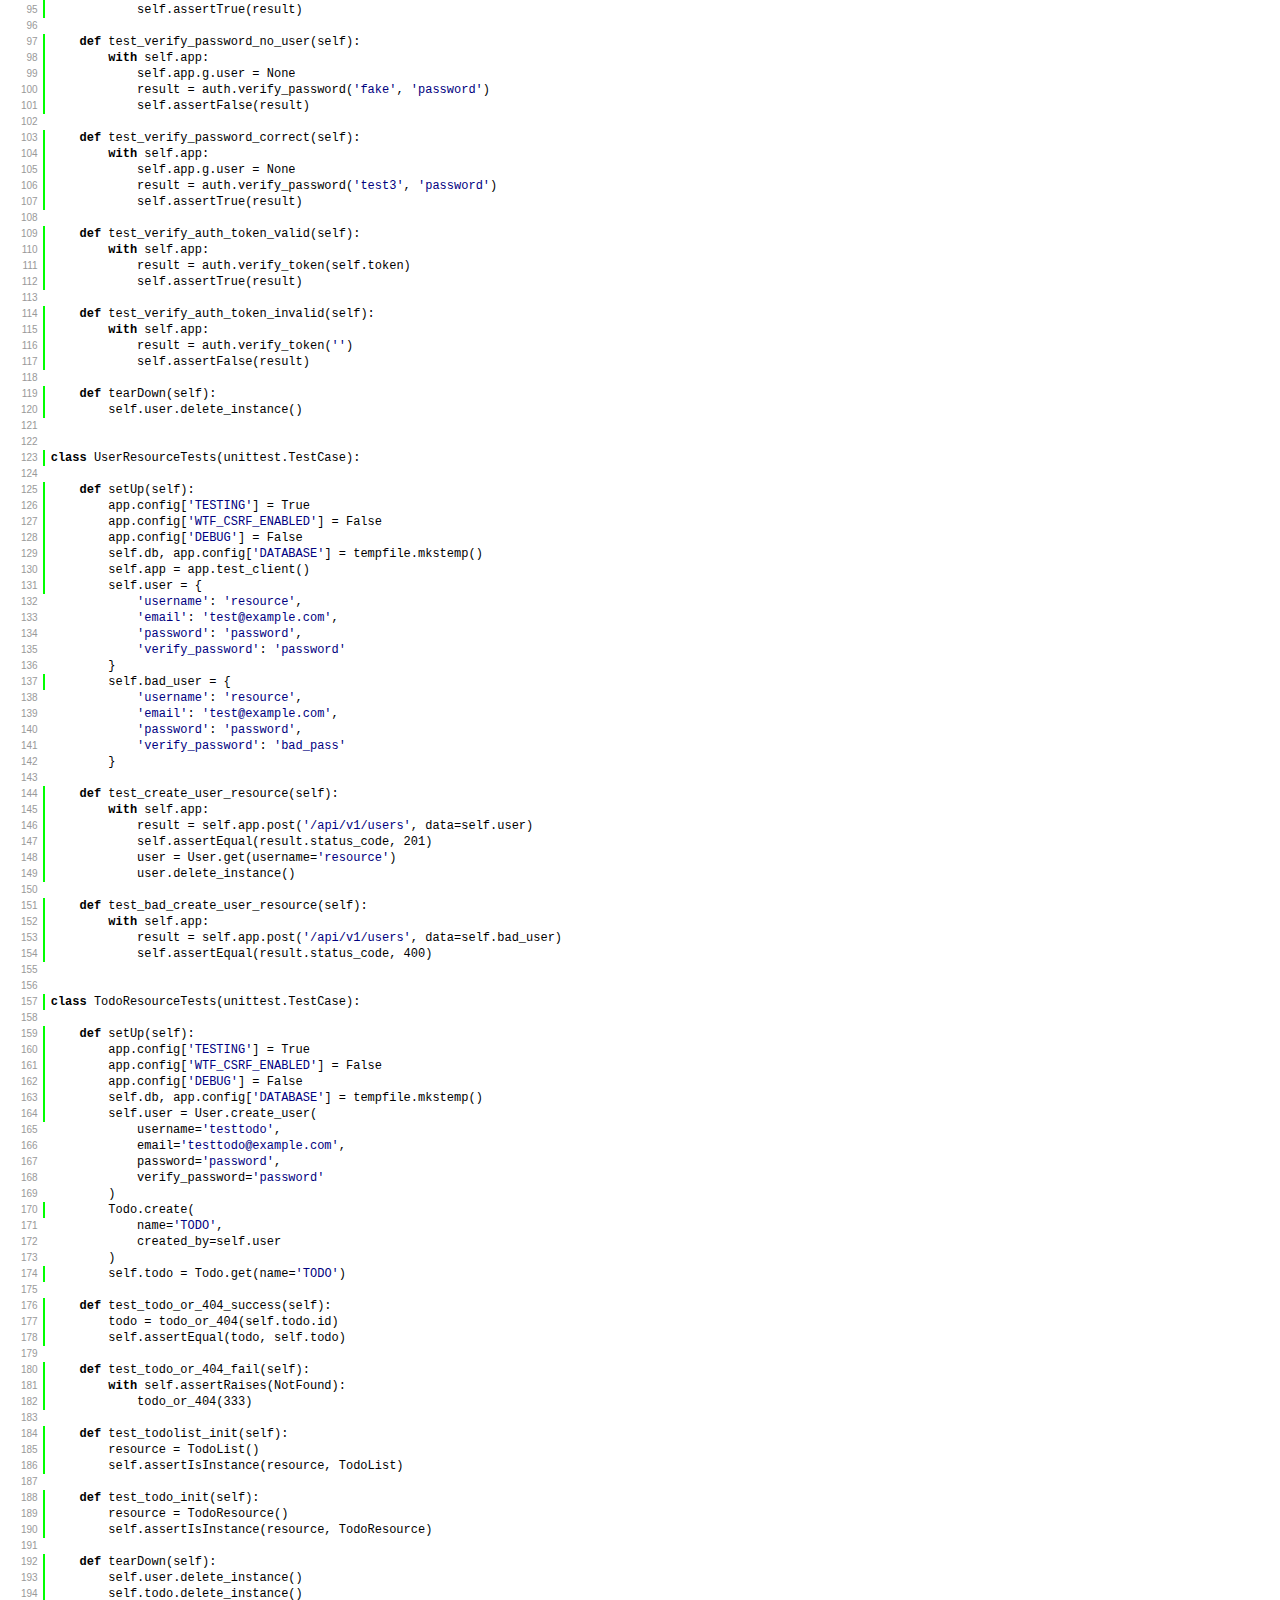
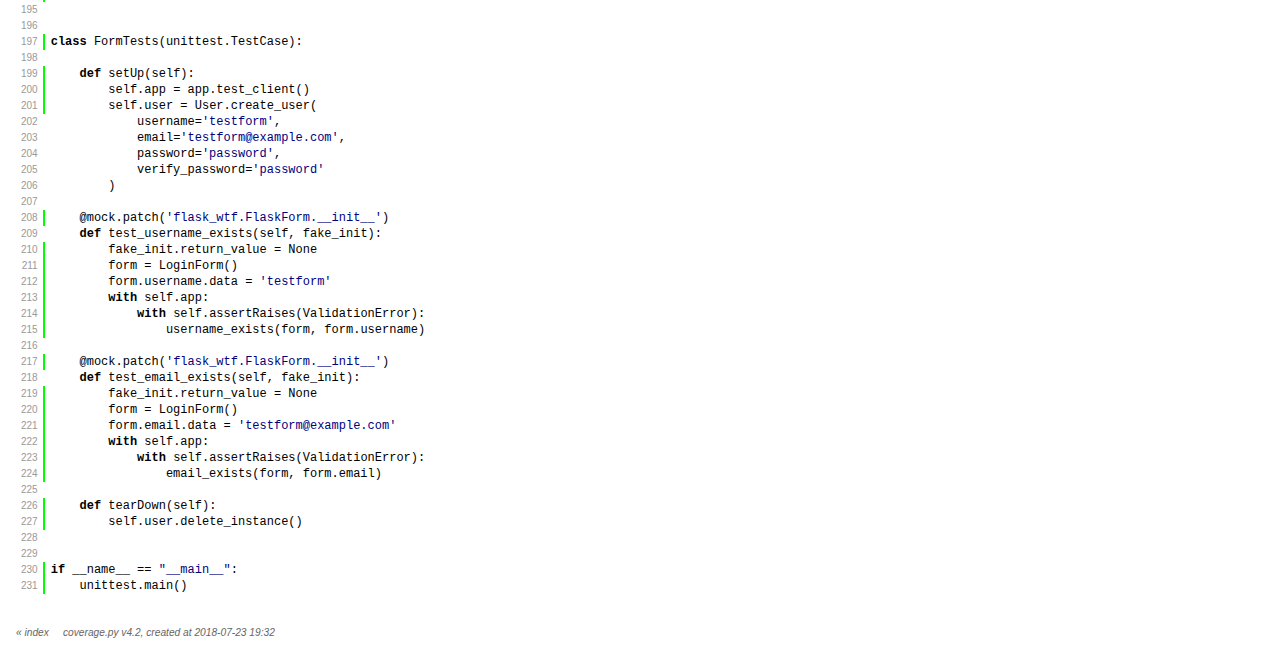
<file: htmlcov/tests_py.html>
<!DOCTYPE html>
<html>
<head>
    <meta http-equiv="Content-Type" content="text/html; charset=utf-8">
    
    
    <meta http-equiv="X-UA-Compatible" content="IE=emulateIE7" />
    <title>Coverage for tests.py: 100%</title>
    <link rel="stylesheet" href="style.css" type="text/css">
    
    <script type="text/javascript" src="jquery.min.js"></script>
    <script type="text/javascript" src="jquery.hotkeys.js"></script>
    <script type="text/javascript" src="jquery.isonscreen.js"></script>
    <script type="text/javascript" src="coverage_html.js"></script>
    <script type="text/javascript">
        jQuery(document).ready(coverage.pyfile_ready);
    </script>
</head>
<body class="pyfile">

<div id="header">
    <div class="content">
        <h1>Coverage for <b>tests.py</b> :
            <span class="pc_cov">100%</span>
        </h1>

        <img id="keyboard_icon" src="keybd_closed.png" alt="Show keyboard shortcuts" />

        <h2 class="stats">
            139 statements &nbsp;
            <span class="run hide_run shortkey_r button_toggle_run">139 run</span>
            <span class="mis shortkey_m button_toggle_mis">0 missing</span>
            <span class="exc shortkey_x button_toggle_exc">0 excluded</span>

            
        </h2>
    </div>
</div>

<div class="help_panel">
    <img id="panel_icon" src="keybd_open.png" alt="Hide keyboard shortcuts" />
    <p class="legend">Hot-keys on this page</p>
    <div>
    <p class="keyhelp">
        <span class="key">r</span>
        <span class="key">m</span>
        <span class="key">x</span>
        <span class="key">p</span> &nbsp; toggle line displays
    </p>
    <p class="keyhelp">
        <span class="key">j</span>
        <span class="key">k</span> &nbsp; next/prev highlighted chunk
    </p>
    <p class="keyhelp">
        <span class="key">0</span> &nbsp; (zero) top of page
    </p>
    <p class="keyhelp">
        <span class="key">1</span> &nbsp; (one) first highlighted chunk
    </p>
    </div>
</div>

<div id="source">
    <table>
        <tr>
            <td class="linenos">
<p id="n1" class="stm run hide_run"><a href="#n1">1</a></p>
<p id="n2" class="stm run hide_run"><a href="#n2">2</a></p>
<p id="n3" class="pln"><a href="#n3">3</a></p>
<p id="n4" class="stm run hide_run"><a href="#n4">4</a></p>
<p id="n5" class="stm run hide_run"><a href="#n5">5</a></p>
<p id="n6" class="stm run hide_run"><a href="#n6">6</a></p>
<p id="n7" class="pln"><a href="#n7">7</a></p>
<p id="n8" class="stm run hide_run"><a href="#n8">8</a></p>
<p id="n9" class="stm run hide_run"><a href="#n9">9</a></p>
<p id="n10" class="stm run hide_run"><a href="#n10">10</a></p>
<p id="n11" class="stm run hide_run"><a href="#n11">11</a></p>
<p id="n12" class="stm run hide_run"><a href="#n12">12</a></p>
<p id="n13" class="pln"><a href="#n13">13</a></p>
<p id="n14" class="pln"><a href="#n14">14</a></p>
<p id="n15" class="stm run hide_run"><a href="#n15">15</a></p>
<p id="n16" class="pln"><a href="#n16">16</a></p>
<p id="n17" class="stm run hide_run"><a href="#n17">17</a></p>
<p id="n18" class="stm run hide_run"><a href="#n18">18</a></p>
<p id="n19" class="pln"><a href="#n19">19</a></p>
<p id="n20" class="stm run hide_run"><a href="#n20">20</a></p>
<p id="n21" class="stm run hide_run"><a href="#n21">21</a></p>
<p id="n22" class="stm run hide_run"><a href="#n22">22</a></p>
<p id="n23" class="pln"><a href="#n23">23</a></p>
<p id="n24" class="stm run hide_run"><a href="#n24">24</a></p>
<p id="n25" class="stm run hide_run"><a href="#n25">25</a></p>
<p id="n26" class="stm run hide_run"><a href="#n26">26</a></p>
<p id="n27" class="stm run hide_run"><a href="#n27">27</a></p>
<p id="n28" class="pln"><a href="#n28">28</a></p>
<p id="n29" class="stm run hide_run"><a href="#n29">29</a></p>
<p id="n30" class="stm run hide_run"><a href="#n30">30</a></p>
<p id="n31" class="pln"><a href="#n31">31</a></p>
<p id="n32" class="pln"><a href="#n32">32</a></p>
<p id="n33" class="stm run hide_run"><a href="#n33">33</a></p>
<p id="n34" class="pln"><a href="#n34">34</a></p>
<p id="n35" class="stm run hide_run"><a href="#n35">35</a></p>
<p id="n36" class="stm run hide_run"><a href="#n36">36</a></p>
<p id="n37" class="stm run hide_run"><a href="#n37">37</a></p>
<p id="n38" class="pln"><a href="#n38">38</a></p>
<p id="n39" class="pln"><a href="#n39">39</a></p>
<p id="n40" class="pln"><a href="#n40">40</a></p>
<p id="n41" class="pln"><a href="#n41">41</a></p>
<p id="n42" class="pln"><a href="#n42">42</a></p>
<p id="n43" class="stm run hide_run"><a href="#n43">43</a></p>
<p id="n44" class="pln"><a href="#n44">44</a></p>
<p id="n45" class="stm run hide_run"><a href="#n45">45</a></p>
<p id="n46" class="stm run hide_run"><a href="#n46">46</a></p>
<p id="n47" class="pln"><a href="#n47">47</a></p>
<p id="n48" class="pln"><a href="#n48">48</a></p>
<p id="n49" class="pln"><a href="#n49">49</a></p>
<p id="n50" class="pln"><a href="#n50">50</a></p>
<p id="n51" class="pln"><a href="#n51">51</a></p>
<p id="n52" class="stm run hide_run"><a href="#n52">52</a></p>
<p id="n53" class="stm run hide_run"><a href="#n53">53</a></p>
<p id="n54" class="pln"><a href="#n54">54</a></p>
<p id="n55" class="stm run hide_run"><a href="#n55">55</a></p>
<p id="n56" class="stm run hide_run"><a href="#n56">56</a></p>
<p id="n57" class="stm run hide_run"><a href="#n57">57</a></p>
<p id="n58" class="pln"><a href="#n58">58</a></p>
<p id="n59" class="pln"><a href="#n59">59</a></p>
<p id="n60" class="pln"><a href="#n60">60</a></p>
<p id="n61" class="pln"><a href="#n61">61</a></p>
<p id="n62" class="pln"><a href="#n62">62</a></p>
<p id="n63" class="pln"><a href="#n63">63</a></p>
<p id="n64" class="stm run hide_run"><a href="#n64">64</a></p>
<p id="n65" class="stm run hide_run"><a href="#n65">65</a></p>
<p id="n66" class="stm run hide_run"><a href="#n66">66</a></p>
<p id="n67" class="pln"><a href="#n67">67</a></p>
<p id="n68" class="stm run hide_run"><a href="#n68">68</a></p>
<p id="n69" class="stm run hide_run"><a href="#n69">69</a></p>
<p id="n70" class="pln"><a href="#n70">70</a></p>
<p id="n71" class="stm run hide_run"><a href="#n71">71</a></p>
<p id="n72" class="stm run hide_run"><a href="#n72">72</a></p>
<p id="n73" class="stm run hide_run"><a href="#n73">73</a></p>
<p id="n74" class="pln"><a href="#n74">74</a></p>
<p id="n75" class="stm run hide_run"><a href="#n75">75</a></p>
<p id="n76" class="stm run hide_run"><a href="#n76">76</a></p>
<p id="n77" class="pln"><a href="#n77">77</a></p>
<p id="n78" class="pln"><a href="#n78">78</a></p>
<p id="n79" class="stm run hide_run"><a href="#n79">79</a></p>
<p id="n80" class="pln"><a href="#n80">80</a></p>
<p id="n81" class="stm run hide_run"><a href="#n81">81</a></p>
<p id="n82" class="stm run hide_run"><a href="#n82">82</a></p>
<p id="n83" class="stm run hide_run"><a href="#n83">83</a></p>
<p id="n84" class="pln"><a href="#n84">84</a></p>
<p id="n85" class="pln"><a href="#n85">85</a></p>
<p id="n86" class="pln"><a href="#n86">86</a></p>
<p id="n87" class="pln"><a href="#n87">87</a></p>
<p id="n88" class="pln"><a href="#n88">88</a></p>
<p id="n89" class="stm run hide_run"><a href="#n89">89</a></p>
<p id="n90" class="pln"><a href="#n90">90</a></p>
<p id="n91" class="stm run hide_run"><a href="#n91">91</a></p>
<p id="n92" class="stm run hide_run"><a href="#n92">92</a></p>
<p id="n93" class="stm run hide_run"><a href="#n93">93</a></p>
<p id="n94" class="stm run hide_run"><a href="#n94">94</a></p>
<p id="n95" class="stm run hide_run"><a href="#n95">95</a></p>
<p id="n96" class="pln"><a href="#n96">96</a></p>
<p id="n97" class="stm run hide_run"><a href="#n97">97</a></p>
<p id="n98" class="stm run hide_run"><a href="#n98">98</a></p>
<p id="n99" class="stm run hide_run"><a href="#n99">99</a></p>
<p id="n100" class="stm run hide_run"><a href="#n100">100</a></p>
<p id="n101" class="stm run hide_run"><a href="#n101">101</a></p>
<p id="n102" class="pln"><a href="#n102">102</a></p>
<p id="n103" class="stm run hide_run"><a href="#n103">103</a></p>
<p id="n104" class="stm run hide_run"><a href="#n104">104</a></p>
<p id="n105" class="stm run hide_run"><a href="#n105">105</a></p>
<p id="n106" class="stm run hide_run"><a href="#n106">106</a></p>
<p id="n107" class="stm run hide_run"><a href="#n107">107</a></p>
<p id="n108" class="pln"><a href="#n108">108</a></p>
<p id="n109" class="stm run hide_run"><a href="#n109">109</a></p>
<p id="n110" class="stm run hide_run"><a href="#n110">110</a></p>
<p id="n111" class="stm run hide_run"><a href="#n111">111</a></p>
<p id="n112" class="stm run hide_run"><a href="#n112">112</a></p>
<p id="n113" class="pln"><a href="#n113">113</a></p>
<p id="n114" class="stm run hide_run"><a href="#n114">114</a></p>
<p id="n115" class="stm run hide_run"><a href="#n115">115</a></p>
<p id="n116" class="stm run hide_run"><a href="#n116">116</a></p>
<p id="n117" class="stm run hide_run"><a href="#n117">117</a></p>
<p id="n118" class="pln"><a href="#n118">118</a></p>
<p id="n119" class="stm run hide_run"><a href="#n119">119</a></p>
<p id="n120" class="stm run hide_run"><a href="#n120">120</a></p>
<p id="n121" class="pln"><a href="#n121">121</a></p>
<p id="n122" class="pln"><a href="#n122">122</a></p>
<p id="n123" class="stm run hide_run"><a href="#n123">123</a></p>
<p id="n124" class="pln"><a href="#n124">124</a></p>
<p id="n125" class="stm run hide_run"><a href="#n125">125</a></p>
<p id="n126" class="stm run hide_run"><a href="#n126">126</a></p>
<p id="n127" class="stm run hide_run"><a href="#n127">127</a></p>
<p id="n128" class="stm run hide_run"><a href="#n128">128</a></p>
<p id="n129" class="stm run hide_run"><a href="#n129">129</a></p>
<p id="n130" class="stm run hide_run"><a href="#n130">130</a></p>
<p id="n131" class="stm run hide_run"><a href="#n131">131</a></p>
<p id="n132" class="pln"><a href="#n132">132</a></p>
<p id="n133" class="pln"><a href="#n133">133</a></p>
<p id="n134" class="pln"><a href="#n134">134</a></p>
<p id="n135" class="pln"><a href="#n135">135</a></p>
<p id="n136" class="pln"><a href="#n136">136</a></p>
<p id="n137" class="stm run hide_run"><a href="#n137">137</a></p>
<p id="n138" class="pln"><a href="#n138">138</a></p>
<p id="n139" class="pln"><a href="#n139">139</a></p>
<p id="n140" class="pln"><a href="#n140">140</a></p>
<p id="n141" class="pln"><a href="#n141">141</a></p>
<p id="n142" class="pln"><a href="#n142">142</a></p>
<p id="n143" class="pln"><a href="#n143">143</a></p>
<p id="n144" class="stm run hide_run"><a href="#n144">144</a></p>
<p id="n145" class="stm run hide_run"><a href="#n145">145</a></p>
<p id="n146" class="stm run hide_run"><a href="#n146">146</a></p>
<p id="n147" class="stm run hide_run"><a href="#n147">147</a></p>
<p id="n148" class="stm run hide_run"><a href="#n148">148</a></p>
<p id="n149" class="stm run hide_run"><a href="#n149">149</a></p>
<p id="n150" class="pln"><a href="#n150">150</a></p>
<p id="n151" class="stm run hide_run"><a href="#n151">151</a></p>
<p id="n152" class="stm run hide_run"><a href="#n152">152</a></p>
<p id="n153" class="stm run hide_run"><a href="#n153">153</a></p>
<p id="n154" class="stm run hide_run"><a href="#n154">154</a></p>
<p id="n155" class="pln"><a href="#n155">155</a></p>
<p id="n156" class="pln"><a href="#n156">156</a></p>
<p id="n157" class="stm run hide_run"><a href="#n157">157</a></p>
<p id="n158" class="pln"><a href="#n158">158</a></p>
<p id="n159" class="stm run hide_run"><a href="#n159">159</a></p>
<p id="n160" class="stm run hide_run"><a href="#n160">160</a></p>
<p id="n161" class="stm run hide_run"><a href="#n161">161</a></p>
<p id="n162" class="stm run hide_run"><a href="#n162">162</a></p>
<p id="n163" class="stm run hide_run"><a href="#n163">163</a></p>
<p id="n164" class="stm run hide_run"><a href="#n164">164</a></p>
<p id="n165" class="pln"><a href="#n165">165</a></p>
<p id="n166" class="pln"><a href="#n166">166</a></p>
<p id="n167" class="pln"><a href="#n167">167</a></p>
<p id="n168" class="pln"><a href="#n168">168</a></p>
<p id="n169" class="pln"><a href="#n169">169</a></p>
<p id="n170" class="stm run hide_run"><a href="#n170">170</a></p>
<p id="n171" class="pln"><a href="#n171">171</a></p>
<p id="n172" class="pln"><a href="#n172">172</a></p>
<p id="n173" class="pln"><a href="#n173">173</a></p>
<p id="n174" class="stm run hide_run"><a href="#n174">174</a></p>
<p id="n175" class="pln"><a href="#n175">175</a></p>
<p id="n176" class="stm run hide_run"><a href="#n176">176</a></p>
<p id="n177" class="stm run hide_run"><a href="#n177">177</a></p>
<p id="n178" class="stm run hide_run"><a href="#n178">178</a></p>
<p id="n179" class="pln"><a href="#n179">179</a></p>
<p id="n180" class="stm run hide_run"><a href="#n180">180</a></p>
<p id="n181" class="stm run hide_run"><a href="#n181">181</a></p>
<p id="n182" class="stm run hide_run"><a href="#n182">182</a></p>
<p id="n183" class="pln"><a href="#n183">183</a></p>
<p id="n184" class="stm run hide_run"><a href="#n184">184</a></p>
<p id="n185" class="stm run hide_run"><a href="#n185">185</a></p>
<p id="n186" class="stm run hide_run"><a href="#n186">186</a></p>
<p id="n187" class="pln"><a href="#n187">187</a></p>
<p id="n188" class="stm run hide_run"><a href="#n188">188</a></p>
<p id="n189" class="stm run hide_run"><a href="#n189">189</a></p>
<p id="n190" class="stm run hide_run"><a href="#n190">190</a></p>
<p id="n191" class="pln"><a href="#n191">191</a></p>
<p id="n192" class="stm run hide_run"><a href="#n192">192</a></p>
<p id="n193" class="stm run hide_run"><a href="#n193">193</a></p>
<p id="n194" class="stm run hide_run"><a href="#n194">194</a></p>
<p id="n195" class="pln"><a href="#n195">195</a></p>
<p id="n196" class="pln"><a href="#n196">196</a></p>
<p id="n197" class="stm run hide_run"><a href="#n197">197</a></p>
<p id="n198" class="pln"><a href="#n198">198</a></p>
<p id="n199" class="stm run hide_run"><a href="#n199">199</a></p>
<p id="n200" class="stm run hide_run"><a href="#n200">200</a></p>
<p id="n201" class="stm run hide_run"><a href="#n201">201</a></p>
<p id="n202" class="pln"><a href="#n202">202</a></p>
<p id="n203" class="pln"><a href="#n203">203</a></p>
<p id="n204" class="pln"><a href="#n204">204</a></p>
<p id="n205" class="pln"><a href="#n205">205</a></p>
<p id="n206" class="pln"><a href="#n206">206</a></p>
<p id="n207" class="pln"><a href="#n207">207</a></p>
<p id="n208" class="stm run hide_run"><a href="#n208">208</a></p>
<p id="n209" class="pln"><a href="#n209">209</a></p>
<p id="n210" class="stm run hide_run"><a href="#n210">210</a></p>
<p id="n211" class="stm run hide_run"><a href="#n211">211</a></p>
<p id="n212" class="stm run hide_run"><a href="#n212">212</a></p>
<p id="n213" class="stm run hide_run"><a href="#n213">213</a></p>
<p id="n214" class="stm run hide_run"><a href="#n214">214</a></p>
<p id="n215" class="stm run hide_run"><a href="#n215">215</a></p>
<p id="n216" class="pln"><a href="#n216">216</a></p>
<p id="n217" class="stm run hide_run"><a href="#n217">217</a></p>
<p id="n218" class="pln"><a href="#n218">218</a></p>
<p id="n219" class="stm run hide_run"><a href="#n219">219</a></p>
<p id="n220" class="stm run hide_run"><a href="#n220">220</a></p>
<p id="n221" class="stm run hide_run"><a href="#n221">221</a></p>
<p id="n222" class="stm run hide_run"><a href="#n222">222</a></p>
<p id="n223" class="stm run hide_run"><a href="#n223">223</a></p>
<p id="n224" class="stm run hide_run"><a href="#n224">224</a></p>
<p id="n225" class="pln"><a href="#n225">225</a></p>
<p id="n226" class="stm run hide_run"><a href="#n226">226</a></p>
<p id="n227" class="stm run hide_run"><a href="#n227">227</a></p>
<p id="n228" class="pln"><a href="#n228">228</a></p>
<p id="n229" class="pln"><a href="#n229">229</a></p>
<p id="n230" class="stm run hide_run"><a href="#n230">230</a></p>
<p id="n231" class="stm run hide_run"><a href="#n231">231</a></p>

            </td>
            <td class="text">
<p id="t1" class="stm run hide_run"><span class="key">import</span> <span class="nam">tempfile</span><span class="strut">&nbsp;</span></p>
<p id="t2" class="stm run hide_run"><span class="key">import</span> <span class="nam">unittest</span><span class="strut">&nbsp;</span></p>
<p id="t3" class="pln"><span class="strut">&nbsp;</span></p>
<p id="t4" class="stm run hide_run"><span class="key">import</span> <span class="nam">mock</span> <span class="key">as</span> <span class="nam">mock</span><span class="strut">&nbsp;</span></p>
<p id="t5" class="stm run hide_run"><span class="key">from</span> <span class="nam">werkzeug</span><span class="op">.</span><span class="nam">exceptions</span> <span class="key">import</span> <span class="nam">NotFound</span><span class="strut">&nbsp;</span></p>
<p id="t6" class="stm run hide_run"><span class="key">from</span> <span class="nam">wtforms</span> <span class="key">import</span> <span class="nam">ValidationError</span><span class="strut">&nbsp;</span></p>
<p id="t7" class="pln"><span class="strut">&nbsp;</span></p>
<p id="t8" class="stm run hide_run"><span class="key">import</span> <span class="nam">auth</span><span class="strut">&nbsp;</span></p>
<p id="t9" class="stm run hide_run"><span class="key">from</span> <span class="nam">app</span> <span class="key">import</span> <span class="nam">app</span><span class="strut">&nbsp;</span></p>
<p id="t10" class="stm run hide_run"><span class="key">from</span> <span class="nam">forms</span> <span class="key">import</span> <span class="nam">LoginForm</span><span class="op">,</span> <span class="nam">username_exists</span><span class="op">,</span> <span class="nam">email_exists</span><span class="strut">&nbsp;</span></p>
<p id="t11" class="stm run hide_run"><span class="key">from</span> <span class="nam">models</span> <span class="key">import</span> <span class="nam">User</span><span class="op">,</span> <span class="nam">Todo</span><span class="strut">&nbsp;</span></p>
<p id="t12" class="stm run hide_run"><span class="key">from</span> <span class="nam">resources</span><span class="op">.</span><span class="nam">todos</span> <span class="key">import</span> <span class="nam">todo_or_404</span><span class="op">,</span> <span class="nam">TodoList</span><span class="op">,</span> <span class="nam">Todo</span> <span class="key">as</span> <span class="nam">TodoResource</span><span class="strut">&nbsp;</span></p>
<p id="t13" class="pln"><span class="strut">&nbsp;</span></p>
<p id="t14" class="pln"><span class="strut">&nbsp;</span></p>
<p id="t15" class="stm run hide_run"><span class="key">class</span> <span class="nam">BasicTests</span><span class="op">(</span><span class="nam">unittest</span><span class="op">.</span><span class="nam">TestCase</span><span class="op">)</span><span class="op">:</span><span class="strut">&nbsp;</span></p>
<p id="t16" class="pln"><span class="strut">&nbsp;</span></p>
<p id="t17" class="stm run hide_run">    <span class="key">def</span> <span class="nam">setUp</span><span class="op">(</span><span class="nam">self</span><span class="op">)</span><span class="op">:</span><span class="strut">&nbsp;</span></p>
<p id="t18" class="stm run hide_run">        <span class="nam">self</span><span class="op">.</span><span class="nam">app</span> <span class="op">=</span> <span class="nam">app</span><span class="op">.</span><span class="nam">test_client</span><span class="op">(</span><span class="op">)</span><span class="strut">&nbsp;</span></p>
<p id="t19" class="pln"><span class="strut">&nbsp;</span></p>
<p id="t20" class="stm run hide_run">    <span class="key">def</span> <span class="nam">test_main_page</span><span class="op">(</span><span class="nam">self</span><span class="op">)</span><span class="op">:</span><span class="strut">&nbsp;</span></p>
<p id="t21" class="stm run hide_run">        <span class="nam">response</span> <span class="op">=</span> <span class="nam">self</span><span class="op">.</span><span class="nam">app</span><span class="op">.</span><span class="nam">get</span><span class="op">(</span><span class="str">'/'</span><span class="op">,</span> <span class="nam">follow_redirects</span><span class="op">=</span><span class="nam">True</span><span class="op">)</span><span class="strut">&nbsp;</span></p>
<p id="t22" class="stm run hide_run">        <span class="nam">self</span><span class="op">.</span><span class="nam">assertEqual</span><span class="op">(</span><span class="nam">response</span><span class="op">.</span><span class="nam">status_code</span><span class="op">,</span> <span class="num">200</span><span class="op">)</span><span class="strut">&nbsp;</span></p>
<p id="t23" class="pln"><span class="strut">&nbsp;</span></p>
<p id="t24" class="stm run hide_run">    <span class="key">def</span> <span class="nam">test_login_page_loads</span><span class="op">(</span><span class="nam">self</span><span class="op">)</span><span class="op">:</span><span class="strut">&nbsp;</span></p>
<p id="t25" class="stm run hide_run">        <span class="nam">resp</span> <span class="op">=</span> <span class="nam">self</span><span class="op">.</span><span class="nam">app</span><span class="op">.</span><span class="nam">get</span><span class="op">(</span><span class="str">'/login'</span><span class="op">,</span> <span class="nam">content_type</span><span class="op">=</span><span class="str">'html/text'</span><span class="op">)</span><span class="strut">&nbsp;</span></p>
<p id="t26" class="stm run hide_run">        <span class="nam">self</span><span class="op">.</span><span class="nam">assertEqual</span><span class="op">(</span><span class="nam">resp</span><span class="op">.</span><span class="nam">status_code</span><span class="op">,</span> <span class="num">200</span><span class="op">)</span><span class="strut">&nbsp;</span></p>
<p id="t27" class="stm run hide_run">        <span class="nam">self</span><span class="op">.</span><span class="nam">assertIn</span><span class="op">(</span><span class="str">b'Login'</span><span class="op">,</span> <span class="nam">resp</span><span class="op">.</span><span class="nam">data</span><span class="op">)</span><span class="strut">&nbsp;</span></p>
<p id="t28" class="pln"><span class="strut">&nbsp;</span></p>
<p id="t29" class="stm run hide_run">    <span class="key">def</span> <span class="nam">tearDown</span><span class="op">(</span><span class="nam">self</span><span class="op">)</span><span class="op">:</span><span class="strut">&nbsp;</span></p>
<p id="t30" class="stm run hide_run">        <span class="key">pass</span><span class="strut">&nbsp;</span></p>
<p id="t31" class="pln"><span class="strut">&nbsp;</span></p>
<p id="t32" class="pln"><span class="strut">&nbsp;</span></p>
<p id="t33" class="stm run hide_run"><span class="key">class</span> <span class="nam">UserModelTests</span><span class="op">(</span><span class="nam">unittest</span><span class="op">.</span><span class="nam">TestCase</span><span class="op">)</span><span class="op">:</span><span class="strut">&nbsp;</span></p>
<p id="t34" class="pln"><span class="strut">&nbsp;</span></p>
<p id="t35" class="stm run hide_run">    <span class="key">def</span> <span class="nam">setUp</span><span class="op">(</span><span class="nam">self</span><span class="op">)</span><span class="op">:</span><span class="strut">&nbsp;</span></p>
<p id="t36" class="stm run hide_run">        <span class="nam">self</span><span class="op">.</span><span class="nam">app</span> <span class="op">=</span> <span class="nam">app</span><span class="op">.</span><span class="nam">test_client</span><span class="op">(</span><span class="op">)</span><span class="strut">&nbsp;</span></p>
<p id="t37" class="stm run hide_run">        <span class="nam">self</span><span class="op">.</span><span class="nam">user</span> <span class="op">=</span> <span class="nam">User</span><span class="op">.</span><span class="nam">create_user</span><span class="op">(</span><span class="strut">&nbsp;</span></p>
<p id="t38" class="pln">            <span class="nam">username</span><span class="op">=</span><span class="str">'test'</span><span class="op">,</span><span class="strut">&nbsp;</span></p>
<p id="t39" class="pln">            <span class="nam">email</span><span class="op">=</span><span class="str">'test@example.com'</span><span class="op">,</span><span class="strut">&nbsp;</span></p>
<p id="t40" class="pln">            <span class="nam">password</span><span class="op">=</span><span class="str">'password'</span><span class="op">,</span><span class="strut">&nbsp;</span></p>
<p id="t41" class="pln">            <span class="nam">verify_password</span><span class="op">=</span><span class="str">'password'</span><span class="strut">&nbsp;</span></p>
<p id="t42" class="pln">        <span class="op">)</span><span class="strut">&nbsp;</span></p>
<p id="t43" class="stm run hide_run">        <span class="nam">self</span><span class="op">.</span><span class="nam">token</span> <span class="op">=</span> <span class="nam">self</span><span class="op">.</span><span class="nam">user</span><span class="op">.</span><span class="nam">generate_auth_token</span><span class="op">(</span><span class="op">)</span><span class="strut">&nbsp;</span></p>
<p id="t44" class="pln"><span class="strut">&nbsp;</span></p>
<p id="t45" class="stm run hide_run">    <span class="key">def</span> <span class="nam">test_create_user</span><span class="op">(</span><span class="nam">self</span><span class="op">)</span><span class="op">:</span><span class="strut">&nbsp;</span></p>
<p id="t46" class="stm run hide_run">        <span class="nam">user</span> <span class="op">=</span> <span class="nam">User</span><span class="op">.</span><span class="nam">create_user</span><span class="op">(</span><span class="strut">&nbsp;</span></p>
<p id="t47" class="pln">            <span class="nam">username</span><span class="op">=</span><span class="str">'test2'</span><span class="op">,</span><span class="strut">&nbsp;</span></p>
<p id="t48" class="pln">            <span class="nam">email</span><span class="op">=</span><span class="str">'test2@example.com'</span><span class="op">,</span><span class="strut">&nbsp;</span></p>
<p id="t49" class="pln">            <span class="nam">password</span><span class="op">=</span><span class="str">'password'</span><span class="op">,</span><span class="strut">&nbsp;</span></p>
<p id="t50" class="pln">            <span class="nam">verify_password</span><span class="op">=</span><span class="str">'password'</span><span class="strut">&nbsp;</span></p>
<p id="t51" class="pln">        <span class="op">)</span><span class="strut">&nbsp;</span></p>
<p id="t52" class="stm run hide_run">        <span class="nam">self</span><span class="op">.</span><span class="nam">assertEqual</span><span class="op">(</span><span class="nam">user</span><span class="op">.</span><span class="nam">username</span><span class="op">,</span> <span class="str">'test2'</span><span class="op">)</span><span class="strut">&nbsp;</span></p>
<p id="t53" class="stm run hide_run">        <span class="nam">user</span><span class="op">.</span><span class="nam">delete_instance</span><span class="op">(</span><span class="op">)</span><span class="strut">&nbsp;</span></p>
<p id="t54" class="pln"><span class="strut">&nbsp;</span></p>
<p id="t55" class="stm run hide_run">    <span class="key">def</span> <span class="nam">test_create_user_exists</span><span class="op">(</span><span class="nam">self</span><span class="op">)</span><span class="op">:</span><span class="strut">&nbsp;</span></p>
<p id="t56" class="stm run hide_run">        <span class="key">with</span> <span class="nam">self</span><span class="op">.</span><span class="nam">assertRaises</span><span class="op">(</span><span class="nam">Exception</span><span class="op">)</span><span class="op">:</span><span class="strut">&nbsp;</span></p>
<p id="t57" class="stm run hide_run">            <span class="nam">User</span><span class="op">.</span><span class="nam">create_user</span><span class="op">(</span><span class="strut">&nbsp;</span></p>
<p id="t58" class="pln">                <span class="nam">username</span><span class="op">=</span><span class="str">'test'</span><span class="op">,</span><span class="strut">&nbsp;</span></p>
<p id="t59" class="pln">                <span class="nam">email</span><span class="op">=</span><span class="str">'test@example.com'</span><span class="op">,</span><span class="strut">&nbsp;</span></p>
<p id="t60" class="pln">                <span class="nam">password</span><span class="op">=</span><span class="str">'password'</span><span class="op">,</span><span class="strut">&nbsp;</span></p>
<p id="t61" class="pln">                <span class="nam">verify_password</span><span class="op">=</span><span class="str">'password'</span><span class="strut">&nbsp;</span></p>
<p id="t62" class="pln">            <span class="op">)</span><span class="strut">&nbsp;</span></p>
<p id="t63" class="pln"><span class="strut">&nbsp;</span></p>
<p id="t64" class="stm run hide_run">    <span class="key">def</span> <span class="nam">test_verify_auth_token</span><span class="op">(</span><span class="nam">self</span><span class="op">)</span><span class="op">:</span><span class="strut">&nbsp;</span></p>
<p id="t65" class="stm run hide_run">        <span class="nam">user</span> <span class="op">=</span> <span class="nam">self</span><span class="op">.</span><span class="nam">user</span><span class="op">.</span><span class="nam">verify_auth_token</span><span class="op">(</span><span class="nam">self</span><span class="op">.</span><span class="nam">token</span><span class="op">)</span><span class="strut">&nbsp;</span></p>
<p id="t66" class="stm run hide_run">        <span class="nam">self</span><span class="op">.</span><span class="nam">assertEqual</span><span class="op">(</span><span class="nam">user</span><span class="op">.</span><span class="nam">username</span><span class="op">,</span> <span class="str">'test'</span><span class="op">)</span><span class="strut">&nbsp;</span></p>
<p id="t67" class="pln"><span class="strut">&nbsp;</span></p>
<p id="t68" class="stm run hide_run">    <span class="key">def</span> <span class="nam">test_verify_auth_token_fails</span><span class="op">(</span><span class="nam">self</span><span class="op">)</span><span class="op">:</span><span class="strut">&nbsp;</span></p>
<p id="t69" class="stm run hide_run">        <span class="nam">self</span><span class="op">.</span><span class="nam">assertIsNone</span><span class="op">(</span><span class="nam">User</span><span class="op">.</span><span class="nam">verify_auth_token</span><span class="op">(</span><span class="str">''</span><span class="op">)</span><span class="op">)</span><span class="strut">&nbsp;</span></p>
<p id="t70" class="pln"><span class="strut">&nbsp;</span></p>
<p id="t71" class="stm run hide_run">    <span class="key">def</span> <span class="nam">test_verify_password</span><span class="op">(</span><span class="nam">self</span><span class="op">)</span><span class="op">:</span><span class="strut">&nbsp;</span></p>
<p id="t72" class="stm run hide_run">        <span class="nam">result</span> <span class="op">=</span> <span class="nam">self</span><span class="op">.</span><span class="nam">user</span><span class="op">.</span><span class="nam">verify_password</span><span class="op">(</span><span class="str">'password'</span><span class="op">)</span><span class="strut">&nbsp;</span></p>
<p id="t73" class="stm run hide_run">        <span class="nam">self</span><span class="op">.</span><span class="nam">assertTrue</span><span class="op">(</span><span class="nam">result</span><span class="op">)</span><span class="strut">&nbsp;</span></p>
<p id="t74" class="pln"><span class="strut">&nbsp;</span></p>
<p id="t75" class="stm run hide_run">    <span class="key">def</span> <span class="nam">tearDown</span><span class="op">(</span><span class="nam">self</span><span class="op">)</span><span class="op">:</span><span class="strut">&nbsp;</span></p>
<p id="t76" class="stm run hide_run">        <span class="nam">self</span><span class="op">.</span><span class="nam">user</span><span class="op">.</span><span class="nam">delete_instance</span><span class="op">(</span><span class="op">)</span><span class="strut">&nbsp;</span></p>
<p id="t77" class="pln"><span class="strut">&nbsp;</span></p>
<p id="t78" class="pln"><span class="strut">&nbsp;</span></p>
<p id="t79" class="stm run hide_run"><span class="key">class</span> <span class="nam">AuthTests</span><span class="op">(</span><span class="nam">unittest</span><span class="op">.</span><span class="nam">TestCase</span><span class="op">)</span><span class="op">:</span><span class="strut">&nbsp;</span></p>
<p id="t80" class="pln"><span class="strut">&nbsp;</span></p>
<p id="t81" class="stm run hide_run">    <span class="key">def</span> <span class="nam">setUp</span><span class="op">(</span><span class="nam">self</span><span class="op">)</span><span class="op">:</span><span class="strut">&nbsp;</span></p>
<p id="t82" class="stm run hide_run">        <span class="nam">self</span><span class="op">.</span><span class="nam">app</span> <span class="op">=</span> <span class="nam">app</span><span class="op">.</span><span class="nam">app_context</span><span class="op">(</span><span class="op">)</span><span class="strut">&nbsp;</span></p>
<p id="t83" class="stm run hide_run">        <span class="nam">self</span><span class="op">.</span><span class="nam">user</span> <span class="op">=</span> <span class="nam">User</span><span class="op">.</span><span class="nam">create_user</span><span class="op">(</span><span class="strut">&nbsp;</span></p>
<p id="t84" class="pln">            <span class="nam">username</span><span class="op">=</span><span class="str">'test3'</span><span class="op">,</span><span class="strut">&nbsp;</span></p>
<p id="t85" class="pln">            <span class="nam">email</span><span class="op">=</span><span class="str">'test3@example.com'</span><span class="op">,</span><span class="strut">&nbsp;</span></p>
<p id="t86" class="pln">            <span class="nam">password</span><span class="op">=</span><span class="str">'password'</span><span class="op">,</span><span class="strut">&nbsp;</span></p>
<p id="t87" class="pln">            <span class="nam">verify_password</span><span class="op">=</span><span class="str">'password'</span><span class="strut">&nbsp;</span></p>
<p id="t88" class="pln">        <span class="op">)</span><span class="strut">&nbsp;</span></p>
<p id="t89" class="stm run hide_run">        <span class="nam">self</span><span class="op">.</span><span class="nam">token</span> <span class="op">=</span> <span class="nam">self</span><span class="op">.</span><span class="nam">user</span><span class="op">.</span><span class="nam">generate_auth_token</span><span class="op">(</span><span class="op">)</span><span class="strut">&nbsp;</span></p>
<p id="t90" class="pln"><span class="strut">&nbsp;</span></p>
<p id="t91" class="stm run hide_run">    <span class="key">def</span> <span class="nam">test_verify_password_with_g_user</span><span class="op">(</span><span class="nam">self</span><span class="op">)</span><span class="op">:</span><span class="strut">&nbsp;</span></p>
<p id="t92" class="stm run hide_run">        <span class="key">with</span> <span class="nam">self</span><span class="op">.</span><span class="nam">app</span><span class="op">:</span><span class="strut">&nbsp;</span></p>
<p id="t93" class="stm run hide_run">            <span class="nam">self</span><span class="op">.</span><span class="nam">app</span><span class="op">.</span><span class="nam">g</span><span class="op">.</span><span class="nam">user</span> <span class="op">=</span> <span class="nam">self</span><span class="op">.</span><span class="nam">user</span><span class="strut">&nbsp;</span></p>
<p id="t94" class="stm run hide_run">            <span class="nam">result</span> <span class="op">=</span> <span class="nam">auth</span><span class="op">.</span><span class="nam">verify_password</span><span class="op">(</span><span class="str">'test3'</span><span class="op">,</span> <span class="str">'password'</span><span class="op">)</span><span class="strut">&nbsp;</span></p>
<p id="t95" class="stm run hide_run">            <span class="nam">self</span><span class="op">.</span><span class="nam">assertTrue</span><span class="op">(</span><span class="nam">result</span><span class="op">)</span><span class="strut">&nbsp;</span></p>
<p id="t96" class="pln"><span class="strut">&nbsp;</span></p>
<p id="t97" class="stm run hide_run">    <span class="key">def</span> <span class="nam">test_verify_password_no_user</span><span class="op">(</span><span class="nam">self</span><span class="op">)</span><span class="op">:</span><span class="strut">&nbsp;</span></p>
<p id="t98" class="stm run hide_run">        <span class="key">with</span> <span class="nam">self</span><span class="op">.</span><span class="nam">app</span><span class="op">:</span><span class="strut">&nbsp;</span></p>
<p id="t99" class="stm run hide_run">            <span class="nam">self</span><span class="op">.</span><span class="nam">app</span><span class="op">.</span><span class="nam">g</span><span class="op">.</span><span class="nam">user</span> <span class="op">=</span> <span class="nam">None</span><span class="strut">&nbsp;</span></p>
<p id="t100" class="stm run hide_run">            <span class="nam">result</span> <span class="op">=</span> <span class="nam">auth</span><span class="op">.</span><span class="nam">verify_password</span><span class="op">(</span><span class="str">'fake'</span><span class="op">,</span> <span class="str">'password'</span><span class="op">)</span><span class="strut">&nbsp;</span></p>
<p id="t101" class="stm run hide_run">            <span class="nam">self</span><span class="op">.</span><span class="nam">assertFalse</span><span class="op">(</span><span class="nam">result</span><span class="op">)</span><span class="strut">&nbsp;</span></p>
<p id="t102" class="pln"><span class="strut">&nbsp;</span></p>
<p id="t103" class="stm run hide_run">    <span class="key">def</span> <span class="nam">test_verify_password_correct</span><span class="op">(</span><span class="nam">self</span><span class="op">)</span><span class="op">:</span><span class="strut">&nbsp;</span></p>
<p id="t104" class="stm run hide_run">        <span class="key">with</span> <span class="nam">self</span><span class="op">.</span><span class="nam">app</span><span class="op">:</span><span class="strut">&nbsp;</span></p>
<p id="t105" class="stm run hide_run">            <span class="nam">self</span><span class="op">.</span><span class="nam">app</span><span class="op">.</span><span class="nam">g</span><span class="op">.</span><span class="nam">user</span> <span class="op">=</span> <span class="nam">None</span><span class="strut">&nbsp;</span></p>
<p id="t106" class="stm run hide_run">            <span class="nam">result</span> <span class="op">=</span> <span class="nam">auth</span><span class="op">.</span><span class="nam">verify_password</span><span class="op">(</span><span class="str">'test3'</span><span class="op">,</span> <span class="str">'password'</span><span class="op">)</span><span class="strut">&nbsp;</span></p>
<p id="t107" class="stm run hide_run">            <span class="nam">self</span><span class="op">.</span><span class="nam">assertTrue</span><span class="op">(</span><span class="nam">result</span><span class="op">)</span><span class="strut">&nbsp;</span></p>
<p id="t108" class="pln"><span class="strut">&nbsp;</span></p>
<p id="t109" class="stm run hide_run">    <span class="key">def</span> <span class="nam">test_verify_auth_token_valid</span><span class="op">(</span><span class="nam">self</span><span class="op">)</span><span class="op">:</span><span class="strut">&nbsp;</span></p>
<p id="t110" class="stm run hide_run">        <span class="key">with</span> <span class="nam">self</span><span class="op">.</span><span class="nam">app</span><span class="op">:</span><span class="strut">&nbsp;</span></p>
<p id="t111" class="stm run hide_run">            <span class="nam">result</span> <span class="op">=</span> <span class="nam">auth</span><span class="op">.</span><span class="nam">verify_token</span><span class="op">(</span><span class="nam">self</span><span class="op">.</span><span class="nam">token</span><span class="op">)</span><span class="strut">&nbsp;</span></p>
<p id="t112" class="stm run hide_run">            <span class="nam">self</span><span class="op">.</span><span class="nam">assertTrue</span><span class="op">(</span><span class="nam">result</span><span class="op">)</span><span class="strut">&nbsp;</span></p>
<p id="t113" class="pln"><span class="strut">&nbsp;</span></p>
<p id="t114" class="stm run hide_run">    <span class="key">def</span> <span class="nam">test_verify_auth_token_invalid</span><span class="op">(</span><span class="nam">self</span><span class="op">)</span><span class="op">:</span><span class="strut">&nbsp;</span></p>
<p id="t115" class="stm run hide_run">        <span class="key">with</span> <span class="nam">self</span><span class="op">.</span><span class="nam">app</span><span class="op">:</span><span class="strut">&nbsp;</span></p>
<p id="t116" class="stm run hide_run">            <span class="nam">result</span> <span class="op">=</span> <span class="nam">auth</span><span class="op">.</span><span class="nam">verify_token</span><span class="op">(</span><span class="str">''</span><span class="op">)</span><span class="strut">&nbsp;</span></p>
<p id="t117" class="stm run hide_run">            <span class="nam">self</span><span class="op">.</span><span class="nam">assertFalse</span><span class="op">(</span><span class="nam">result</span><span class="op">)</span><span class="strut">&nbsp;</span></p>
<p id="t118" class="pln"><span class="strut">&nbsp;</span></p>
<p id="t119" class="stm run hide_run">    <span class="key">def</span> <span class="nam">tearDown</span><span class="op">(</span><span class="nam">self</span><span class="op">)</span><span class="op">:</span><span class="strut">&nbsp;</span></p>
<p id="t120" class="stm run hide_run">        <span class="nam">self</span><span class="op">.</span><span class="nam">user</span><span class="op">.</span><span class="nam">delete_instance</span><span class="op">(</span><span class="op">)</span><span class="strut">&nbsp;</span></p>
<p id="t121" class="pln"><span class="strut">&nbsp;</span></p>
<p id="t122" class="pln"><span class="strut">&nbsp;</span></p>
<p id="t123" class="stm run hide_run"><span class="key">class</span> <span class="nam">UserResourceTests</span><span class="op">(</span><span class="nam">unittest</span><span class="op">.</span><span class="nam">TestCase</span><span class="op">)</span><span class="op">:</span><span class="strut">&nbsp;</span></p>
<p id="t124" class="pln"><span class="strut">&nbsp;</span></p>
<p id="t125" class="stm run hide_run">    <span class="key">def</span> <span class="nam">setUp</span><span class="op">(</span><span class="nam">self</span><span class="op">)</span><span class="op">:</span><span class="strut">&nbsp;</span></p>
<p id="t126" class="stm run hide_run">        <span class="nam">app</span><span class="op">.</span><span class="nam">config</span><span class="op">[</span><span class="str">'TESTING'</span><span class="op">]</span> <span class="op">=</span> <span class="nam">True</span><span class="strut">&nbsp;</span></p>
<p id="t127" class="stm run hide_run">        <span class="nam">app</span><span class="op">.</span><span class="nam">config</span><span class="op">[</span><span class="str">'WTF_CSRF_ENABLED'</span><span class="op">]</span> <span class="op">=</span> <span class="nam">False</span><span class="strut">&nbsp;</span></p>
<p id="t128" class="stm run hide_run">        <span class="nam">app</span><span class="op">.</span><span class="nam">config</span><span class="op">[</span><span class="str">'DEBUG'</span><span class="op">]</span> <span class="op">=</span> <span class="nam">False</span><span class="strut">&nbsp;</span></p>
<p id="t129" class="stm run hide_run">        <span class="nam">self</span><span class="op">.</span><span class="nam">db</span><span class="op">,</span> <span class="nam">app</span><span class="op">.</span><span class="nam">config</span><span class="op">[</span><span class="str">'DATABASE'</span><span class="op">]</span> <span class="op">=</span> <span class="nam">tempfile</span><span class="op">.</span><span class="nam">mkstemp</span><span class="op">(</span><span class="op">)</span><span class="strut">&nbsp;</span></p>
<p id="t130" class="stm run hide_run">        <span class="nam">self</span><span class="op">.</span><span class="nam">app</span> <span class="op">=</span> <span class="nam">app</span><span class="op">.</span><span class="nam">test_client</span><span class="op">(</span><span class="op">)</span><span class="strut">&nbsp;</span></p>
<p id="t131" class="stm run hide_run">        <span class="nam">self</span><span class="op">.</span><span class="nam">user</span> <span class="op">=</span> <span class="op">{</span><span class="strut">&nbsp;</span></p>
<p id="t132" class="pln">            <span class="str">'username'</span><span class="op">:</span> <span class="str">'resource'</span><span class="op">,</span><span class="strut">&nbsp;</span></p>
<p id="t133" class="pln">            <span class="str">'email'</span><span class="op">:</span> <span class="str">'test@example.com'</span><span class="op">,</span><span class="strut">&nbsp;</span></p>
<p id="t134" class="pln">            <span class="str">'password'</span><span class="op">:</span> <span class="str">'password'</span><span class="op">,</span><span class="strut">&nbsp;</span></p>
<p id="t135" class="pln">            <span class="str">'verify_password'</span><span class="op">:</span> <span class="str">'password'</span><span class="strut">&nbsp;</span></p>
<p id="t136" class="pln">        <span class="op">}</span><span class="strut">&nbsp;</span></p>
<p id="t137" class="stm run hide_run">        <span class="nam">self</span><span class="op">.</span><span class="nam">bad_user</span> <span class="op">=</span> <span class="op">{</span><span class="strut">&nbsp;</span></p>
<p id="t138" class="pln">            <span class="str">'username'</span><span class="op">:</span> <span class="str">'resource'</span><span class="op">,</span><span class="strut">&nbsp;</span></p>
<p id="t139" class="pln">            <span class="str">'email'</span><span class="op">:</span> <span class="str">'test@example.com'</span><span class="op">,</span><span class="strut">&nbsp;</span></p>
<p id="t140" class="pln">            <span class="str">'password'</span><span class="op">:</span> <span class="str">'password'</span><span class="op">,</span><span class="strut">&nbsp;</span></p>
<p id="t141" class="pln">            <span class="str">'verify_password'</span><span class="op">:</span> <span class="str">'bad_pass'</span><span class="strut">&nbsp;</span></p>
<p id="t142" class="pln">        <span class="op">}</span><span class="strut">&nbsp;</span></p>
<p id="t143" class="pln"><span class="strut">&nbsp;</span></p>
<p id="t144" class="stm run hide_run">    <span class="key">def</span> <span class="nam">test_create_user_resource</span><span class="op">(</span><span class="nam">self</span><span class="op">)</span><span class="op">:</span><span class="strut">&nbsp;</span></p>
<p id="t145" class="stm run hide_run">        <span class="key">with</span> <span class="nam">self</span><span class="op">.</span><span class="nam">app</span><span class="op">:</span><span class="strut">&nbsp;</span></p>
<p id="t146" class="stm run hide_run">            <span class="nam">result</span> <span class="op">=</span> <span class="nam">self</span><span class="op">.</span><span class="nam">app</span><span class="op">.</span><span class="nam">post</span><span class="op">(</span><span class="str">'/api/v1/users'</span><span class="op">,</span> <span class="nam">data</span><span class="op">=</span><span class="nam">self</span><span class="op">.</span><span class="nam">user</span><span class="op">)</span><span class="strut">&nbsp;</span></p>
<p id="t147" class="stm run hide_run">            <span class="nam">self</span><span class="op">.</span><span class="nam">assertEqual</span><span class="op">(</span><span class="nam">result</span><span class="op">.</span><span class="nam">status_code</span><span class="op">,</span> <span class="num">201</span><span class="op">)</span><span class="strut">&nbsp;</span></p>
<p id="t148" class="stm run hide_run">            <span class="nam">user</span> <span class="op">=</span> <span class="nam">User</span><span class="op">.</span><span class="nam">get</span><span class="op">(</span><span class="nam">username</span><span class="op">=</span><span class="str">'resource'</span><span class="op">)</span><span class="strut">&nbsp;</span></p>
<p id="t149" class="stm run hide_run">            <span class="nam">user</span><span class="op">.</span><span class="nam">delete_instance</span><span class="op">(</span><span class="op">)</span><span class="strut">&nbsp;</span></p>
<p id="t150" class="pln"><span class="strut">&nbsp;</span></p>
<p id="t151" class="stm run hide_run">    <span class="key">def</span> <span class="nam">test_bad_create_user_resource</span><span class="op">(</span><span class="nam">self</span><span class="op">)</span><span class="op">:</span><span class="strut">&nbsp;</span></p>
<p id="t152" class="stm run hide_run">        <span class="key">with</span> <span class="nam">self</span><span class="op">.</span><span class="nam">app</span><span class="op">:</span><span class="strut">&nbsp;</span></p>
<p id="t153" class="stm run hide_run">            <span class="nam">result</span> <span class="op">=</span> <span class="nam">self</span><span class="op">.</span><span class="nam">app</span><span class="op">.</span><span class="nam">post</span><span class="op">(</span><span class="str">'/api/v1/users'</span><span class="op">,</span> <span class="nam">data</span><span class="op">=</span><span class="nam">self</span><span class="op">.</span><span class="nam">bad_user</span><span class="op">)</span><span class="strut">&nbsp;</span></p>
<p id="t154" class="stm run hide_run">            <span class="nam">self</span><span class="op">.</span><span class="nam">assertEqual</span><span class="op">(</span><span class="nam">result</span><span class="op">.</span><span class="nam">status_code</span><span class="op">,</span> <span class="num">400</span><span class="op">)</span><span class="strut">&nbsp;</span></p>
<p id="t155" class="pln"><span class="strut">&nbsp;</span></p>
<p id="t156" class="pln"><span class="strut">&nbsp;</span></p>
<p id="t157" class="stm run hide_run"><span class="key">class</span> <span class="nam">TodoResourceTests</span><span class="op">(</span><span class="nam">unittest</span><span class="op">.</span><span class="nam">TestCase</span><span class="op">)</span><span class="op">:</span><span class="strut">&nbsp;</span></p>
<p id="t158" class="pln"><span class="strut">&nbsp;</span></p>
<p id="t159" class="stm run hide_run">    <span class="key">def</span> <span class="nam">setUp</span><span class="op">(</span><span class="nam">self</span><span class="op">)</span><span class="op">:</span><span class="strut">&nbsp;</span></p>
<p id="t160" class="stm run hide_run">        <span class="nam">app</span><span class="op">.</span><span class="nam">config</span><span class="op">[</span><span class="str">'TESTING'</span><span class="op">]</span> <span class="op">=</span> <span class="nam">True</span><span class="strut">&nbsp;</span></p>
<p id="t161" class="stm run hide_run">        <span class="nam">app</span><span class="op">.</span><span class="nam">config</span><span class="op">[</span><span class="str">'WTF_CSRF_ENABLED'</span><span class="op">]</span> <span class="op">=</span> <span class="nam">False</span><span class="strut">&nbsp;</span></p>
<p id="t162" class="stm run hide_run">        <span class="nam">app</span><span class="op">.</span><span class="nam">config</span><span class="op">[</span><span class="str">'DEBUG'</span><span class="op">]</span> <span class="op">=</span> <span class="nam">False</span><span class="strut">&nbsp;</span></p>
<p id="t163" class="stm run hide_run">        <span class="nam">self</span><span class="op">.</span><span class="nam">db</span><span class="op">,</span> <span class="nam">app</span><span class="op">.</span><span class="nam">config</span><span class="op">[</span><span class="str">'DATABASE'</span><span class="op">]</span> <span class="op">=</span> <span class="nam">tempfile</span><span class="op">.</span><span class="nam">mkstemp</span><span class="op">(</span><span class="op">)</span><span class="strut">&nbsp;</span></p>
<p id="t164" class="stm run hide_run">        <span class="nam">self</span><span class="op">.</span><span class="nam">user</span> <span class="op">=</span> <span class="nam">User</span><span class="op">.</span><span class="nam">create_user</span><span class="op">(</span><span class="strut">&nbsp;</span></p>
<p id="t165" class="pln">            <span class="nam">username</span><span class="op">=</span><span class="str">'testtodo'</span><span class="op">,</span><span class="strut">&nbsp;</span></p>
<p id="t166" class="pln">            <span class="nam">email</span><span class="op">=</span><span class="str">'testtodo@example.com'</span><span class="op">,</span><span class="strut">&nbsp;</span></p>
<p id="t167" class="pln">            <span class="nam">password</span><span class="op">=</span><span class="str">'password'</span><span class="op">,</span><span class="strut">&nbsp;</span></p>
<p id="t168" class="pln">            <span class="nam">verify_password</span><span class="op">=</span><span class="str">'password'</span><span class="strut">&nbsp;</span></p>
<p id="t169" class="pln">        <span class="op">)</span><span class="strut">&nbsp;</span></p>
<p id="t170" class="stm run hide_run">        <span class="nam">Todo</span><span class="op">.</span><span class="nam">create</span><span class="op">(</span><span class="strut">&nbsp;</span></p>
<p id="t171" class="pln">            <span class="nam">name</span><span class="op">=</span><span class="str">'TODO'</span><span class="op">,</span><span class="strut">&nbsp;</span></p>
<p id="t172" class="pln">            <span class="nam">created_by</span><span class="op">=</span><span class="nam">self</span><span class="op">.</span><span class="nam">user</span><span class="strut">&nbsp;</span></p>
<p id="t173" class="pln">        <span class="op">)</span><span class="strut">&nbsp;</span></p>
<p id="t174" class="stm run hide_run">        <span class="nam">self</span><span class="op">.</span><span class="nam">todo</span> <span class="op">=</span> <span class="nam">Todo</span><span class="op">.</span><span class="nam">get</span><span class="op">(</span><span class="nam">name</span><span class="op">=</span><span class="str">'TODO'</span><span class="op">)</span><span class="strut">&nbsp;</span></p>
<p id="t175" class="pln"><span class="strut">&nbsp;</span></p>
<p id="t176" class="stm run hide_run">    <span class="key">def</span> <span class="nam">test_todo_or_404_success</span><span class="op">(</span><span class="nam">self</span><span class="op">)</span><span class="op">:</span><span class="strut">&nbsp;</span></p>
<p id="t177" class="stm run hide_run">        <span class="nam">todo</span> <span class="op">=</span> <span class="nam">todo_or_404</span><span class="op">(</span><span class="nam">self</span><span class="op">.</span><span class="nam">todo</span><span class="op">.</span><span class="nam">id</span><span class="op">)</span><span class="strut">&nbsp;</span></p>
<p id="t178" class="stm run hide_run">        <span class="nam">self</span><span class="op">.</span><span class="nam">assertEqual</span><span class="op">(</span><span class="nam">todo</span><span class="op">,</span> <span class="nam">self</span><span class="op">.</span><span class="nam">todo</span><span class="op">)</span><span class="strut">&nbsp;</span></p>
<p id="t179" class="pln"><span class="strut">&nbsp;</span></p>
<p id="t180" class="stm run hide_run">    <span class="key">def</span> <span class="nam">test_todo_or_404_fail</span><span class="op">(</span><span class="nam">self</span><span class="op">)</span><span class="op">:</span><span class="strut">&nbsp;</span></p>
<p id="t181" class="stm run hide_run">        <span class="key">with</span> <span class="nam">self</span><span class="op">.</span><span class="nam">assertRaises</span><span class="op">(</span><span class="nam">NotFound</span><span class="op">)</span><span class="op">:</span><span class="strut">&nbsp;</span></p>
<p id="t182" class="stm run hide_run">            <span class="nam">todo_or_404</span><span class="op">(</span><span class="num">333</span><span class="op">)</span><span class="strut">&nbsp;</span></p>
<p id="t183" class="pln"><span class="strut">&nbsp;</span></p>
<p id="t184" class="stm run hide_run">    <span class="key">def</span> <span class="nam">test_todolist_init</span><span class="op">(</span><span class="nam">self</span><span class="op">)</span><span class="op">:</span><span class="strut">&nbsp;</span></p>
<p id="t185" class="stm run hide_run">        <span class="nam">resource</span> <span class="op">=</span> <span class="nam">TodoList</span><span class="op">(</span><span class="op">)</span><span class="strut">&nbsp;</span></p>
<p id="t186" class="stm run hide_run">        <span class="nam">self</span><span class="op">.</span><span class="nam">assertIsInstance</span><span class="op">(</span><span class="nam">resource</span><span class="op">,</span> <span class="nam">TodoList</span><span class="op">)</span><span class="strut">&nbsp;</span></p>
<p id="t187" class="pln"><span class="strut">&nbsp;</span></p>
<p id="t188" class="stm run hide_run">    <span class="key">def</span> <span class="nam">test_todo_init</span><span class="op">(</span><span class="nam">self</span><span class="op">)</span><span class="op">:</span><span class="strut">&nbsp;</span></p>
<p id="t189" class="stm run hide_run">        <span class="nam">resource</span> <span class="op">=</span> <span class="nam">TodoResource</span><span class="op">(</span><span class="op">)</span><span class="strut">&nbsp;</span></p>
<p id="t190" class="stm run hide_run">        <span class="nam">self</span><span class="op">.</span><span class="nam">assertIsInstance</span><span class="op">(</span><span class="nam">resource</span><span class="op">,</span> <span class="nam">TodoResource</span><span class="op">)</span><span class="strut">&nbsp;</span></p>
<p id="t191" class="pln"><span class="strut">&nbsp;</span></p>
<p id="t192" class="stm run hide_run">    <span class="key">def</span> <span class="nam">tearDown</span><span class="op">(</span><span class="nam">self</span><span class="op">)</span><span class="op">:</span><span class="strut">&nbsp;</span></p>
<p id="t193" class="stm run hide_run">        <span class="nam">self</span><span class="op">.</span><span class="nam">user</span><span class="op">.</span><span class="nam">delete_instance</span><span class="op">(</span><span class="op">)</span><span class="strut">&nbsp;</span></p>
<p id="t194" class="stm run hide_run">        <span class="nam">self</span><span class="op">.</span><span class="nam">todo</span><span class="op">.</span><span class="nam">delete_instance</span><span class="op">(</span><span class="op">)</span><span class="strut">&nbsp;</span></p>
<p id="t195" class="pln"><span class="strut">&nbsp;</span></p>
<p id="t196" class="pln"><span class="strut">&nbsp;</span></p>
<p id="t197" class="stm run hide_run"><span class="key">class</span> <span class="nam">FormTests</span><span class="op">(</span><span class="nam">unittest</span><span class="op">.</span><span class="nam">TestCase</span><span class="op">)</span><span class="op">:</span><span class="strut">&nbsp;</span></p>
<p id="t198" class="pln"><span class="strut">&nbsp;</span></p>
<p id="t199" class="stm run hide_run">    <span class="key">def</span> <span class="nam">setUp</span><span class="op">(</span><span class="nam">self</span><span class="op">)</span><span class="op">:</span><span class="strut">&nbsp;</span></p>
<p id="t200" class="stm run hide_run">        <span class="nam">self</span><span class="op">.</span><span class="nam">app</span> <span class="op">=</span> <span class="nam">app</span><span class="op">.</span><span class="nam">test_client</span><span class="op">(</span><span class="op">)</span><span class="strut">&nbsp;</span></p>
<p id="t201" class="stm run hide_run">        <span class="nam">self</span><span class="op">.</span><span class="nam">user</span> <span class="op">=</span> <span class="nam">User</span><span class="op">.</span><span class="nam">create_user</span><span class="op">(</span><span class="strut">&nbsp;</span></p>
<p id="t202" class="pln">            <span class="nam">username</span><span class="op">=</span><span class="str">'testform'</span><span class="op">,</span><span class="strut">&nbsp;</span></p>
<p id="t203" class="pln">            <span class="nam">email</span><span class="op">=</span><span class="str">'testform@example.com'</span><span class="op">,</span><span class="strut">&nbsp;</span></p>
<p id="t204" class="pln">            <span class="nam">password</span><span class="op">=</span><span class="str">'password'</span><span class="op">,</span><span class="strut">&nbsp;</span></p>
<p id="t205" class="pln">            <span class="nam">verify_password</span><span class="op">=</span><span class="str">'password'</span><span class="strut">&nbsp;</span></p>
<p id="t206" class="pln">        <span class="op">)</span><span class="strut">&nbsp;</span></p>
<p id="t207" class="pln"><span class="strut">&nbsp;</span></p>
<p id="t208" class="stm run hide_run">    <span class="op">@</span><span class="nam">mock</span><span class="op">.</span><span class="nam">patch</span><span class="op">(</span><span class="str">'flask_wtf.FlaskForm.__init__'</span><span class="op">)</span><span class="strut">&nbsp;</span></p>
<p id="t209" class="pln">    <span class="key">def</span> <span class="nam">test_username_exists</span><span class="op">(</span><span class="nam">self</span><span class="op">,</span> <span class="nam">fake_init</span><span class="op">)</span><span class="op">:</span><span class="strut">&nbsp;</span></p>
<p id="t210" class="stm run hide_run">        <span class="nam">fake_init</span><span class="op">.</span><span class="nam">return_value</span> <span class="op">=</span> <span class="nam">None</span><span class="strut">&nbsp;</span></p>
<p id="t211" class="stm run hide_run">        <span class="nam">form</span> <span class="op">=</span> <span class="nam">LoginForm</span><span class="op">(</span><span class="op">)</span><span class="strut">&nbsp;</span></p>
<p id="t212" class="stm run hide_run">        <span class="nam">form</span><span class="op">.</span><span class="nam">username</span><span class="op">.</span><span class="nam">data</span> <span class="op">=</span> <span class="str">'testform'</span><span class="strut">&nbsp;</span></p>
<p id="t213" class="stm run hide_run">        <span class="key">with</span> <span class="nam">self</span><span class="op">.</span><span class="nam">app</span><span class="op">:</span><span class="strut">&nbsp;</span></p>
<p id="t214" class="stm run hide_run">            <span class="key">with</span> <span class="nam">self</span><span class="op">.</span><span class="nam">assertRaises</span><span class="op">(</span><span class="nam">ValidationError</span><span class="op">)</span><span class="op">:</span><span class="strut">&nbsp;</span></p>
<p id="t215" class="stm run hide_run">                <span class="nam">username_exists</span><span class="op">(</span><span class="nam">form</span><span class="op">,</span> <span class="nam">form</span><span class="op">.</span><span class="nam">username</span><span class="op">)</span><span class="strut">&nbsp;</span></p>
<p id="t216" class="pln"><span class="strut">&nbsp;</span></p>
<p id="t217" class="stm run hide_run">    <span class="op">@</span><span class="nam">mock</span><span class="op">.</span><span class="nam">patch</span><span class="op">(</span><span class="str">'flask_wtf.FlaskForm.__init__'</span><span class="op">)</span><span class="strut">&nbsp;</span></p>
<p id="t218" class="pln">    <span class="key">def</span> <span class="nam">test_email_exists</span><span class="op">(</span><span class="nam">self</span><span class="op">,</span> <span class="nam">fake_init</span><span class="op">)</span><span class="op">:</span><span class="strut">&nbsp;</span></p>
<p id="t219" class="stm run hide_run">        <span class="nam">fake_init</span><span class="op">.</span><span class="nam">return_value</span> <span class="op">=</span> <span class="nam">None</span><span class="strut">&nbsp;</span></p>
<p id="t220" class="stm run hide_run">        <span class="nam">form</span> <span class="op">=</span> <span class="nam">LoginForm</span><span class="op">(</span><span class="op">)</span><span class="strut">&nbsp;</span></p>
<p id="t221" class="stm run hide_run">        <span class="nam">form</span><span class="op">.</span><span class="nam">email</span><span class="op">.</span><span class="nam">data</span> <span class="op">=</span> <span class="str">'testform@example.com'</span><span class="strut">&nbsp;</span></p>
<p id="t222" class="stm run hide_run">        <span class="key">with</span> <span class="nam">self</span><span class="op">.</span><span class="nam">app</span><span class="op">:</span><span class="strut">&nbsp;</span></p>
<p id="t223" class="stm run hide_run">            <span class="key">with</span> <span class="nam">self</span><span class="op">.</span><span class="nam">assertRaises</span><span class="op">(</span><span class="nam">ValidationError</span><span class="op">)</span><span class="op">:</span><span class="strut">&nbsp;</span></p>
<p id="t224" class="stm run hide_run">                <span class="nam">email_exists</span><span class="op">(</span><span class="nam">form</span><span class="op">,</span> <span class="nam">form</span><span class="op">.</span><span class="nam">email</span><span class="op">)</span><span class="strut">&nbsp;</span></p>
<p id="t225" class="pln"><span class="strut">&nbsp;</span></p>
<p id="t226" class="stm run hide_run">    <span class="key">def</span> <span class="nam">tearDown</span><span class="op">(</span><span class="nam">self</span><span class="op">)</span><span class="op">:</span><span class="strut">&nbsp;</span></p>
<p id="t227" class="stm run hide_run">        <span class="nam">self</span><span class="op">.</span><span class="nam">user</span><span class="op">.</span><span class="nam">delete_instance</span><span class="op">(</span><span class="op">)</span><span class="strut">&nbsp;</span></p>
<p id="t228" class="pln"><span class="strut">&nbsp;</span></p>
<p id="t229" class="pln"><span class="strut">&nbsp;</span></p>
<p id="t230" class="stm run hide_run"><span class="key">if</span> <span class="nam">__name__</span> <span class="op">==</span> <span class="str">"__main__"</span><span class="op">:</span><span class="strut">&nbsp;</span></p>
<p id="t231" class="stm run hide_run">    <span class="nam">unittest</span><span class="op">.</span><span class="nam">main</span><span class="op">(</span><span class="op">)</span><span class="strut">&nbsp;</span></p>

            </td>
        </tr>
    </table>
</div>

<div id="footer">
    <div class="content">
        <p>
            <a class="nav" href="index.html">&#xab; index</a> &nbsp; &nbsp; <a class="nav" href="https://coverage.readthedocs.io">coverage.py v4.2</a>,
            created at 2018-07-23 19:32
        </p>
    </div>
</div>

</body>
</html>
</file>
<file: htmlcov/style.css>
/* Licensed under the Apache License: http://www.apache.org/licenses/LICENSE-2.0 */
/* For details: https://bitbucket.org/ned/coveragepy/src/default/NOTICE.txt */

/* CSS styles for coverage.py. */

/* Page-wide styles */
html, body, h1, h2, h3, p, table, td, th {
    margin: 0;
    padding: 0;
    border: 0;
    outline: 0;
    font-weight: inherit;
    font-style: inherit;
    font-size: 100%;
    font-family: inherit;
    vertical-align: baseline;
    }

/* Set baseline grid to 16 pt. */
body {
    font-family: georgia, serif;
    font-size: 1em;
    }

html>body {
    font-size: 16px;
    }

/* Set base font size to 12/16 */
p {
    font-size: .75em;           /* 12/16 */
    line-height: 1.33333333em;  /* 16/12 */
    }

table {
    border-collapse: collapse;
    }
td {
    vertical-align: top;
}
table tr.hidden {
    display: none !important;
    }

p#no_rows {
    display: none;
    font-size: 1.2em;
    }

a.nav {
    text-decoration: none;
    color: inherit;
    }
a.nav:hover {
    text-decoration: underline;
    color: inherit;
    }

/* Page structure */
#header {
    background: #f8f8f8;
    width: 100%;
    border-bottom: 1px solid #eee;
    }

#source {
    padding: 1em;
    font-family: Consolas, "Liberation Mono", Menlo, Courier, monospace;
    }

.indexfile #footer {
    margin: 1em 3em;
    }

.pyfile #footer {
    margin: 1em 1em;
    }

#footer .content {
    padding: 0;
    font-size: 85%;
    font-family: verdana, sans-serif;
    color: #666666;
    font-style: italic;
    }

#index {
    margin: 1em 0 0 3em;
    }

/* Header styles */
#header .content {
    padding: 1em 3em;
    }

h1 {
    font-size: 1.25em;
    display: inline-block;
}

#filter_container {
    display: inline-block;
    float: right;
    margin: 0 2em 0 0;
}
#filter_container input {
    width: 10em;
}

h2.stats {
    margin-top: .5em;
    font-size: 1em;
}
.stats span {
    border: 1px solid;
    padding: .1em .25em;
    margin: 0 .1em;
    cursor: pointer;
    border-color: #999 #ccc #ccc #999;
}
.stats span.hide_run, .stats span.hide_exc,
.stats span.hide_mis, .stats span.hide_par,
.stats span.par.hide_run.hide_par {
    border-color: #ccc #999 #999 #ccc;
}
.stats span.par.hide_run {
    border-color: #999 #ccc #ccc #999;
}

.stats span.run {
    background: #ddffdd;
}
.stats span.exc {
    background: #eeeeee;
}
.stats span.mis {
    background: #ffdddd;
}
.stats span.hide_run {
    background: #eeffee;
}
.stats span.hide_exc {
    background: #f5f5f5;
}
.stats span.hide_mis {
    background: #ffeeee;
}
.stats span.par {
    background: #ffffaa;
}
.stats span.hide_par {
    background: #ffffcc;
}

/* Help panel */
#keyboard_icon {
    float: right;
    margin: 5px;
    cursor: pointer;
}

.help_panel {
    position: absolute;
    background: #ffffcc;
    padding: .5em;
    border: 1px solid #883;
    display: none;
}

.indexfile .help_panel {
    width: 20em; height: 4em;
}

.pyfile .help_panel {
    width: 16em; height: 8em;
}

.help_panel .legend {
    font-style: italic;
    margin-bottom: 1em;
}

#panel_icon {
    float: right;
    cursor: pointer;
}

.keyhelp {
    margin: .75em;
}

.keyhelp .key {
    border: 1px solid black;
    border-color: #888 #333 #333 #888;
    padding: .1em .35em;
    font-family: monospace;
    font-weight: bold;
    background: #eee;
}

/* Source file styles */
.linenos p {
    text-align: right;
    margin: 0;
    padding: 0 .5em;
    color: #999999;
    font-family: verdana, sans-serif;
    font-size: .625em;   /* 10/16 */
    line-height: 1.6em;  /* 16/10 */
    }
.linenos p.highlight {
    background: #ffdd00;
    }
.linenos p a {
    text-decoration: none;
    color: #999999;
    }
.linenos p a:hover {
    text-decoration: underline;
    color: #999999;
    }

td.text {
    width: 100%;
    }
.text p {
    margin: 0;
    padding: 0 0 0 .5em;
    border-left: 2px solid #ffffff;
    white-space: pre;
    position: relative;
    }

.text p.mis {
    background: #ffdddd;
    border-left: 2px solid #ff0000;
    }
.text p.run, .text p.run.hide_par {
    background: #ddffdd;
    border-left: 2px solid #00ff00;
    }
.text p.exc {
    background: #eeeeee;
    border-left: 2px solid #808080;
    }
.text p.par, .text p.par.hide_run {
    background: #ffffaa;
    border-left: 2px solid #eeee99;
    }
.text p.hide_run, .text p.hide_exc, .text p.hide_mis, .text p.hide_par,
.text p.hide_run.hide_par {
    background: inherit;
    }

.text span.annotate {
    font-family: georgia;
    color: #666;
    float: right;
    padding-right: .5em;
    }
.text p.hide_par span.annotate {
    display: none;
    }
.text span.annotate.long {
    display: none;
    }
.text p:hover span.annotate.long {
    display: block;
    max-width: 50%;
    white-space: normal;
    float: right;
    position: absolute;
    top: 1.75em;
    right: 1em;
    width: 30em;
    height: auto;
    color: #333;
    background: #ffffcc;
    border: 1px solid #888;
    padding: .25em .5em;
    z-index: 999;
    border-radius: .2em;
    box-shadow: #cccccc .2em .2em .2em;
    }

/* Syntax coloring */
.text .com {
    color: green;
    font-style: italic;
    line-height: 1px;
    }
.text .key {
    font-weight: bold;
    line-height: 1px;
    }
.text .str {
    color: #000080;
    }

/* index styles */
#index td, #index th {
    text-align: right;
    width: 5em;
    padding: .25em .5em;
    border-bottom: 1px solid #eee;
    }
#index th {
    font-style: italic;
    color: #333;
    border-bottom: 1px solid #ccc;
    cursor: pointer;
    }
#index th:hover {
    background: #eee;
    border-bottom: 1px solid #999;
    }
#index td.left, #index th.left {
    padding-left: 0;
    }
#index td.right, #index th.right {
    padding-right: 0;
    }
#index th.headerSortDown, #index th.headerSortUp {
    border-bottom: 1px solid #000;
    white-space: nowrap;
    background: #eee;
    }
#index th.headerSortDown:after {
    content: " ↓";
}
#index th.headerSortUp:after {
    content: " ↑";
}
#index td.name, #index th.name {
    text-align: left;
    width: auto;
    }
#index td.name a {
    text-decoration: none;
    color: #000;
    }
#index tr.total,
#index tr.total_dynamic {
    }
#index tr.total td,
#index tr.total_dynamic td {
    font-weight: bold;
    border-top: 1px solid #ccc;
    border-bottom: none;
    }
#index tr.file:hover {
    background: #eeeeee;
    }
#index tr.file:hover td.name {
    text-decoration: underline;
    color: #000;
    }

/* scroll marker styles */
#scroll_marker {
    position: fixed;
    right: 0;
    top: 0;
    width: 16px;
    height: 100%;
    background: white;
    border-left: 1px solid #eee;
    }

#scroll_marker .marker {
    background: #eedddd;
    position: absolute;
    min-height: 3px;
    width: 100%;
    }
</file>
